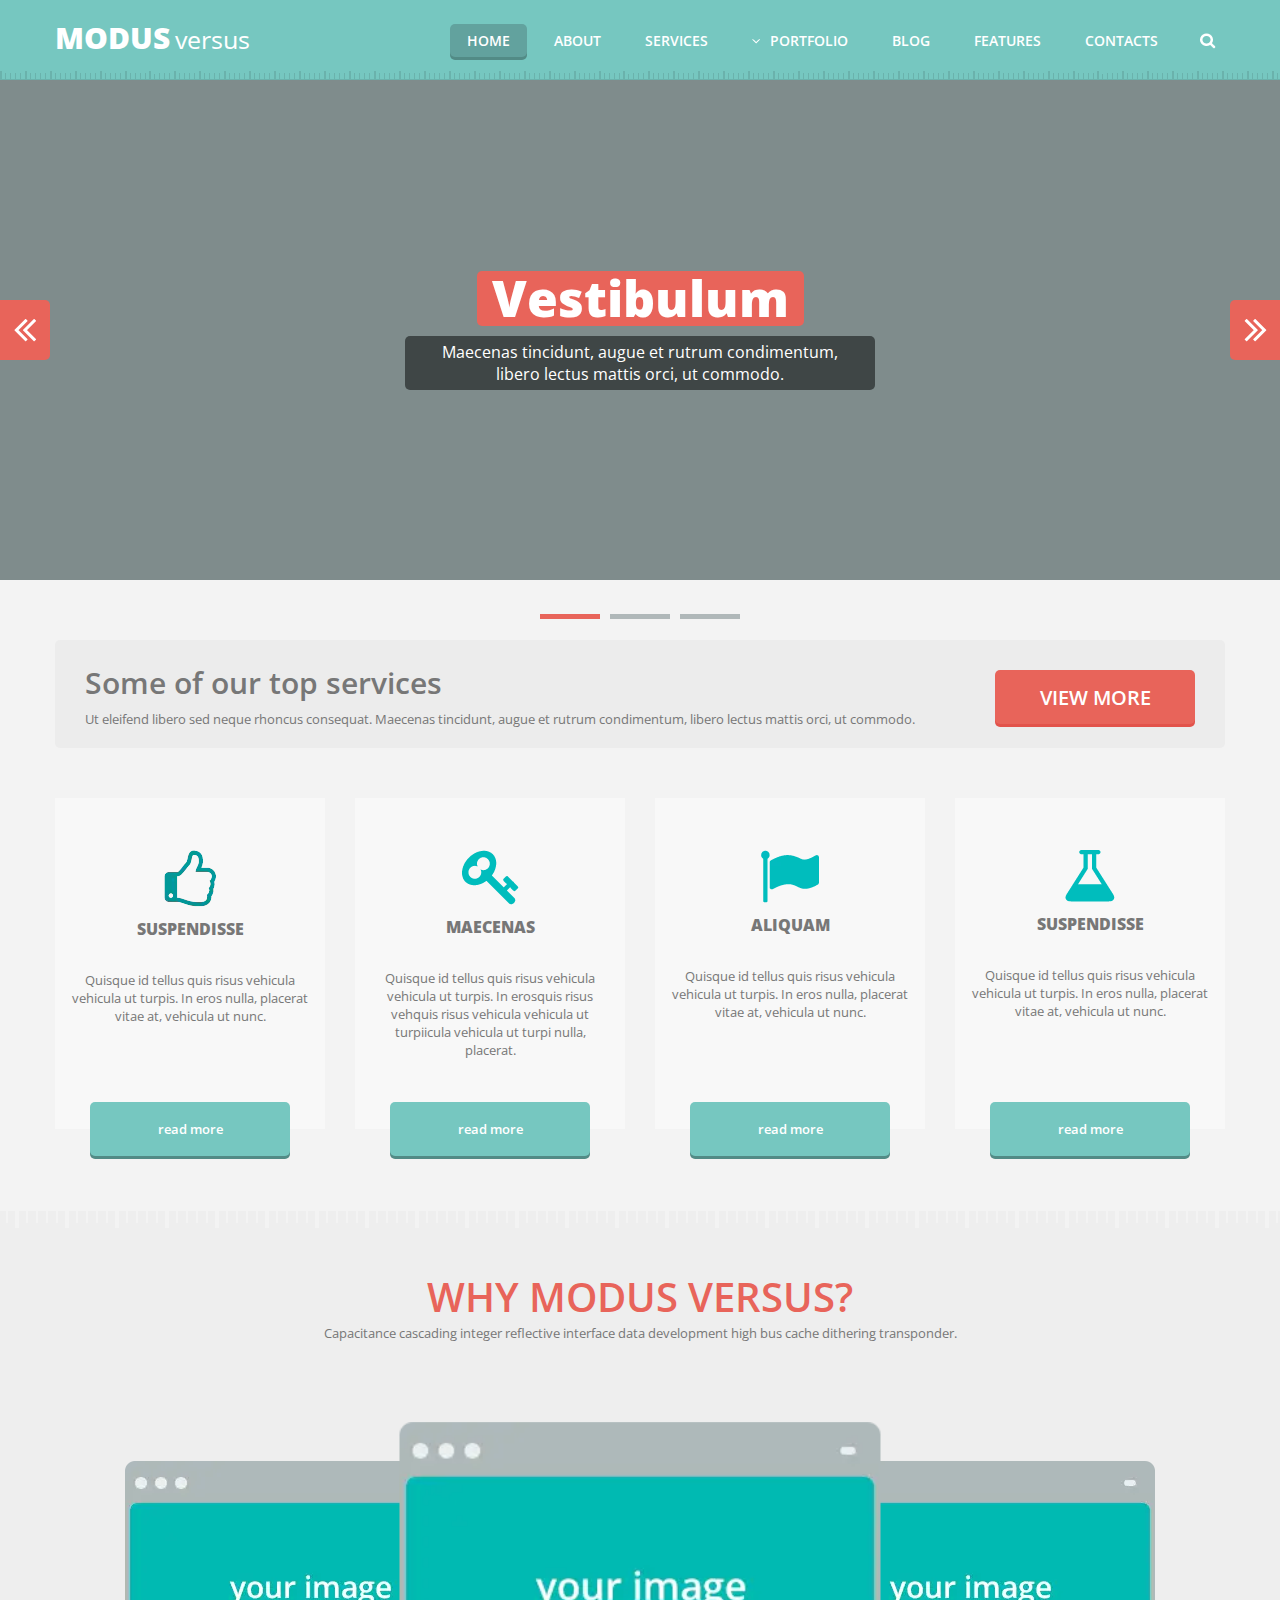
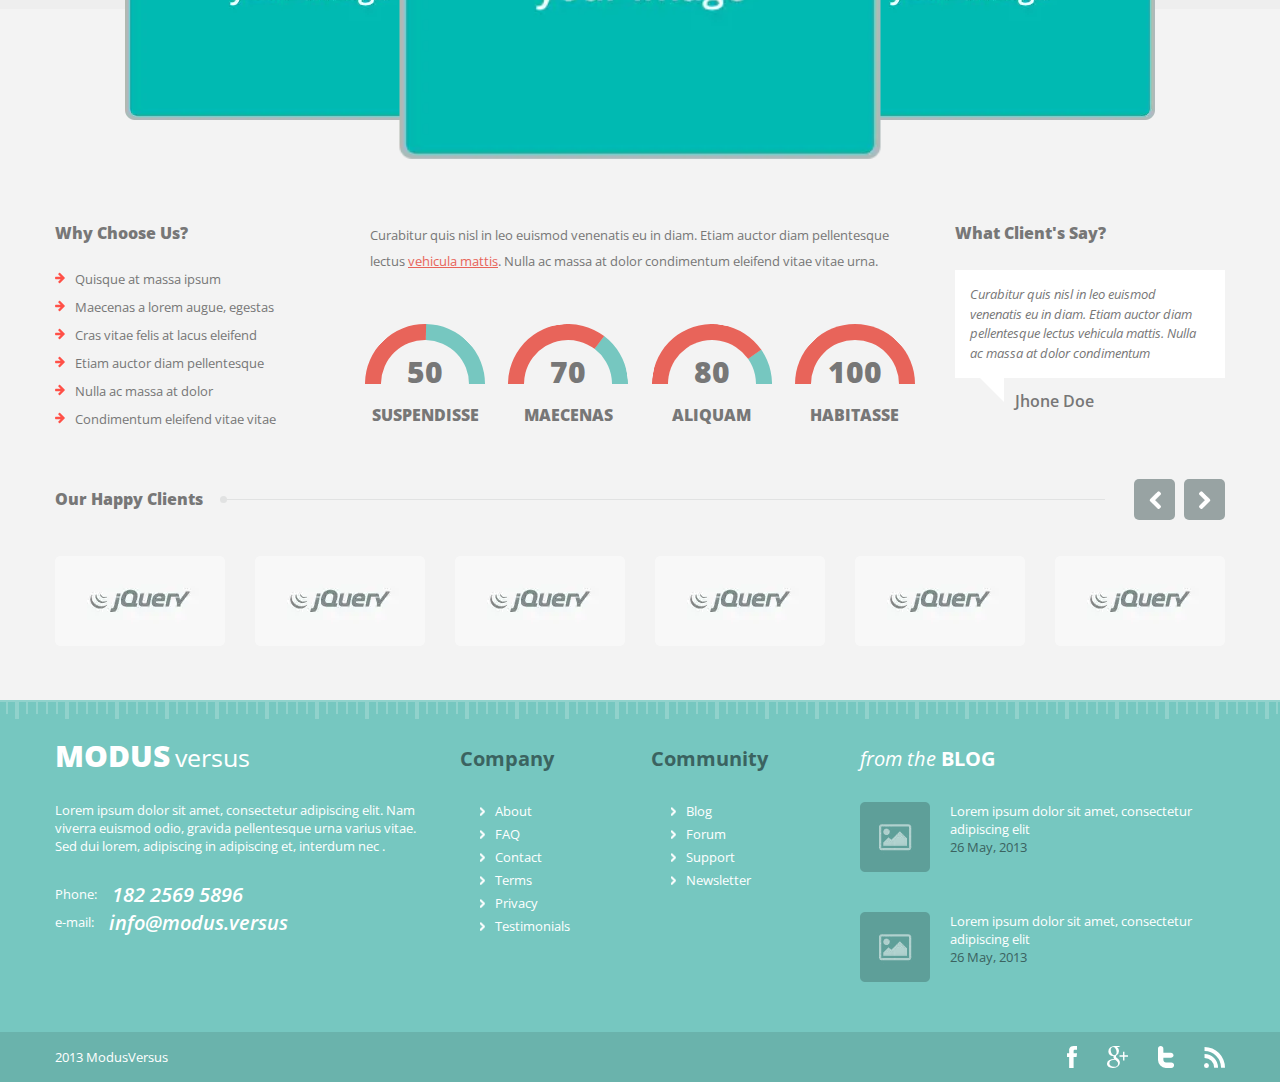
<file: index.html>
<!DOCTYPE html><html lang="en"><head>	<meta charset="UTF-8">	<meta http-equiv="X-UA-Compatible" content="IE=edge">	<meta name="viewport" content="width=device-width, initial-scale=1.0">	<link rel="stylesheet" href="css/main.min.css">	<title>Corporative WebSite</title></head><body>	<div class="wrapper">		<!-- Header -->		<header class="header">			<div class="header__container container">				<div class="header__logo-box logo-box">					<a class="header__logo logo" href="#">MODUS<span class="logo__last-piece">versus</span></a>				</div>				<nav class="header__menu menu">					<ul class="menu__list">						<li class="menu__list-item menu__page--active">							<a class="menu__list-link" href="#">Home</a>						</li>						<li class="menu__list-item">							<a class="menu__list-link" href="about.html">About</a>						</li>						<li class="menu__list-item">							<a class="menu__list-link" href="services.html">services</a>						</li>						<li class="menu__list-item menu__list-portfolio">							<a class="menu__list-link menu__link-portfolio" href="#">portfolio</a>							<div class="menu__submenu-box">								<ul class="menu__submenu">									<li class="menu__submenu-item">										<a class="menu__submenu-link" href="portfolio-1col.html">Portfolio 1 column page</a>									</li>									<li class="menu__submenu-item">										<a class="menu__submenu-link" href="portfolio-2col.html">Portfolio 2 column page</a>									</li>									<li class="menu__submenu-item">										<a class="menu__submenu-link" href="portfolio-3col.html">Portfolio 3 column page</a>									</li>									<li class="menu__submenu-item">										<a class="menu__submenu-link" href="portfolio-4col.html">Portfolio 4 column page</a>									</li>								</ul>							</div>						</li>						<li class="menu__list-item">							<a class="menu__list-link" href="blog.html">blog</a>						</li>						<li class="menu__list-item">							<a class="menu__list-link" href="features.html">features</a>						</li>						<li class="menu__list-item">							<a class="menu__list-link" href="contacts.html">contacts</a>						</li>					</ul>				</nav>				<form class="header__search-box">					<input class="header__search-input" type="search" placeholder="Search?">					<input class="header__search-btn" type="submit" value="">					<picture><source srcset="images/icons/search.svg" type="image/webp"><img class="header__search-img" src="images/icons/search.svg" alt="search"></picture>				</form>				<div class="menu-icon">					<span></span>					<span></span>					<span></span>				</div>			</div>		</header>		<!-- Main -->		<main class="main">			<!-- Slider -->			<section class="home-slider big-slider">				<div class="home-slider__items big-slider__items">					<div class="home-slider__item big-slider__item">						<div class="home-slider__box big-slider__box">							<h3 class="home-slider__title">								Vestibulum							</h3>							<p class="home-slider__text">								Maecenas tincidunt, augue et rutrum condimentum, libero lectus mattis orci, ut commodo.							</p>						</div>					</div>					<div class="home-slider__item big-slider__item">						<div class="home-slider__box big-slider__box">							<h3 class="home-slider__title">								Vestibulum							</h3>							<p class="home-slider__text">								Maecenas tincidunt, augue et rutrum condimentum, libero lectus mattis orci, ut commodo.							</p>						</div>					</div>					<div class="home-slider__item big-slider__item">						<div class="home-slider__box big-slider__box">							<h3 class="home-slider__title">								Vestibulum							</h3>							<p class="home-slider__text">								Maecenas tincidunt, augue et rutrum condimentum, libero lectus mattis orci, ut commodo.							</p>						</div>					</div>				</div>			</section>			<!-- Services -->			<section class="home-services">				<div class="home-sevices__container container">					<div class="home-services__more">						<div class="home-services__more-info">							<h3 class="home-services__more-title">Some of our top services</h3>							<p class="home-services__more-text">								Ut eleifend libero sed neque rhoncus consequat. Maecenas tincidunt, augue et rutrum condimentum, libero lectus mattis orci, ut commodo.							</p>						</div>						<div class="home-services__more-btn btn-more">							VIEW MORE						</div>					</div>					<div class="home-services__items home-services__items-more gallery__items">						<div class="home-services__item-box gallery__item-box">							<a class="home-services__item gallery__item" href="#">								<picture><source srcset="images/home/services-icons/big-finger-up.webp" type="image/webp"><img class="home-services__item-img gallery__item-img" src="images/home/services-icons/big-finger-up.png" alt="suspendisse"></picture>								<h4 class="home-services__item-title gallery__item-title">suspendisse</h4>								<p class="home-services__item-text gallery__item-text">									Quisque id tellus quis risus vehicula vehicula ut turpis. In eros nulla, placerat vitae at, vehicula ut nunc.								</p>							</a>							<a class="home-services__item-btn btn-more gallery__item-btn" href="#">read more</a>						</div>						<div class="home-services__item-box gallery__item-box">							<a class="home-services__item gallery__item" href="#">								<picture><source srcset="images/home/services-icons/big-finger-up.webp" type="image/webp"><img class="home-services__item-img gallery__item-img" src="images/home/services-icons/big-finger-up.png" alt="suspendisse"></picture>								<h4 class="home-services__item-title gallery__item-title">suspendisse</h4>								<p class="home-services__item-text gallery__item-text">									Quisque id tellus quis risus vehicula vehicula ut turpis. In eros nulla, placerat vitae at, vehicula ut nunc.								</p>							</a>							<a class="home-services__item-btn btn-more gallery__item-btn" href="#">read more</a>						</div>						<div class="home-services__item-box gallery__item-box">							<a class="home-services__item gallery__item" href="#">								<picture><source srcset="images/home/services-icons/big-finger-up.webp" type="image/webp"><img class="home-services__item-img gallery__item-img" src="images/home/services-icons/big-finger-up.png" alt="suspendisse"></picture>								<h4 class="home-services__item-title gallery__item-title">suspendisse</h4>								<p class="home-services__item-text gallery__item-text">									Quisque id tellus quis risus vehicula vehicula ut turpis. In eros nulla, placerat vitae at, vehicula ut nunc.								</p>							</a>							<a class="home-services__item-btn btn-more gallery__item-btn" href="#">read more</a>						</div>						<div class="home-services__item-box gallery__item-box">							<a class="home-services__item gallery__item" href="#">								<picture><source srcset="images/home/services-icons/big-finger-up.webp" type="image/webp"><img class="home-services__item-img gallery__item-img" src="images/home/services-icons/big-finger-up.png" alt="suspendisse"></picture>								<h4 class="home-services__item-title gallery__item-title">suspendisse</h4>								<p class="home-services__item-text gallery__item-text">									Quisque id tellus quis risus vehicula vehicula ut turpis. In eros nulla, placerat vitae at, vehicula ut nunc.								</p>							</a>							<a class="home-services__item-btn btn-more gallery__item-btn" href="#">read more</a>						</div>					</div>					<div class="home-services__items gallery__items">						<div class="home-services__item-box gallery__item-box">							<a class="home-services__item gallery__item" href="#">								<picture><source srcset="images/home/services-icons/big-finger-up.webp" type="image/webp"><img class="home-services__item-img gallery__item-img" src="images/home/services-icons/big-finger-up.png" alt="suspendisse"></picture>								<h4 class="home-services__item-title gallery__item-title">suspendisse</h4>								<p class="home-services__item-text gallery__item-text">									Quisque id tellus quis risus vehicula vehicula ut turpis. In eros nulla, placerat vitae at, vehicula ut nunc.								</p>							</a>							<a class="home-services__item-btn btn-more gallery__item-btn" href="#">read more</a>						</div>						<div class="home-services__item-box gallery__item-box">							<a class="home-services__item gallery__item" href="#">								<picture><source srcset="images/home/services-icons/key.webp" type="image/webp"><img class="home-services__item-img gallery__item-img" src="images/home/services-icons/key.png" alt="suspendisse"></picture>								<h4 class="home-services__item-title gallery__item-title">maecenas</h4>								<p class="home-services__item-text gallery__item-text">									Quisque id tellus quis risus vehicula vehicula ut turpis. In erosquis risus vehquis risus vehicula vehicula ut turpiicula vehicula ut turpi nulla, placerat.								</p>							</a>							<a class="home-services__item-btn btn-more gallery__item-btn" href="#">read more</a>						</div>						<div class="home-services__item-box gallery__item-box">							<a class="home-services__item gallery__item" href="#">								<picture><source srcset="images/home/services-icons/flag.webp" type="image/webp"><img class="home-services__item-img gallery__item-img" src="images/home/services-icons/flag.png" alt="suspendisse"></picture>								<h4 class="home-services__item-title gallery__item-title">aliquam</h4>								<p class="home-services__item-text gallery__item-text">									Quisque id tellus quis risus vehicula vehicula ut turpis. In eros nulla, placerat vitae at, vehicula ut nunc.								</p>							</a>							<a class="home-services__item-btn btn-more gallery__item-btn" href="#">read more</a>						</div>						<div class="home-services__item-box gallery__item-box">							<a class="home-services__item gallery__item" href="#">								<picture><source srcset="images/home/services-icons/flask.webp" type="image/webp"><img class="home-services__item-img gallery__item-img" src="images/home/services-icons/flask.png" alt="suspendisse"></picture>								<h4 class="home-services__item-title gallery__item-title">suspendisse</h4>								<p class="home-services__item-text gallery__item-text">									Quisque id tellus quis risus vehicula vehicula ut turpis. In eros nulla, placerat vitae at, vehicula ut nunc.								</p>							</a>							<a class="home-services__item-btn btn-more gallery__item-btn" href="#">read more</a>						</div>					</div>				</div>			</section>			<!-- Why -->			<section class="why-modus">				<div class="why-modus__container container">					<h4 class="why-modus__title">						why modus versus?					</h4>					<p class="why-modus__text">						Capacitance cascading integer reflective interface data development high bus cache dithering transponder.					</p>					<div class="slider-images__items">						<picture><source srcset="images/home/slides/your-image.webp" type="image/webp"><img class="slider-images__item-img" src="images/home/slides/your-image.png" alt="image"></picture>						<picture><source srcset="images/home/slides/your-image.webp" type="image/webp"><img class="slider-images__item-img" src="images/home/slides/your-image.png" alt="image"></picture>						<picture><source srcset="images/home/slides/your-image.webp" type="image/webp"><img class="slider-images__item-img" src="images/home/slides/your-image.png" alt="image"></picture>					</div>					<div class="why-modus__questions questions">						<div class="questions__choose questions-box">							<h4 class="why-modus__questions-title questions__title">								Why choose us?							</h4>							<ul class="questions__choose-list">								<li class="questions__choose-item">									<a class="questions__choose-link" href="#">Quisque at massa ipsum</a>								</li>								<li class="questions__choose-item">									<a class="questions__choose-link" href="#">Maecenas a lorem augue, egestas</a>								</li>								<li class="questions__choose-item">									<a class="questions__choose-link" href="#">Cras vitae felis at lacus eleifend</a>								</li>								<li class="questions__choose-item">									<a class="questions__choose-link" href="#">Etiam auctor diam pellentesque</a>								</li>								<li class="questions__choose-item">									<a class="questions__choose-link" href="#">Nulla ac massa at dolor</a>								</li>								<li class="questions__choose-item">									<a class="questions__choose-link" href="#">Condimentum eleifend vitae vitae</a>								</li>							</ul>						</div>						<div class="questions__info">							<p class="why-modus__questions-text questions__info-text">								Curabitur quis nisl in leo euismod venenatis eu in diam. Etiam auctor diam pellentesque lectus <a class="questions__info-text--link" href="#">vehicula mattis</a>. Nulla ac massa at dolor condimentum eleifend vitae vitae urna.							</p>							<div class="questions__info-charts">								<div class="questions__info-chart">									<div class="questions__chart-decor">										<span class="questions__chart-decor--inner questions__chart-decor--suspendisse"></span>									</div>									<div class="questions__chart-value">										50									</div>									<div class="questions__chart-title">										suspendisse									</div>								</div>								<div class="questions__info-chart">									<div class="questions__chart-decor">										<span class="questions__chart-decor--inner questions__chart-decor--maecenas"></span>									</div>									<div class="questions__chart-value">										70									</div>									<div class="questions__chart-title">										maecenas									</div>								</div>								<div class="questions__info-chart">									<div class="questions__chart-decor">										<span class="questions__chart-decor--inner questions__chart-decor--aliquam"></span>									</div>									<div class="questions__chart-value">										80									</div>									<div class="questions__chart-title">										aliquam									</div>								</div>								<div class="questions__info-chart">									<div class="questions__chart-decor">										<span class="questions__chart-decor--inner questions__chart-decor--habitasse"></span>									</div>									<div class="questions__chart-value">										100									</div>									<div class="questions__chart-title">										habitasse									</div>								</div>							</div>						</div>						<div class="questions__clients questions-box">							<h4 class="why-modus__questions-title questions__title">								what client's say?							</h4>							<blockquote class="questions__clients-blockquote">								<p class="questions__blockquote-text">									Curabitur quis nisl in leo euismod venenatis eu in diam. Etiam auctor diam pellentesque lectus vehicula mattis. Nulla ac massa at dolor condimentum								</p>								<p class="questions__blockquote-name">									Jhone Doe								</p>							</blockquote>						</div>					</div>				</div>			</section>			<!-- Clients -->			<section class="clients">				<div class="clients__container container">					<div class="clients__title-box questions__title">						<h4 class="clients__title">our happy clients</h4>						<span class="clients__title-decor clients__title-decor--circle"></span>						<span class="clients__title-decor clients__title-decor--line"></span>					</div>					<div class="clients__slider">						<div class="clients__item">							<picture><source srcset="images/home/slides/jquery.webp" type="image/webp"><img class="clients__item-img" src="images/home/slides/jquery.png" alt="image"></picture>						</div>						<div class="clients__item">							<picture><source srcset="images/home/slides/jquery.webp" type="image/webp"><img class="clients__item-img" src="images/home/slides/jquery.png" alt="image"></picture>						</div>						<div class="clients__item">							<picture><source srcset="images/home/slides/jquery.webp" type="image/webp"><img class="clients__item-img" src="images/home/slides/jquery.png" alt="image"></picture>						</div>						<div class="clients__item">							<picture><source srcset="images/home/slides/jquery.webp" type="image/webp"><img class="clients__item-img" src="images/home/slides/jquery.png" alt="image"></picture>						</div>						<div class="clients__item">							<picture><source srcset="images/home/slides/jquery.webp" type="image/webp"><img class="clients__item-img" src="images/home/slides/jquery.png" alt="image"></picture>						</div>						<div class="clients__item">							<picture><source srcset="images/home/slides/jquery.webp" type="image/webp"><img class="clients__item-img" src="images/home/slides/jquery.png" alt="image"></picture>						</div>						<div class="clients__item">							<picture><source srcset="images/home/slides/jquery.webp" type="image/webp"><img class="clients__item-img" src="images/home/slides/jquery.png" alt="image"></picture>						</div>					</div>				</div>			</section>		</main>		<!-- Footer -->		<footer class="footer">	<div class="footer__top">		<div class="footer__top-container container">			<div class="footer__info-box">				<div class="footer__logo-box logo-box footer__title">					<a class="footer__logo logo" href="#">MODUS<span class="logo__last-piece">versus</span></a>				</div>				<div class="footer__info-text">					Lorem ipsum dolor sit amet, consectetur adipiscing elit. Nam viverra euismod odio, gravida pellentesque urna varius vitae. Sed dui lorem, adipiscing in adipiscing et, interdum nec .				</div>				<div class="footer__info-phone">					Phone: <span class="footer__info-phone--num">182 2569 5896</span>				</div>				<div class="footer__info-email">					e-mail: <span class="footer__info-email--num">info@modus.versus</span>				</div>			</div>			<div class="footer__top-lists">				<div class="footer__com-box">					<h3 class="footer__com-title footer__company-title footer__title">						Company					</h3>					<ul class="footer__com-list footer__company-list">						<li class="footer__com-item">							<a class="footer__com-link" href="#">About</a>						</li>						<li class="footer__com-item">							<a class="footer__com-link" href="#">FAQ</a>						</li>						<li class="footer__com-item">							<a class="footer__com-link" href="#">Contact</a>						</li>						<li class="footer__com-item">							<a class="footer__com-link" href="#">Terms</a>						</li>						<li class="footer__com-item">							<a class="footer__com-link" href="#">Privacy</a>						</li>						<li class="footer__com-item">							<a class="footer__com-link" href="#">Testimonials</a>						</li>					</ul>				</div>				<div class="footer__com-box">					<h3 class="footer__com-title footer__community-title footer__title">						Community					</h3>					<ul class="footer__com-list footer__community-list">						<li class="footer__com-item">							<a class="footer__com-link" href="#">Blog</a>						</li>						<li class="footer__com-item">							<a class="footer__com-link" href="#">Forum</a>						</li>						<li class="footer__com-item">							<a class="footer__com-link" href="#">Support</a>						</li>						<li class="footer__com-item">							<a class="footer__com-link" href="#">Newsletter</a>						</li>					</ul>				</div>			</div>			<div class="footer__blog-box">				<h3 class="footer__blog-title footer__title">					from the <span class="footer__blog-title--last">BLOG</span>				</h3>				<div class="footer__blog-items">					<a class="footer__blog-item" href="#">						<div class="footer__blog-image">							<picture><source srcset="images/icons/small-empty-icon.webp" type="image/webp"><img class="footer__blog-img" src="images/icons/small-empty-icon.png" alt="image"></picture>						</div>						<div class="footer__blog-info">							<p class="footer__blog-text">								Lorem ipsum dolor sit amet, consectetur adipiscing elit							</p>							<p class="footer__blog-date">								26 May, 2013							</p>						</div>					</a>					<a class="footer__blog-item" href="#">						<div class="footer__blog-image">							<picture><source srcset="images/icons/small-empty-icon.webp" type="image/webp"><img class="footer__blog-img" src="images/icons/small-empty-icon.png" alt="image"></picture>						</div>						<div class="footer__blog-info">							<p class="footer__blog-text">								Lorem ipsum dolor sit amet, consectetur adipiscing elit							</p>							<p class="footer__blog-date">								26 May, 2013							</p>						</div>					</a>				</div>			</div>		</div>	</div>	<div class="footer__bottom">		<div class="footer__bottom-container container">			<div class="footer__bottom-text">				2013 ModusVersus			</div>			<div class="footer__bottom-socials">				<a class="footer__bottom-link" href="#">					<picture><source srcset="images/icons/social/facebook-footer.svg" type="image/webp"><img class="footer__link-img" src="images/icons/social/facebook-footer.svg" alt="facebook"></picture>				</a>				<a class="footer__bottom-link" href="#">					<picture><source srcset="images/icons/social/google-footer.svg" type="image/webp"><img class="footer__link-img" src="images/icons/social/google-footer.svg" alt="google"></picture>				</a>				<a class="footer__bottom-link" href="#">					<picture><source srcset="images/icons/social/twitter-footer.svg" type="image/webp"><img class="footer__link-img" src="images/icons/social/twitter-footer.svg" alt="twitter"></picture>				</a>				<a class="footer__bottom-link" href="#">					<picture><source srcset="images/icons/social/path-footer.svg" type="image/webp"><img class="footer__link-img" src="images/icons/social/path-footer.svg" alt="path"></picture>				</a>			</div>		</div>	</div></footer>	</div>	<script src="js/main.min.js"></script></body></html>
</file>
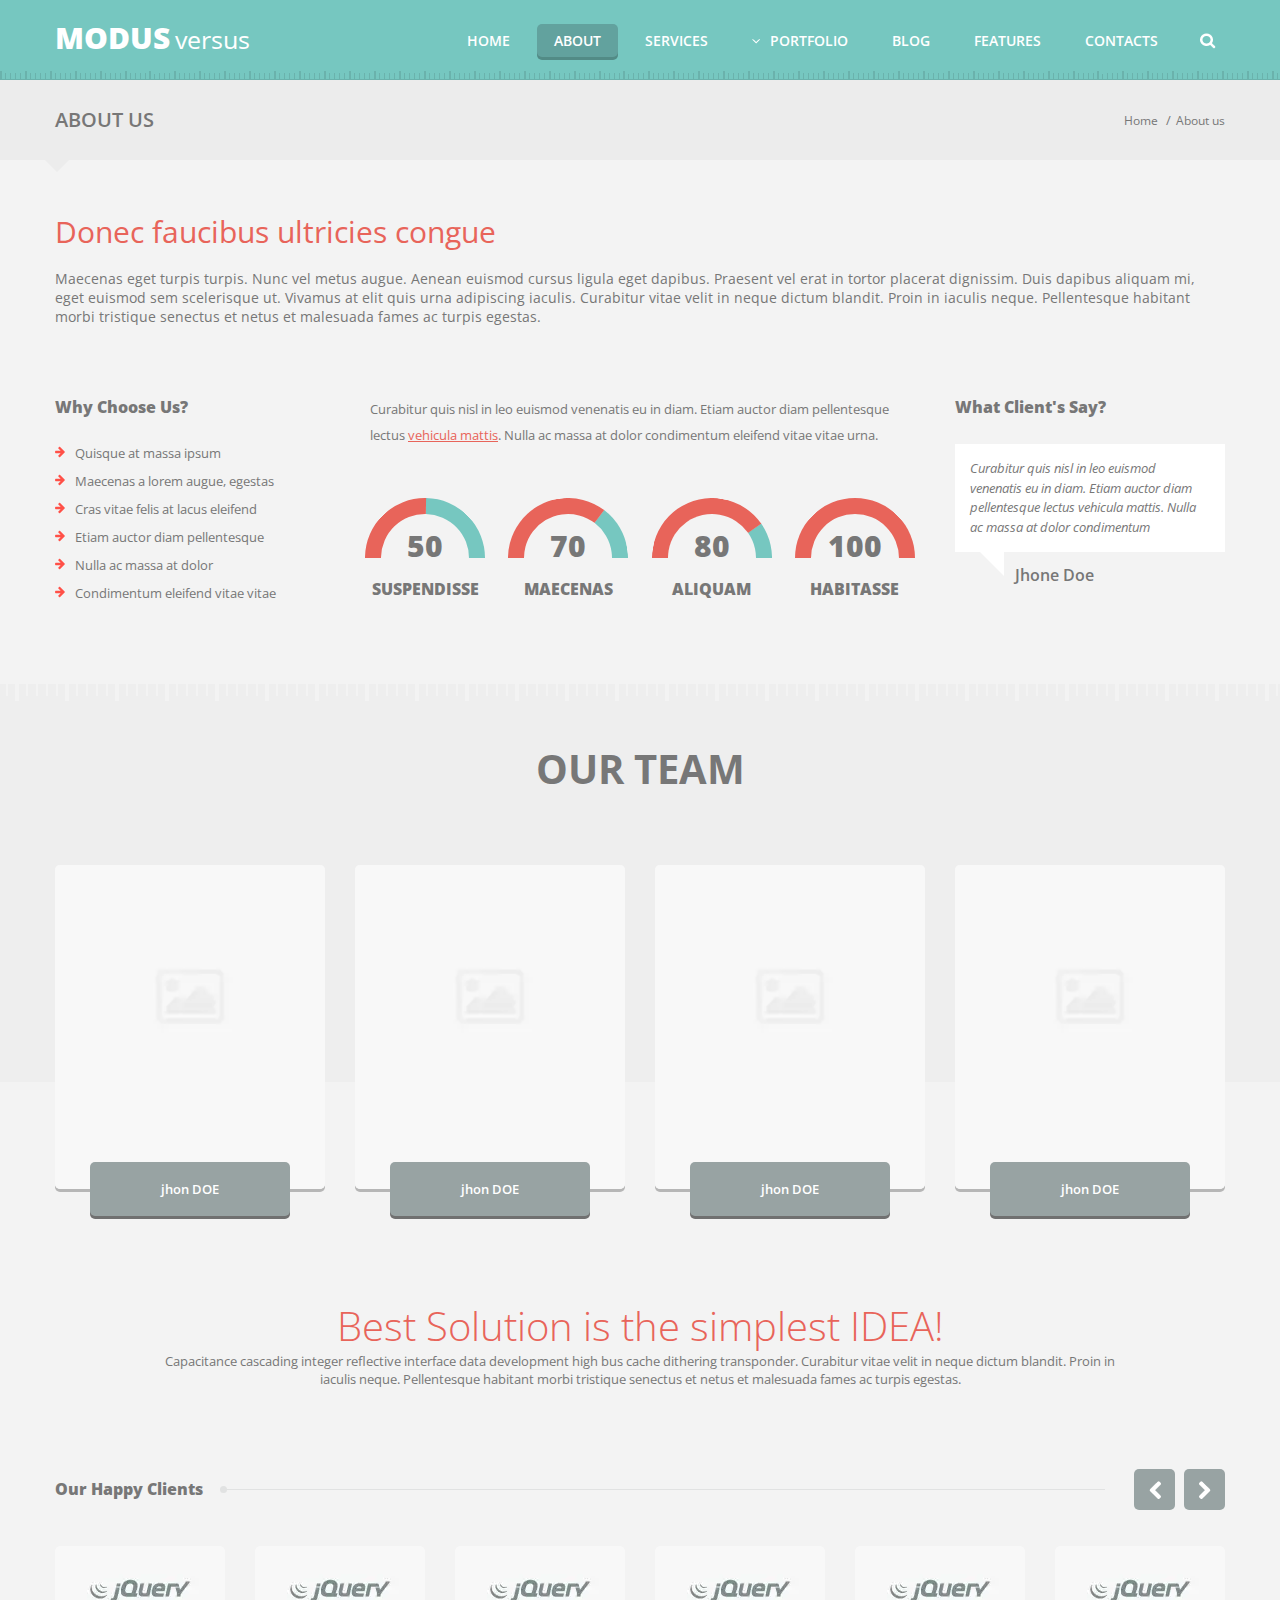
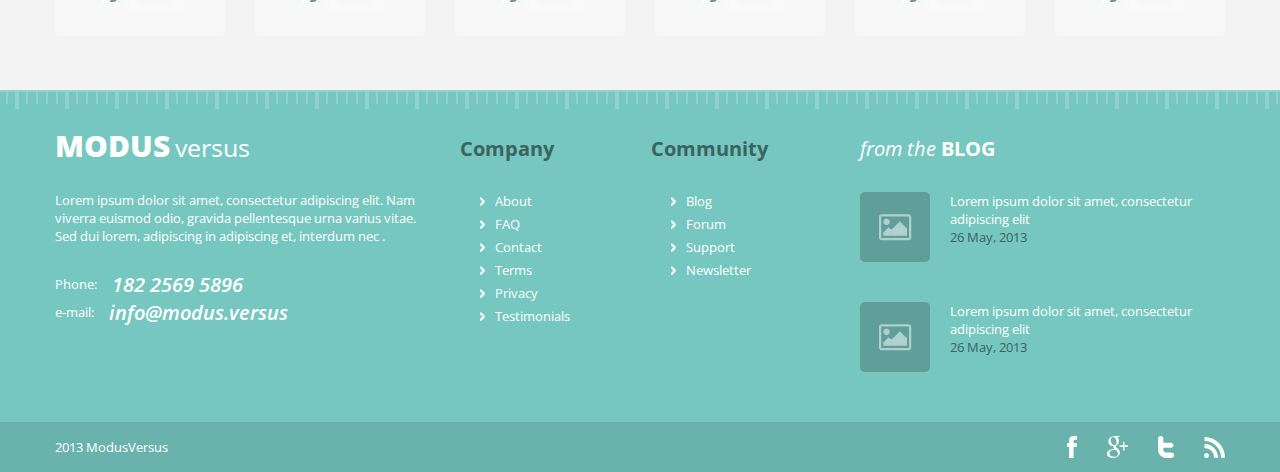
<file: about.html>
<!DOCTYPE html><html lang="en"><head>	<meta charset="UTF-8">	<meta http-equiv="X-UA-Compatible" content="IE=edge">	<meta name="viewport" content="width=device-width, initial-scale=1.0">	<link rel="stylesheet" href="css/main.min.css">	<title>Corporative WebSite</title></head><body>	<div class="wrapper">		<!-- Header -->		<header class="header">			<div class="header__container container">				<div class="header__logo-box logo-box">					<a class="header__logo logo" href="#">MODUS<span class="logo__last-piece">versus</span></a>				</div>				<nav class="header__menu menu">					<ul class="menu__list">						<li class="menu__list-item">							<a class="menu__list-link" href="index.html">Home</a>						</li>						<li class="menu__list-item menu__page--active">							<a class="menu__list-link" href="#">About</a>						</li>						<li class="menu__list-item">							<a class="menu__list-link" href="services.html">services</a>						</li>						<li class="menu__list-item menu__list-portfolio">							<a class="menu__list-link menu__link-portfolio" href="#">portfolio</a>							<div class="menu__submenu-box">								<ul class="menu__submenu">									<li class="menu__submenu-item">										<a class="menu__submenu-link" href="portfolio-1col.html">Portfolio 1 column page</a>									</li>									<li class="menu__submenu-item">										<a class="menu__submenu-link" href="portfolio-2col.html">Portfolio 2 column page</a>									</li>									<li class="menu__submenu-item">										<a class="menu__submenu-link" href="portfolio-3col.html">Portfolio 3 column page</a>									</li>									<li class="menu__submenu-item">										<a class="menu__submenu-link" href="portfolio-4col.html">Portfolio 4 column page</a>									</li>								</ul>							</div>						</li>						<li class="menu__list-item">							<a class="menu__list-link" href="blog.html">blog</a>						</li>						<li class="menu__list-item">							<a class="menu__list-link" href="features.html">features</a>						</li>						<li class="menu__list-item">							<a class="menu__list-link" href="contacts.html">contacts</a>						</li>					</ul>				</nav>				<form class="header__search-box">					<input class="header__search-input" type="search" placeholder="Search?">					<input class="header__search-btn" type="submit" value="">					<picture><source srcset="images/icons/search.svg" type="image/webp"><img class="header__search-img" src="images/icons/search.svg" alt="search"></picture>				</form>				<div class="menu-icon">					<span></span>					<span></span>					<span></span>				</div>			</div>		</header>		<!-- Main -->		<main class="main">			<section class="breadcrumbs">				<div class="breadcrumbs__container container">					<h3 class="breadcrumbs__title">						about us					</h3>					<ul class="breadcrumbs__list">						<li class="breadcrumbs__list-item">							<a class="breadcrumbs__list-link" href="#">Home</a>						</li>						<li class="breadcrumbs__list-item">							<a class="breadcrumbs__list-link" href="#">About us</a>						</li>					</ul>				</div>			</section>			<section class="about">				<div class="about__container container">					<div class="about__title-box">						<h3 class="about__title">							Donec faucibus ultricies congue						</h3>						<p class="about__text">							Maecenas eget turpis turpis. Nunc vel metus augue. Aenean euismod cursus ligula eget dapibus. Praesent vel erat in tortor placerat dignissim. Duis dapibus aliquam mi, eget euismod sem scelerisque ut. Vivamus at elit quis urna adipiscing iaculis. Curabitur vitae velit in neque dictum blandit. Proin in iaculis neque. Pellentesque habitant morbi tristique senectus et netus et malesuada fames ac turpis egestas.						</p>					</div>					<div class="about__questions questions">						<div class="questions__choose questions-box">							<h4 class="about__questions-title questions__title">								Why choose us?							</h4>							<ul class="questions__choose-list">								<li class="questions__choose-item">									<a class="questions__choose-link" href="#">Quisque at massa ipsum</a>								</li>								<li class="questions__choose-item">									<a class="questions__choose-link" href="#">Maecenas a lorem augue, egestas</a>								</li>								<li class="questions__choose-item">									<a class="questions__choose-link" href="#">Cras vitae felis at lacus eleifend</a>								</li>								<li class="questions__choose-item">									<a class="questions__choose-link" href="#">Etiam auctor diam pellentesque</a>								</li>								<li class="questions__choose-item">									<a class="questions__choose-link" href="#">Nulla ac massa at dolor</a>								</li>								<li class="questions__choose-item">									<a class="questions__choose-link" href="#">Condimentum eleifend vitae vitae</a>								</li>							</ul>						</div>						<div class="questions__info">							<p class="about__questions-text questions__info-text">								Curabitur quis nisl in leo euismod venenatis eu in diam. Etiam auctor diam pellentesque lectus <a class="questions__info-text--link" href="#">vehicula mattis</a>. Nulla ac massa at dolor condimentum eleifend vitae vitae urna.							</p>							<div class="questions__info-charts">								<div class="questions__info-chart">									<div class="questions__chart-decor">										<span class="questions__chart-decor--inner questions__chart-decor--suspendisse"></span>									</div>									<div class="questions__chart-value">										50									</div>									<div class="questions__chart-title">										suspendisse									</div>								</div>								<div class="questions__info-chart">									<div class="questions__chart-decor">										<span class="questions__chart-decor--inner questions__chart-decor--maecenas"></span>									</div>									<div class="questions__chart-value">										70									</div>									<div class="questions__chart-title">										maecenas									</div>								</div>								<div class="questions__info-chart">									<div class="questions__chart-decor">										<span class="questions__chart-decor--inner questions__chart-decor--aliquam"></span>									</div>									<div class="questions__chart-value">										80									</div>									<div class="questions__chart-title">										aliquam									</div>								</div>								<div class="questions__info-chart">									<div class="questions__chart-decor">										<span class="questions__chart-decor--inner questions__chart-decor--habitasse"></span>									</div>									<div class="questions__chart-value">										100									</div>									<div class="questions__chart-title">										habitasse									</div>								</div>							</div>						</div>						<div class="questions__clients questions-box">							<h4 class="about__questions-title questions__title">								what client's say?							</h4>							<blockquote class="questions__clients-blockquote">								<p class="questions__blockquote-text">									Curabitur quis nisl in leo euismod venenatis eu in diam. Etiam auctor diam pellentesque lectus vehicula mattis. Nulla ac massa at dolor condimentum								</p>								<p class="questions__blockquote-name">									Jhone Doe								</p>							</blockquote>						</div>					</div>				</div>			</section>			<!-- Our Team -->			<section class="team">				<div class="team__container container">					<h3 class="team__title">						our team					</h3>					<div class="team__items gallery__items">						<!-- John Doe -->						<div class="team__item-box gallery__item-box">							<div class="team__item gallery__item">								<a class="team__item-img-box" href="#">									<picture><source srcset="images/about/photo-team/empty-photo.webp" type="image/webp"><img class="team__item-img" src="images/about/photo-team/empty-photo.png" alt="photo"></picture>								</a>								<div class="team__box-info">									<p class="team__item-text">										<span class="team__item-text--italic">Curabitur quis nisl in leo euismod venenatis eu in diam. Etiam auctor diam pellentesque lectus vehicula mattis.</span> Nulla ac massa at dolor condimentum									</p>									<div class="team__socials">										<a class="team__social-link" href="#">											<picture><source srcset="images/icons/social/facebook.svg" type="image/webp"><img class="team__social-img" src="images/icons/social/facebook.svg" alt="facebook"></picture>										</a>										<a class="team__social-link" href="#">											<picture><source srcset="images/icons/social/twitter.svg" type="image/webp"><img class="team__social-img" src="images/icons/social/twitter.svg" alt="twitter"></picture>										</a>										<a class="team__social-link" href="#">											<picture><source srcset="images/icons/social/google.svg" type="image/webp"><img class="team__social-img" src="images/icons/social/google.svg" alt="google"></picture>										</a>										<a class="team__social-link" href="#">											<picture><source srcset="images/icons/social/linked-in.svg" type="image/webp"><img class="team__social-img" src="images/icons/social/linked-in.svg" alt="linked-in"></picture>										</a>									</div>								</div>							</div>							<a class="team__item-btn btn-more gallery__item-btn" href="#">jhon DOE</a>						</div>						<!-- John Doe -->						<div class="team__item-box gallery__item-box">							<div class="team__item gallery__item">								<a class="team__item-img-box" href="#">									<picture><source srcset="images/about/photo-team/empty-photo.webp" type="image/webp"><img class="team__item-img" src="images/about/photo-team/empty-photo.png" alt="photo"></picture>								</a>								<div class="team__box-info">									<p class="team__item-text">										<span class="team__item-text--italic">Curabitur quis nisl in leo euismod venenatis eu in diam. Etiam auctor diam pellentesque lectus vehicula mattis.</span> Nulla ac massa at dolor condimentum									</p>									<div class="team__socials">										<a class="team__social-link" href="#">											<picture><source srcset="images/icons/social/facebook.svg" type="image/webp"><img class="team__social-img" src="images/icons/social/facebook.svg" alt="facebook"></picture>										</a>										<a class="team__social-link" href="#">											<picture><source srcset="images/icons/social/twitter.svg" type="image/webp"><img class="team__social-img" src="images/icons/social/twitter.svg" alt="twitter"></picture>										</a>										<a class="team__social-link" href="#">											<picture><source srcset="images/icons/social/google.svg" type="image/webp"><img class="team__social-img" src="images/icons/social/google.svg" alt="google"></picture>										</a>										<a class="team__social-link" href="#">											<picture><source srcset="images/icons/social/linked-in.svg" type="image/webp"><img class="team__social-img" src="images/icons/social/linked-in.svg" alt="linked-in"></picture>										</a>									</div>								</div>							</div>							<a class="team__item-btn btn-more gallery__item-btn" href="#">jhon DOE</a>						</div>						<!-- John Doe -->						<div class="team__item-box gallery__item-box">							<div class="team__item gallery__item">								<a class="team__item-img-box" href="#">									<picture><source srcset="images/about/photo-team/empty-photo.webp" type="image/webp"><img class="team__item-img" src="images/about/photo-team/empty-photo.png" alt="photo"></picture>								</a>								<div class="team__box-info">									<p class="team__item-text">										<span class="team__item-text--italic">Curabitur quis nisl in leo euismod venenatis eu in diam. Etiam auctor diam pellentesque lectus vehicula mattis.</span> Nulla ac massa at dolor condimentum									</p>									<div class="team__socials">										<a class="team__social-link" href="#">											<picture><source srcset="images/icons/social/facebook.svg" type="image/webp"><img class="team__social-img" src="images/icons/social/facebook.svg" alt="facebook"></picture>										</a>										<a class="team__social-link" href="#">											<picture><source srcset="images/icons/social/twitter.svg" type="image/webp"><img class="team__social-img" src="images/icons/social/twitter.svg" alt="twitter"></picture>										</a>										<a class="team__social-link" href="#">											<picture><source srcset="images/icons/social/google.svg" type="image/webp"><img class="team__social-img" src="images/icons/social/google.svg" alt="google"></picture>										</a>										<a class="team__social-link" href="#">											<picture><source srcset="images/icons/social/linked-in.svg" type="image/webp"><img class="team__social-img" src="images/icons/social/linked-in.svg" alt="linked-in"></picture>										</a>									</div>								</div>							</div>							<a class="team__item-btn btn-more gallery__item-btn" href="#">jhon DOE</a>						</div>						<!-- John Doe -->						<div class="team__item-box gallery__item-box">							<div class="team__item gallery__item">								<a class="team__item-img-box" href="#">									<picture><source srcset="images/about/photo-team/empty-photo.webp" type="image/webp"><img class="team__item-img" src="images/about/photo-team/empty-photo.png" alt="photo"></picture>								</a>								<div class="team__box-info">									<p class="team__item-text">										<span class="team__item-text--italic">Curabitur quis nisl in leo euismod venenatis eu in diam. Etiam auctor diam pellentesque lectus vehicula mattis.</span> Nulla ac massa at dolor condimentum									</p>									<div class="team__socials">										<a class="team__social-link" href="#">											<picture><source srcset="images/icons/social/facebook.svg" type="image/webp"><img class="team__social-img" src="images/icons/social/facebook.svg" alt="facebook"></picture>										</a>										<a class="team__social-link" href="#">											<picture><source srcset="images/icons/social/twitter.svg" type="image/webp"><img class="team__social-img" src="images/icons/social/twitter.svg" alt="twitter"></picture>										</a>										<a class="team__social-link" href="#">											<picture><source srcset="images/icons/social/google.svg" type="image/webp"><img class="team__social-img" src="images/icons/social/google.svg" alt="google"></picture>										</a>										<a class="team__social-link" href="#">											<picture><source srcset="images/icons/social/linked-in.svg" type="image/webp"><img class="team__social-img" src="images/icons/social/linked-in.svg" alt="linked-in"></picture>										</a>									</div>								</div>							</div>							<a class="team__item-btn btn-more gallery__item-btn" href="#">jhon DOE</a>						</div>					</div>				</div>			</section>			<!-- Solution -->			<section class="solution">				<div class="solution__container container">					<h3 class="solution__title">						Best Solution is the simplest IDEA!					</h3>					<p class="solution__text">						Capacitance cascading integer reflective interface data development high bus cache dithering transponder. Curabitur vitae velit in neque dictum blandit. Proin in iaculis neque. Pellentesque habitant morbi tristique senectus et netus et malesuada fames ac turpis egestas.					</p>				</div>			</section>			<!-- Clients -->			<section class="clients">				<div class="clients__container container">					<div class="clients__title-box questions__title">						<h4 class="clients__title">our happy clients</h4>						<span class="clients__title-decor clients__title-decor--circle"></span>						<span class="clients__title-decor clients__title-decor--line"></span>					</div>					<div class="clients__slider">						<div class="clients__item">							<picture><source srcset="images/home/slides/jquery.webp" type="image/webp"><img class="clients__item-img" src="images/home/slides/jquery.png" alt="image"></picture>						</div>						<div class="clients__item">							<picture><source srcset="images/home/slides/jquery.webp" type="image/webp"><img class="clients__item-img" src="images/home/slides/jquery.png" alt="image"></picture>						</div>						<div class="clients__item">							<picture><source srcset="images/home/slides/jquery.webp" type="image/webp"><img class="clients__item-img" src="images/home/slides/jquery.png" alt="image"></picture>						</div>						<div class="clients__item">							<picture><source srcset="images/home/slides/jquery.webp" type="image/webp"><img class="clients__item-img" src="images/home/slides/jquery.png" alt="image"></picture>						</div>						<div class="clients__item">							<picture><source srcset="images/home/slides/jquery.webp" type="image/webp"><img class="clients__item-img" src="images/home/slides/jquery.png" alt="image"></picture>						</div>						<div class="clients__item">							<picture><source srcset="images/home/slides/jquery.webp" type="image/webp"><img class="clients__item-img" src="images/home/slides/jquery.png" alt="image"></picture>						</div>						<div class="clients__item">							<picture><source srcset="images/home/slides/jquery.webp" type="image/webp"><img class="clients__item-img" src="images/home/slides/jquery.png" alt="image"></picture>						</div>					</div>				</div>			</section>		</main>		<!-- Footer -->		<footer class="footer">	<div class="footer__top">		<div class="footer__top-container container">			<div class="footer__info-box">				<div class="footer__logo-box logo-box footer__title">					<a class="footer__logo logo" href="#">MODUS<span class="logo__last-piece">versus</span></a>				</div>				<div class="footer__info-text">					Lorem ipsum dolor sit amet, consectetur adipiscing elit. Nam viverra euismod odio, gravida pellentesque urna varius vitae. Sed dui lorem, adipiscing in adipiscing et, interdum nec .				</div>				<div class="footer__info-phone">					Phone: <span class="footer__info-phone--num">182 2569 5896</span>				</div>				<div class="footer__info-email">					e-mail: <span class="footer__info-email--num">info@modus.versus</span>				</div>			</div>			<div class="footer__top-lists">				<div class="footer__com-box">					<h3 class="footer__com-title footer__company-title footer__title">						Company					</h3>					<ul class="footer__com-list footer__company-list">						<li class="footer__com-item">							<a class="footer__com-link" href="#">About</a>						</li>						<li class="footer__com-item">							<a class="footer__com-link" href="#">FAQ</a>						</li>						<li class="footer__com-item">							<a class="footer__com-link" href="#">Contact</a>						</li>						<li class="footer__com-item">							<a class="footer__com-link" href="#">Terms</a>						</li>						<li class="footer__com-item">							<a class="footer__com-link" href="#">Privacy</a>						</li>						<li class="footer__com-item">							<a class="footer__com-link" href="#">Testimonials</a>						</li>					</ul>				</div>				<div class="footer__com-box">					<h3 class="footer__com-title footer__community-title footer__title">						Community					</h3>					<ul class="footer__com-list footer__community-list">						<li class="footer__com-item">							<a class="footer__com-link" href="#">Blog</a>						</li>						<li class="footer__com-item">							<a class="footer__com-link" href="#">Forum</a>						</li>						<li class="footer__com-item">							<a class="footer__com-link" href="#">Support</a>						</li>						<li class="footer__com-item">							<a class="footer__com-link" href="#">Newsletter</a>						</li>					</ul>				</div>			</div>			<div class="footer__blog-box">				<h3 class="footer__blog-title footer__title">					from the <span class="footer__blog-title--last">BLOG</span>				</h3>				<div class="footer__blog-items">					<a class="footer__blog-item" href="#">						<div class="footer__blog-image">							<picture><source srcset="images/icons/small-empty-icon.webp" type="image/webp"><img class="footer__blog-img" src="images/icons/small-empty-icon.png" alt="image"></picture>						</div>						<div class="footer__blog-info">							<p class="footer__blog-text">								Lorem ipsum dolor sit amet, consectetur adipiscing elit							</p>							<p class="footer__blog-date">								26 May, 2013							</p>						</div>					</a>					<a class="footer__blog-item" href="#">						<div class="footer__blog-image">							<picture><source srcset="images/icons/small-empty-icon.webp" type="image/webp"><img class="footer__blog-img" src="images/icons/small-empty-icon.png" alt="image"></picture>						</div>						<div class="footer__blog-info">							<p class="footer__blog-text">								Lorem ipsum dolor sit amet, consectetur adipiscing elit							</p>							<p class="footer__blog-date">								26 May, 2013							</p>						</div>					</a>				</div>			</div>		</div>	</div>	<div class="footer__bottom">		<div class="footer__bottom-container container">			<div class="footer__bottom-text">				2013 ModusVersus			</div>			<div class="footer__bottom-socials">				<a class="footer__bottom-link" href="#">					<picture><source srcset="images/icons/social/facebook-footer.svg" type="image/webp"><img class="footer__link-img" src="images/icons/social/facebook-footer.svg" alt="facebook"></picture>				</a>				<a class="footer__bottom-link" href="#">					<picture><source srcset="images/icons/social/google-footer.svg" type="image/webp"><img class="footer__link-img" src="images/icons/social/google-footer.svg" alt="google"></picture>				</a>				<a class="footer__bottom-link" href="#">					<picture><source srcset="images/icons/social/twitter-footer.svg" type="image/webp"><img class="footer__link-img" src="images/icons/social/twitter-footer.svg" alt="twitter"></picture>				</a>				<a class="footer__bottom-link" href="#">					<picture><source srcset="images/icons/social/path-footer.svg" type="image/webp"><img class="footer__link-img" src="images/icons/social/path-footer.svg" alt="path"></picture>				</a>			</div>		</div>	</div></footer>	</div>	<script src="js/main.min.js"></script></body></html>
</file>
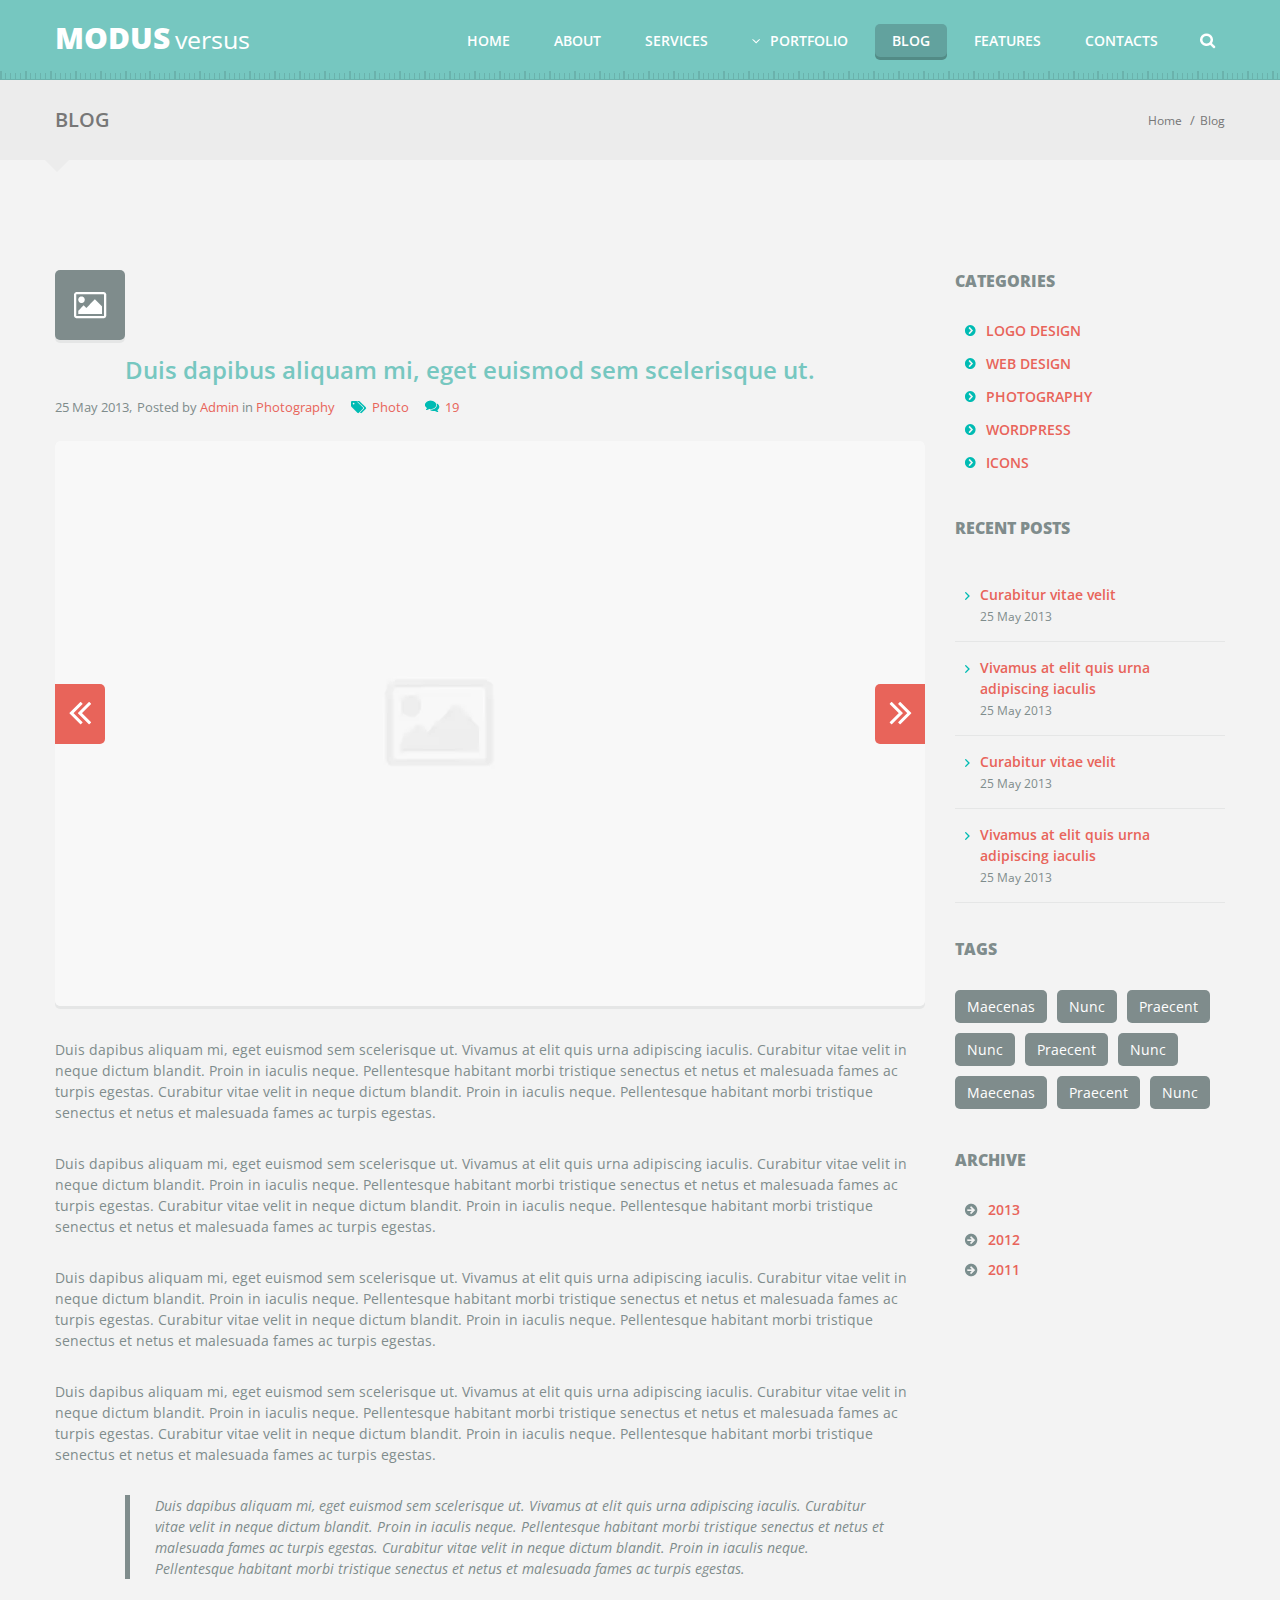
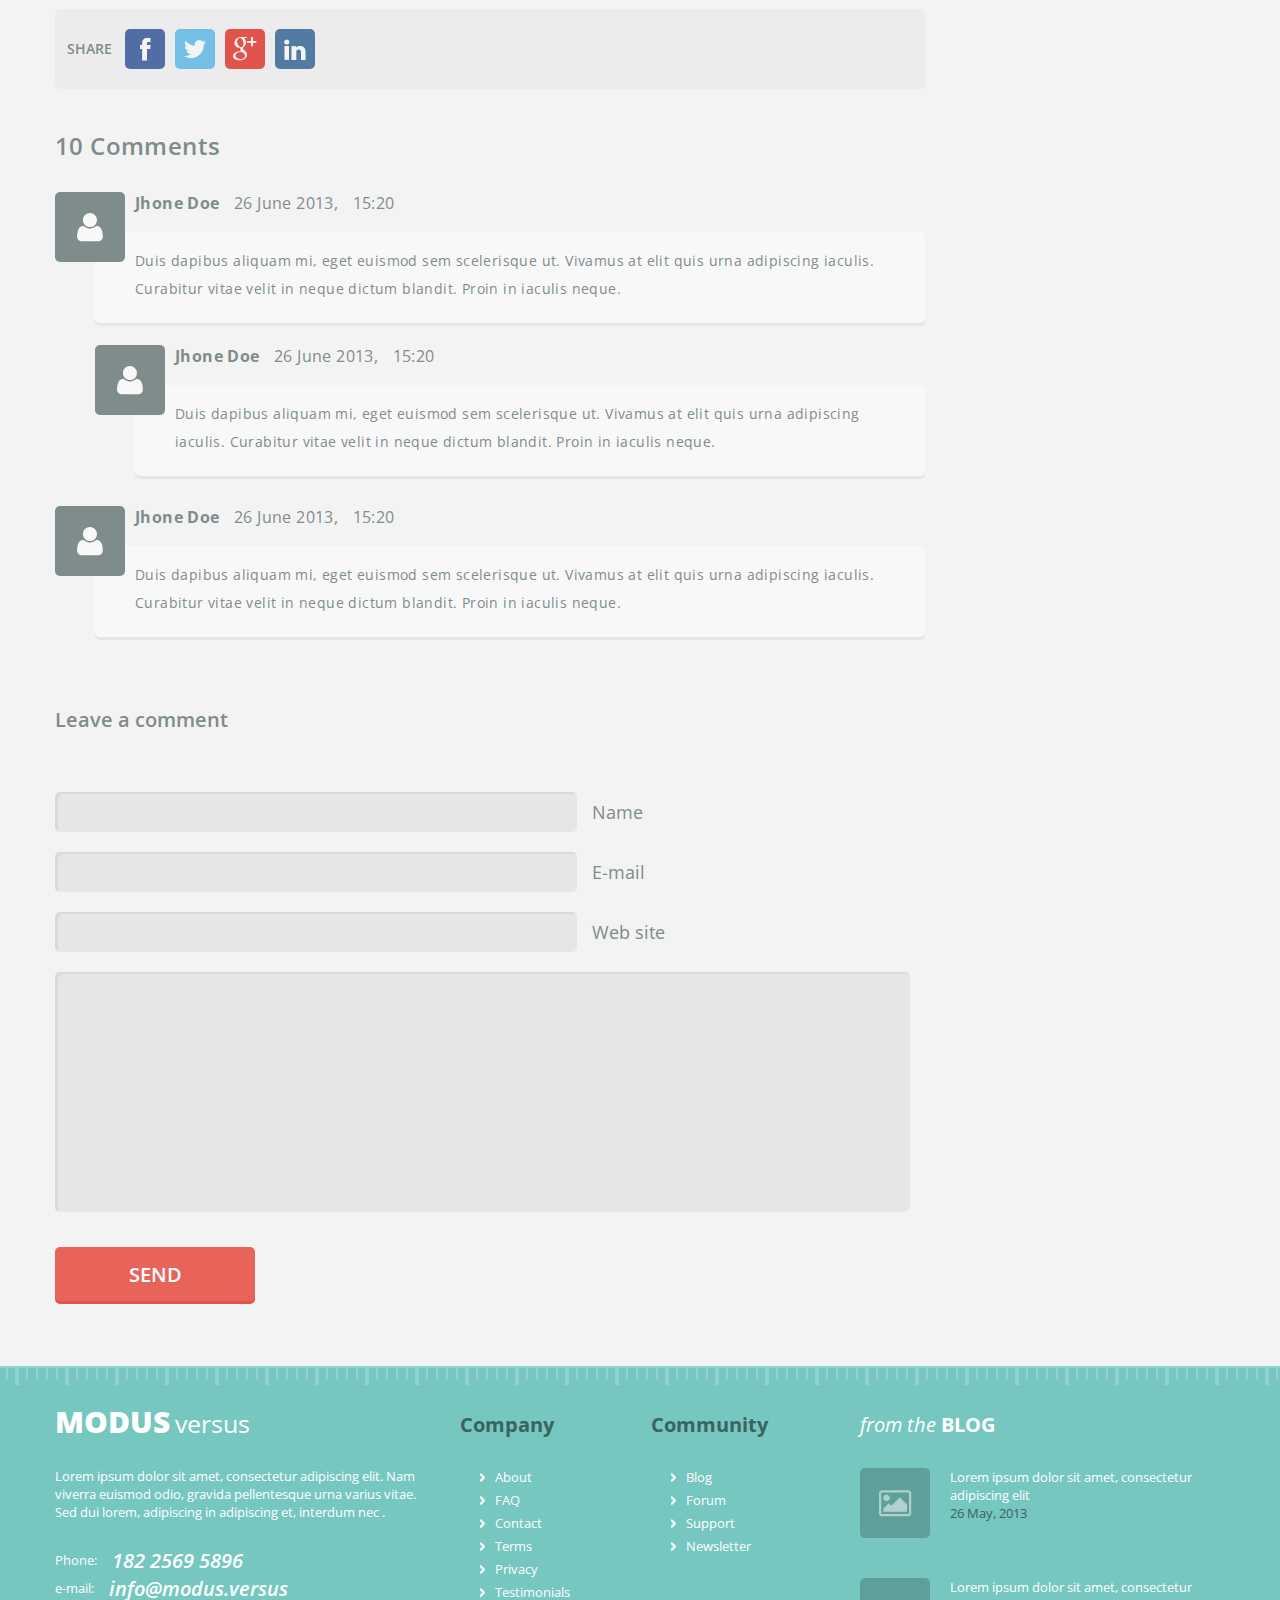
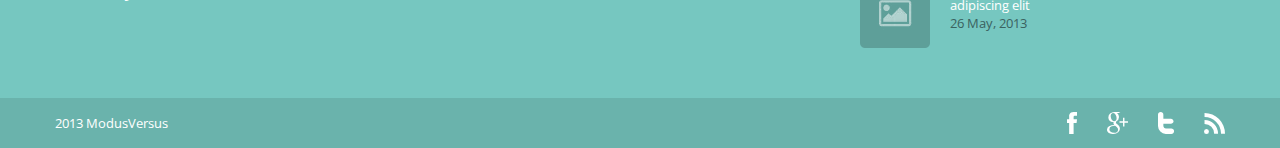
<file: blog-single.html>
<!DOCTYPE html><html lang="en"><head>	<meta charset="UTF-8">	<meta http-equiv="X-UA-Compatible" content="IE=edge">	<meta name="viewport" content="width=device-width, initial-scale=1.0">	<link rel="stylesheet" href="css/main.min.css">	<title>Corporative WebSite</title></head><body>	<div class="wrapper">		<!-- Header -->		<header class="header">			<div class="header__container container">				<div class="header__logo-box logo-box">					<a class="header__logo logo" href="#">MODUS<span class="logo__last-piece">versus</span></a>				</div>				<nav class="header__menu menu">					<ul class="menu__list">						<li class="menu__list-item">							<a class="menu__list-link" href="index.html">Home</a>						</li>						<li class="menu__list-item">							<a class="menu__list-link" href="about.html">About</a>						</li>						<li class="menu__list-item">							<a class="menu__list-link" href="services.html">services</a>						</li>						<li class="menu__list-item menu__list-portfolio">							<a class="menu__list-link menu__link-portfolio" href="#">portfolio</a>							<div class="menu__submenu-box">								<ul class="menu__submenu">									<li class="menu__submenu-item">										<a class="menu__submenu-link" href="portfolio-1col.html">Portfolio 1 column page</a>									</li>									<li class="menu__submenu-item">										<a class="menu__submenu-link" href="portfolio-2col.html">Portfolio 2 column page</a>									</li>									<li class="menu__submenu-item">										<a class="menu__submenu-link" href="portfolio-3col.html">Portfolio 3 column page</a>									</li>									<li class="menu__submenu-item">										<a class="menu__submenu-link" href="portfolio-4col.html">Portfolio 4 column page</a>									</li>								</ul>							</div>						</li>						<li class="menu__list-item menu__page--active">							<a class="menu__list-link" href="blog.html">blog</a>						</li>						<li class="menu__list-item">							<a class="menu__list-link" href="features.html">features</a>						</li>						<li class="menu__list-item">							<a class="menu__list-link" href="contacts.html">contacts</a>						</li>					</ul>				</nav>				<form class="header__search-box">					<input class="header__search-input" type="search" placeholder="Search?">					<input class="header__search-btn" type="submit" value="">					<picture><source srcset="images/icons/search.svg" type="image/webp"><img class="header__search-img" src="images/icons/search.svg" alt="search"></picture>				</form>				<div class="menu-icon">					<span></span>					<span></span>					<span></span>				</div>			</div>		</header>		<!-- Main -->		<main class="main">			<section class="breadcrumbs">				<div class="breadcrumbs__container container">					<h5 class="breadcrumbs__title">						BLOG					</h5>					<ul class="breadcrumbs__list">						<li class="breadcrumbs__list-item">							<a class="breadcrumbs__list-link" href="#">Home</a>						</li>						<li class="breadcrumbs__list-item">							<a class="breadcrumbs__list-link" href="#">Blog</a>						</li>					</ul>				</div>			</section>			<section class="blog-single blog">				<div class="blog__container container">					<div class="blog__items">						<div class="blog-single__item blog__item">							<div class="blog-single__box blog__box">								<div class="blog-single__box-inner blog__box-inner blog__box-link">									<a class="blog__item-link" href="#">										<picture><source srcset="images/icons/empty-blog-icon.svg" type="image/webp"><img class="blog__item-img" src="images/icons/empty-blog-icon.svg" alt="image"></picture>									</a>								</div>								<div class="blog__box-title">									<a class="blog-single__content-title blog__content-title" href="#">										Duis dapibus aliquam mi, eget euismod sem scelerisque ut.									</a>									<div class="blog-single__content-dscr blog__content-dscr">										<div class="blog-single__dscr-text blog__dscr-text"><span></span>											<span class="blog-single__dscr-date">25 May 2013,</span><span class="blog-single__dscr-posted">Posted by</span><a class="blog__dscr-link" href="#">Admin</a> in <a class="blog__dscr-link" href="#">Photography</a>										</div>										<div class="blog__dscr-text blog__dscr-iconlabels">											<a class="blog__dscr-link" href="#">Photo</a>										</div>										<div class="blog__dscr-text blog__dscr-iconclouds">											<a class="blog__dscr-link" href="#">19</a>										</div>									</div>								</div>							</div>							<div class="blog-single__content blog__content">								<div class="blog-single__slider blog__slider">									<div class="blog__slider-items big-slider__items">										<div class="blog__slider-item big-slider__item">											<picture><source srcset="images/features/blog-slides/empty.webp" type="image/webp"><img class="blog__slider-img" src="images/features/blog-slides/empty.png" alt="image"></picture>										</div>										<div class="blog__slider-item big-slider__item">											<picture><source srcset="images/features/blog-slides/empty.webp" type="image/webp"><img class="blog__slider-img" src="images/features/blog-slides/empty.png" alt="image"></picture>										</div>										<div class="big-slider__item">											<picture><source srcset="images/features/blog-slides/empty.webp" type="image/webp"><img class="blog__slider-img" src="images/features/blog-slides/empty.png" alt="image"></picture>										</div>									</div>								</div>								<div class="blog__content-text">									<p class="blog-single__content-text">										Duis dapibus aliquam mi, eget euismod sem scelerisque ut. Vivamus at elit quis urna adipiscing iaculis. Curabitur vitae velit in neque dictum blandit. Proin in iaculis neque. Pellentesque habitant morbi tristique senectus et netus et malesuada fames ac turpis egestas. Curabitur vitae velit in neque dictum blandit. Proin in iaculis neque. Pellentesque habitant morbi tristique senectus et netus et malesuada fames ac turpis egestas.									</p>									<p class="blog-single__content-text">										Duis dapibus aliquam mi, eget euismod sem scelerisque ut. Vivamus at elit quis urna adipiscing iaculis. Curabitur vitae velit in neque dictum blandit. Proin in iaculis neque. Pellentesque habitant morbi tristique senectus et netus et malesuada fames ac turpis egestas. Curabitur vitae velit in neque dictum blandit. Proin in iaculis neque. Pellentesque habitant morbi tristique senectus et netus et malesuada fames ac turpis egestas.									</p>									<p class="blog-single__content-text">										Duis dapibus aliquam mi, eget euismod sem scelerisque ut. Vivamus at elit quis urna adipiscing iaculis. Curabitur vitae velit in neque dictum blandit. Proin in iaculis neque. Pellentesque habitant morbi tristique senectus et netus et malesuada fames ac turpis egestas. Curabitur vitae velit in neque dictum blandit. Proin in iaculis neque. Pellentesque habitant morbi tristique senectus et netus et malesuada fames ac turpis egestas.									</p>									<p class="blog-single__content-text">										Duis dapibus aliquam mi, eget euismod sem scelerisque ut. Vivamus at elit quis urna adipiscing iaculis. Curabitur vitae velit in neque dictum blandit. Proin in iaculis neque. Pellentesque habitant morbi tristique senectus et netus et malesuada fames ac turpis egestas. Curabitur vitae velit in neque dictum blandit. Proin in iaculis neque. Pellentesque habitant morbi tristique senectus et netus et malesuada fames ac turpis egestas.									</p>								</div>								<blockquote class="blog-bloquote">									<p class="blog-bloquote__text">										Duis dapibus aliquam mi, eget euismod sem scelerisque ut. Vivamus at elit quis urna adipiscing iaculis. Curabitur vitae velit in neque dictum blandit. Proin in iaculis neque. Pellentesque habitant morbi tristique senectus et netus et malesuada fames ac turpis egestas. Curabitur vitae velit in neque dictum blandit. Proin in iaculis neque. Pellentesque habitant morbi tristique senectus et netus et malesuada fames ac turpis egestas.									</p>								</blockquote>								<div class="blog-single__social">									<h5 class="blog-single__social-title">share</h5>									<ul class="blog-single__social-list">										<li class="blog-single__social-item">											<a class="blog-single__social-link blog-single__social-facebook" href="#">												<picture><source srcset="images/icons/social/facebook.svg" type="image/webp"><img src="images/icons/social/facebook.svg" alt="facebook"></picture>											</a>										</li>										<li class="blog-single__social-item">											<a class="blog-single__social-link blog-single__social-twitter" href="#">												<picture><source srcset="images/icons/social/twitter.svg" type="image/webp"><img src="images/icons/social/twitter.svg" alt="twitter"></picture>											</a>										</li>										<li class="blog-single__social-item">											<a class="blog-single__social-link blog-single__social-google" href="#">												<picture><source srcset="images/icons/social/google.svg" type="image/webp"><img src="images/icons/social/google.svg" alt="google"></picture>											</a>										</li>										<li class="blog-single__social-item">											<a class="blog-single__social-link blog-single__social-linkedin" href="#">												<picture><source srcset="images/icons/social/linked-in.svg" type="image/webp"><img src="images/icons/social/linked-in.svg" alt="linked-in"></picture>											</a>										</li>									</ul>								</div>							</div>						</div>						<!-- Comments -->						<section class="comments">							<div class="comments__container">								<h2 class="comments__title">10 Comments</h2>								<div class="comments__box">									<div class="comments__comment-box">										<div class="comments__user-box">											<a class="comments__link-img" href="#">												<picture><source srcset="images/blog/avatars/avatar.webp" type="image/webp"><img class="comments__user-avatar" src="images/blog/avatars/avatar.png" alt="avatar"></picture>											</a>											<div class="comments__user-info">												<a class="comments__user-name" href="#">													Jhone Doe												</a>												<span class="comments__user-date">													26 June 2013,												</span>												<span class="comments__user-time">													15:20												</span>											</div>										</div>										<div class="comments__comment">											Duis dapibus aliquam mi, eget euismod sem scelerisque ut. Vivamus at elit quis urna adipiscing iaculis. Curabitur vitae velit in neque dictum blandit. Proin in iaculis neque.										</div>									</div>									<div class="comments__subcomment-box comments__comment-box">										<div class="comments__user-box">											<a class="comments__link-img" href="#">												<picture><source srcset="images/blog/avatars/avatar.webp" type="image/webp"><img class="comments__user-avatar" src="images/blog/avatars/avatar.png" alt="avatar"></picture>											</a>											<div class="comments__user-info">												<a class="comments__user-name" href="#">													Jhone Doe												</a>												<span class="comments__user-date">													26 June 2013,												</span>												<span class="comments__user-time">													15:20												</span>											</div>										</div>										<div class="comments__comment">											Duis dapibus aliquam mi, eget euismod sem scelerisque ut. Vivamus at elit quis urna adipiscing iaculis. Curabitur vitae velit in neque dictum blandit. Proin in iaculis neque.										</div>									</div>									<div class="comments__comment-box">										<div class="comments__user-box">											<a class="comments__link-img" href="#">												<picture><source srcset="images/blog/avatars/avatar.webp" type="image/webp"><img class="comments__user-avatar" src="images/blog/avatars/avatar.png" alt="avatar"></picture>											</a>											<div class="comments__user-info">												<a class="comments__user-name" href="#">													Jhone Doe												</a>												<span class="comments__user-date">													26 June 2013,												</span>												<span class="comments__user-time">													15:20												</span>											</div>										</div>										<div class="comments__comment">											Duis dapibus aliquam mi, eget euismod sem scelerisque ut. Vivamus at elit quis urna adipiscing iaculis. Curabitur vitae velit in neque dictum blandit. Proin in iaculis neque.										</div>									</div>								</div>							</div>						</section>						<!-- Contacts -->						<section class="blog-contact contacts">							<div class="contacts__container">								<div class="contacts__box">									<form class="blog-contact__form contacts__form">										<h3 class="blog-contact__form-title contacts__form-title">											Leave a comment										</h3>										<label class="contacts__form-label">											<input type="text" class="contacts__form-input">											Name										</label>										<label class="contacts__form-label">											<input type="email" class="contacts__form-input">											E-mail										</label>										<label class="contacts__form-label">											<input type="url" class="contacts__form-input">											Web site										</label>										<textarea class="contacts__form-textarea"></textarea>										<button class="contacts__form-btn btn-more">SEND</button>									</form>								</div>							</div>						</section>					</div>					<!-- Button Open Sidebar -->					<div class="blog__btn-open">						<span>Sidebar</span>					</div>					<!-- Blog Sidebar -->					<aside class="blog-sidebar">						<!-- Categories -->						<div class="blog-sidebar__categories">							<h4 class="blog-sidebar__title">categories</h4>							<ul class="blog-sidebar__categories-list blog-sidebar__list">								<li class="blog-sidebar__categories-item">									<a class="blog-sidebar__categories-link" href="#">logo design</a>								</li>								<li class="blog-sidebar__categories-item">									<a class="blog-sidebar__categories-link" href="#">web design</a>								</li>								<li class="blog-sidebar__categories-item">									<a class="blog-sidebar__categories-link" href="#">photography</a>								</li>								<li class="blog-sidebar__categories-item">									<a class="blog-sidebar__categories-link" href="#">wordpress</a>								</li>								<li class="blog-sidebar__categories-item">									<a class="blog-sidebar__categories-link" href="#">icons</a>								</li>							</ul>						</div>						<!-- Recent Posts -->						<div class="blog-sidebar__posts">							<h4 class="blog-sidebar__title">recent posts</h4>							<ul class="blog-sidebar__posts-list blog-sidebar__list">								<li class="blog-sidebar__posts-item">									<a class="blog-sidebar__posts-link" href="#">Curabitur vitae velit</a>									<span class="blog-sidebar__posts-date">25 May 2013</span>								</li>								<li class="blog-sidebar__posts-item">									<a class="blog-sidebar__posts-link" href="#">Vivamus at elit quis urna adipiscing iaculis</a>									<span class="blog-sidebar__posts-date">25 May 2013</span>								</li>								<li class="blog-sidebar__posts-item">									<a class="blog-sidebar__posts-link" href="#">Curabitur vitae velit</a>									<span class="blog-sidebar__posts-date">25 May 2013</span>								</li>								<li class="blog-sidebar__posts-item">									<a class="blog-sidebar__posts-link" href="#">Vivamus at elit quis urna adipiscing iaculis</a>									<span class="blog-sidebar__posts-date">25 May 2013</span>								</li>							</ul>						</div>						<!-- TAGS -->						<div class="blog-sidebar__tags">							<h4 class="blog-sidebar__title">tags</h4>							<ul class="blog-sidebar__tags-list">								<li class="blog-sidebar__tags-item">									<a class="blog-sidebar__tags-link" href="#">										Maecenas									</a>								</li>								<li class="blog-sidebar__tags-item">									<a class="blog-sidebar__tags-link" href="#">										Nunc									</a>								</li>								<li class="blog-sidebar__tags-item">									<a class="blog-sidebar__tags-link" href="#">										Praecent									</a>								</li>								<li class="blog-sidebar__tags-item">									<a class="blog-sidebar__tags-link" href="#">										Nunc									</a>								</li>								<li class="blog-sidebar__tags-item">									<a class="blog-sidebar__tags-link" href="#">										Praecent									</a>								</li>								<li class="blog-sidebar__tags-item">									<a class="blog-sidebar__tags-link" href="#">										Nunc									</a>								</li>								<li class="blog-sidebar__tags-item">									<a class="blog-sidebar__tags-link" href="#">										Maecenas									</a>								</li>								<li class="blog-sidebar__tags-item">									<a class="blog-sidebar__tags-link" href="#">										Praecent									</a>								</li>								<li class="blog-sidebar__tags-item">									<a class="blog-sidebar__tags-link" href="#">										Nunc									</a>								</li>							</ul>						</div>						<!-- Archive -->						<div class="blog-sidebar__archive">							<h4 class="blog-sidebar__title">archive</h4>							<ul class="blog-sidebar__archive-list blog-sidebar__list">								<li class="blog-sidebar__archive-item">									<a class="blog-sidebar__archive-link" href="#">2013</a>								</li>								<li class="blog-sidebar__archive-item">									<a class="blog-sidebar__archive-link" href="#">2012</a>								</li>								<li class="blog-sidebar__archive-item">									<a class="blog-sidebar__archive-link" href="#">2011</a>								</li>							</ul>						</div>					</aside>				</div>			</section>		</main>		<!-- Footer -->		<footer class="footer">	<div class="footer__top">		<div class="footer__top-container container">			<div class="footer__info-box">				<div class="footer__logo-box logo-box footer__title">					<a class="footer__logo logo" href="#">MODUS<span class="logo__last-piece">versus</span></a>				</div>				<div class="footer__info-text">					Lorem ipsum dolor sit amet, consectetur adipiscing elit. Nam viverra euismod odio, gravida pellentesque urna varius vitae. Sed dui lorem, adipiscing in adipiscing et, interdum nec .				</div>				<div class="footer__info-phone">					Phone: <span class="footer__info-phone--num">182 2569 5896</span>				</div>				<div class="footer__info-email">					e-mail: <span class="footer__info-email--num">info@modus.versus</span>				</div>			</div>			<div class="footer__top-lists">				<div class="footer__com-box">					<h3 class="footer__com-title footer__company-title footer__title">						Company					</h3>					<ul class="footer__com-list footer__company-list">						<li class="footer__com-item">							<a class="footer__com-link" href="#">About</a>						</li>						<li class="footer__com-item">							<a class="footer__com-link" href="#">FAQ</a>						</li>						<li class="footer__com-item">							<a class="footer__com-link" href="#">Contact</a>						</li>						<li class="footer__com-item">							<a class="footer__com-link" href="#">Terms</a>						</li>						<li class="footer__com-item">							<a class="footer__com-link" href="#">Privacy</a>						</li>						<li class="footer__com-item">							<a class="footer__com-link" href="#">Testimonials</a>						</li>					</ul>				</div>				<div class="footer__com-box">					<h3 class="footer__com-title footer__community-title footer__title">						Community					</h3>					<ul class="footer__com-list footer__community-list">						<li class="footer__com-item">							<a class="footer__com-link" href="#">Blog</a>						</li>						<li class="footer__com-item">							<a class="footer__com-link" href="#">Forum</a>						</li>						<li class="footer__com-item">							<a class="footer__com-link" href="#">Support</a>						</li>						<li class="footer__com-item">							<a class="footer__com-link" href="#">Newsletter</a>						</li>					</ul>				</div>			</div>			<div class="footer__blog-box">				<h3 class="footer__blog-title footer__title">					from the <span class="footer__blog-title--last">BLOG</span>				</h3>				<div class="footer__blog-items">					<a class="footer__blog-item" href="#">						<div class="footer__blog-image">							<picture><source srcset="images/icons/small-empty-icon.webp" type="image/webp"><img class="footer__blog-img" src="images/icons/small-empty-icon.png" alt="image"></picture>						</div>						<div class="footer__blog-info">							<p class="footer__blog-text">								Lorem ipsum dolor sit amet, consectetur adipiscing elit							</p>							<p class="footer__blog-date">								26 May, 2013							</p>						</div>					</a>					<a class="footer__blog-item" href="#">						<div class="footer__blog-image">							<picture><source srcset="images/icons/small-empty-icon.webp" type="image/webp"><img class="footer__blog-img" src="images/icons/small-empty-icon.png" alt="image"></picture>						</div>						<div class="footer__blog-info">							<p class="footer__blog-text">								Lorem ipsum dolor sit amet, consectetur adipiscing elit							</p>							<p class="footer__blog-date">								26 May, 2013							</p>						</div>					</a>				</div>			</div>		</div>	</div>	<div class="footer__bottom">		<div class="footer__bottom-container container">			<div class="footer__bottom-text">				2013 ModusVersus			</div>			<div class="footer__bottom-socials">				<a class="footer__bottom-link" href="#">					<picture><source srcset="images/icons/social/facebook-footer.svg" type="image/webp"><img class="footer__link-img" src="images/icons/social/facebook-footer.svg" alt="facebook"></picture>				</a>				<a class="footer__bottom-link" href="#">					<picture><source srcset="images/icons/social/google-footer.svg" type="image/webp"><img class="footer__link-img" src="images/icons/social/google-footer.svg" alt="google"></picture>				</a>				<a class="footer__bottom-link" href="#">					<picture><source srcset="images/icons/social/twitter-footer.svg" type="image/webp"><img class="footer__link-img" src="images/icons/social/twitter-footer.svg" alt="twitter"></picture>				</a>				<a class="footer__bottom-link" href="#">					<picture><source srcset="images/icons/social/path-footer.svg" type="image/webp"><img class="footer__link-img" src="images/icons/social/path-footer.svg" alt="path"></picture>				</a>			</div>		</div>	</div></footer>	</div>	<script src="js/main.min.js"></script></body></html>
</file>
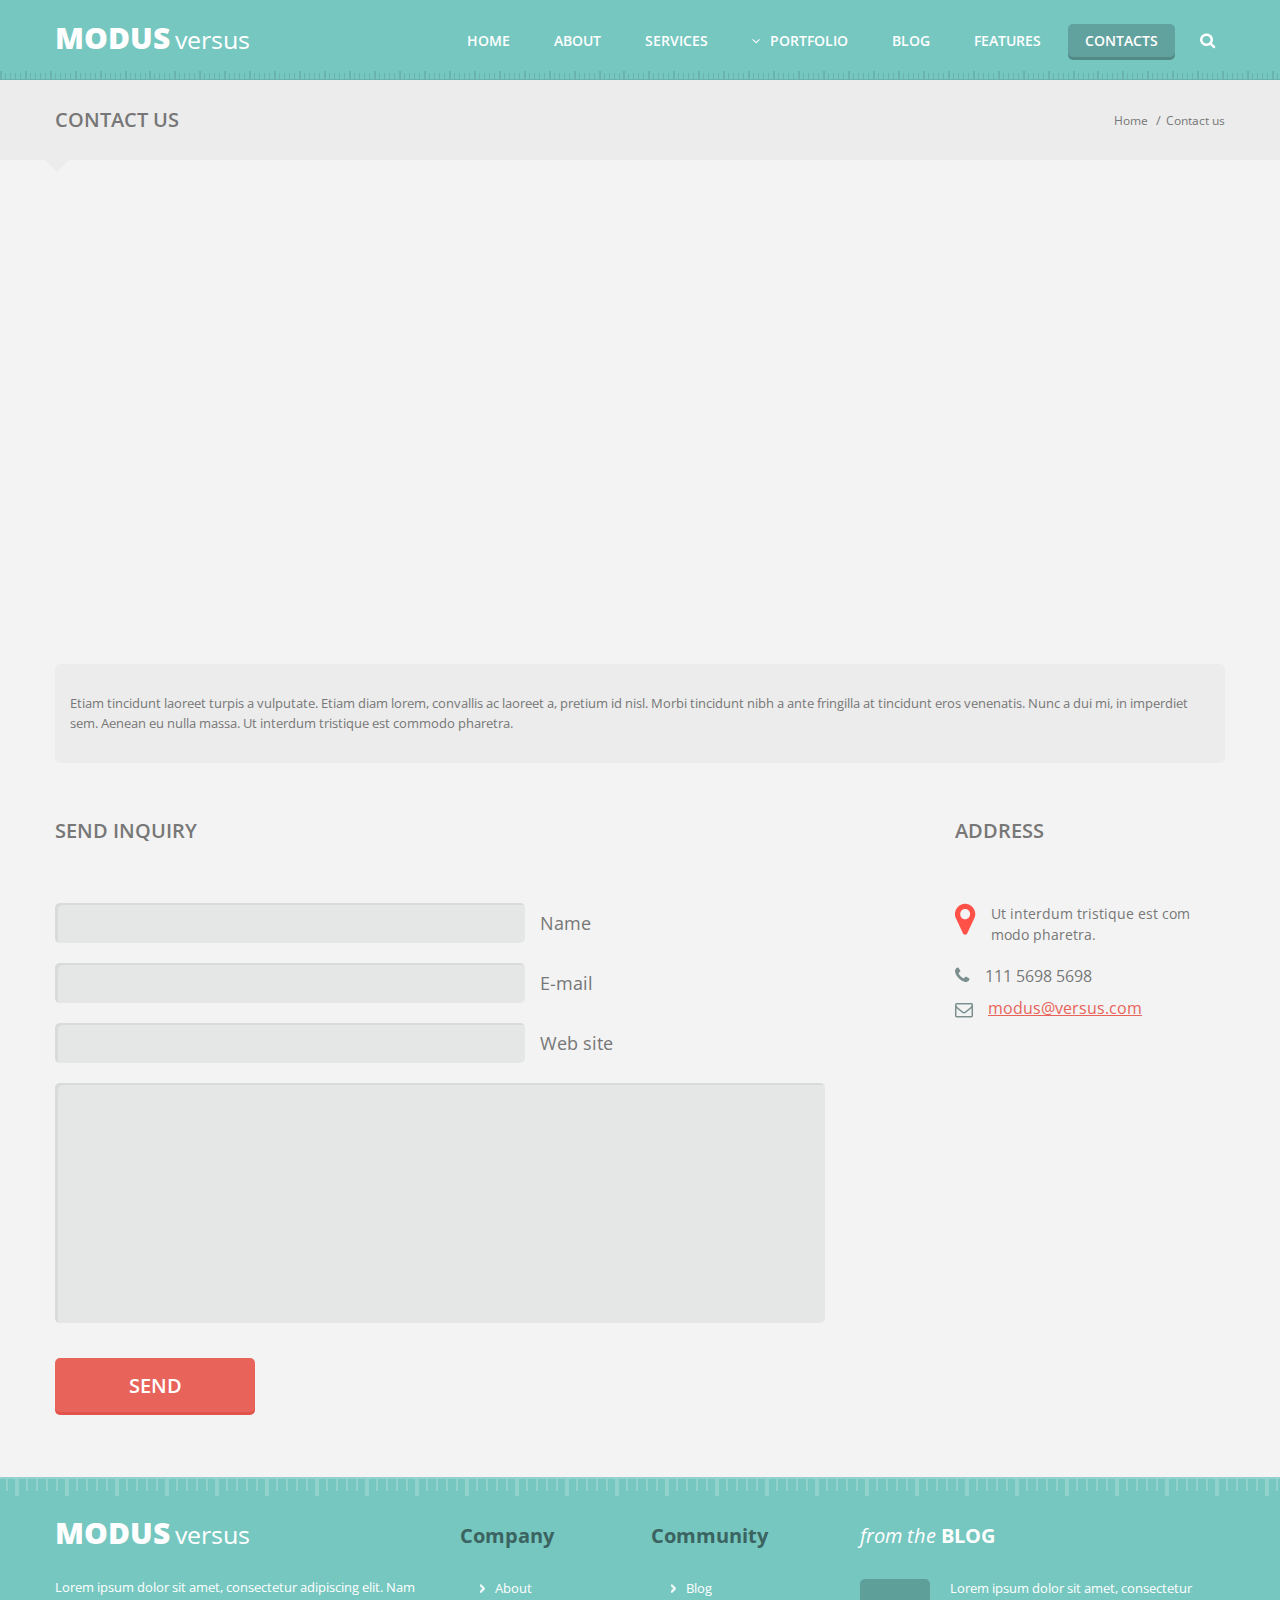
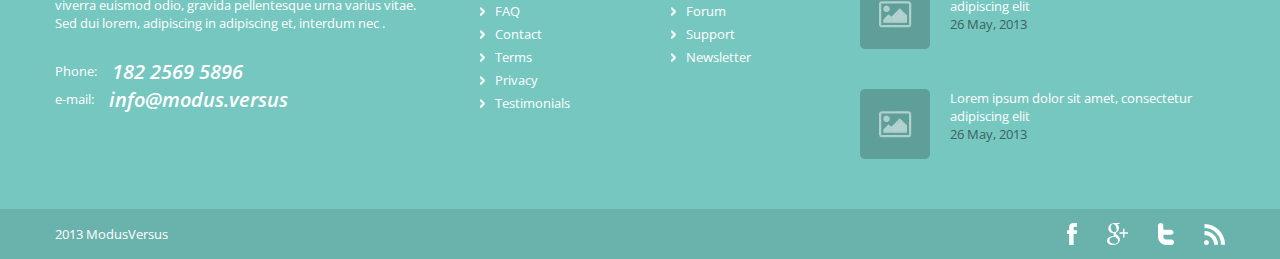
<file: contacts.html>
<!DOCTYPE html><html lang="en"><head>	<meta charset="UTF-8">	<meta http-equiv="X-UA-Compatible" content="IE=edge">	<meta name="viewport" content="width=device-width, initial-scale=1.0">	<link rel="stylesheet" href="css/main.min.css">	<title>Corporative WebSite</title></head><body>	<div class="wrapper">		<!-- Header -->		<header class="header">			<div class="header__container container">				<div class="header__logo-box logo-box">					<a class="header__logo logo" href="#">MODUS<span class="logo__last-piece">versus</span></a>				</div>				<nav class="header__menu menu">					<ul class="menu__list">						<li class="menu__list-item">							<a class="menu__list-link" href="index.html">Home</a>						</li>						<li class="menu__list-item">							<a class="menu__list-link" href="about.html">About</a>						</li>						<li class="menu__list-item">							<a class="menu__list-link" href="services.html">services</a>						</li>						<li class="menu__list-item menu__list-portfolio">							<a class="menu__list-link menu__link-portfolio" href="#">portfolio</a>							<div class="menu__submenu-box">								<ul class="menu__submenu">									<li class="menu__submenu-item">										<a class="menu__submenu-link" href="portfolio-1col.html">Portfolio 1 column page</a>									</li>									<li class="menu__submenu-item">										<a class="menu__submenu-link" href="portfolio-2col.html">Portfolio 2 column page</a>									</li>									<li class="menu__submenu-item">										<a class="menu__submenu-link" href="portfolio-3col.html">Portfolio 3 column page</a>									</li>									<li class="menu__submenu-item">										<a class="menu__submenu-link" href="portfolio-4col.html">Portfolio 4 column page</a>									</li>								</ul>							</div>						</li>						<li class="menu__list-item">							<a class="menu__list-link" href="blog.html">blog</a>						</li>						<li class="menu__list-item">							<a class="menu__list-link" href="features.html">features</a>						</li>						<li class="menu__list-item menu__page--active">							<a class="menu__list-link" href="#">contacts</a>						</li>					</ul>				</nav>				<form class="header__search-box">					<input class="header__search-input" type="search" placeholder="Search?">					<input class="header__search-btn" type="submit" value="">					<picture><source srcset="images/icons/search.svg" type="image/webp"><img class="header__search-img" src="images/icons/search.svg" alt="search"></picture>				</form>				<div class="menu-icon">					<span></span>					<span></span>					<span></span>				</div>			</div>		</header>		<!-- Main -->		<main class="main">			<section class="breadcrumbs">				<div class="breadcrumbs__container container">					<h3 class="breadcrumbs__title">						contact us					</h3>					<ul class="breadcrumbs__list">						<li class="breadcrumbs__list-item">							<a class="breadcrumbs__list-link" href="#">Home</a>						</li>						<li class="breadcrumbs__list-item">							<a class="breadcrumbs__list-link" href="#">Contact us</a>						</li>					</ul>				</div>			</section>			<!-- Map -->			<div class="map">				<div class="map__container container">					<div class="map__box">						<iframe src="https://www.google.com/maps/embed?pb=!1m18!1m12!1m3!1d40642.55604134312!2d-73.9842884686375!3d40.78893731740679!2m3!1f0!2f0!3f0!3m2!1i1024!2i768!4f13.1!3m3!1m2!1s0x89c2f6025490f93f%3A0xf65c31a47b5c19d4!2zRSAxMDZ0aCBTdCwgTmV3IFlvcmssIE5ZIDEwMDI5LCDQodCo0JA!5e0!3m2!1sru!2sby!4v1623062218994!5m2!1sru!2sby" style="border:0;" allowfullscreen="" loading="lazy"></iframe>					</div>					<div class="map__text">						Etiam tincidunt laoreet turpis a vulputate. Etiam diam lorem, convallis ac laoreet a, pretium id nisl. Morbi tincidunt nibh a ante fringilla at tincidunt eros venenatis. Nunc a dui mi, in imperdiet sem. Aenean eu nulla massa. Ut interdum tristique est commodo pharetra.					</div>				</div>			</div>			<!-- Contacts -->			<section class="contacts">				<div class="contacts__container container">					<div class="contacts__box">						<form class="contacts__form">							<h3 class="contacts__form-title">								send inquiry							</h3>							<label class="contacts__form-label">								<input type="text" class="contacts__form-input">								Name							</label>							<label class="contacts__form-label">								<input type="email" class="contacts__form-input">								E-mail							</label>							<label class="contacts__form-label">								<input type="url" class="contacts__form-input">								Web site							</label>							<textarea class="contacts__form-textarea"></textarea>							<button class="contacts__form-btn btn-more">SEND</button>						</form>						<div class="contacts__address">							<h3 class="contacts__address-title">address</h3>							<div class="contacts__address-info">								Ut interdum tristique est com modo pharetra.							</div>							<div class="contacts__address-phone">								<a class="contacts__phone-link" href="tel:+11156985698">111 5698 5698</a>							</div>							<div class="contacts__address-email">								<a class="contacts__email-link" href="mailto:modus@versus.com">modus@versus.com</a>							</div>						</div>					</div>				</div>			</section>		</main>		<!-- Footer -->		<footer class="footer">	<div class="footer__top">		<div class="footer__top-container container">			<div class="footer__info-box">				<div class="footer__logo-box logo-box footer__title">					<a class="footer__logo logo" href="#">MODUS<span class="logo__last-piece">versus</span></a>				</div>				<div class="footer__info-text">					Lorem ipsum dolor sit amet, consectetur adipiscing elit. Nam viverra euismod odio, gravida pellentesque urna varius vitae. Sed dui lorem, adipiscing in adipiscing et, interdum nec .				</div>				<div class="footer__info-phone">					Phone: <span class="footer__info-phone--num">182 2569 5896</span>				</div>				<div class="footer__info-email">					e-mail: <span class="footer__info-email--num">info@modus.versus</span>				</div>			</div>			<div class="footer__top-lists">				<div class="footer__com-box">					<h3 class="footer__com-title footer__company-title footer__title">						Company					</h3>					<ul class="footer__com-list footer__company-list">						<li class="footer__com-item">							<a class="footer__com-link" href="#">About</a>						</li>						<li class="footer__com-item">							<a class="footer__com-link" href="#">FAQ</a>						</li>						<li class="footer__com-item">							<a class="footer__com-link" href="#">Contact</a>						</li>						<li class="footer__com-item">							<a class="footer__com-link" href="#">Terms</a>						</li>						<li class="footer__com-item">							<a class="footer__com-link" href="#">Privacy</a>						</li>						<li class="footer__com-item">							<a class="footer__com-link" href="#">Testimonials</a>						</li>					</ul>				</div>				<div class="footer__com-box">					<h3 class="footer__com-title footer__community-title footer__title">						Community					</h3>					<ul class="footer__com-list footer__community-list">						<li class="footer__com-item">							<a class="footer__com-link" href="#">Blog</a>						</li>						<li class="footer__com-item">							<a class="footer__com-link" href="#">Forum</a>						</li>						<li class="footer__com-item">							<a class="footer__com-link" href="#">Support</a>						</li>						<li class="footer__com-item">							<a class="footer__com-link" href="#">Newsletter</a>						</li>					</ul>				</div>			</div>			<div class="footer__blog-box">				<h3 class="footer__blog-title footer__title">					from the <span class="footer__blog-title--last">BLOG</span>				</h3>				<div class="footer__blog-items">					<a class="footer__blog-item" href="#">						<div class="footer__blog-image">							<picture><source srcset="images/icons/small-empty-icon.webp" type="image/webp"><img class="footer__blog-img" src="images/icons/small-empty-icon.png" alt="image"></picture>						</div>						<div class="footer__blog-info">							<p class="footer__blog-text">								Lorem ipsum dolor sit amet, consectetur adipiscing elit							</p>							<p class="footer__blog-date">								26 May, 2013							</p>						</div>					</a>					<a class="footer__blog-item" href="#">						<div class="footer__blog-image">							<picture><source srcset="images/icons/small-empty-icon.webp" type="image/webp"><img class="footer__blog-img" src="images/icons/small-empty-icon.png" alt="image"></picture>						</div>						<div class="footer__blog-info">							<p class="footer__blog-text">								Lorem ipsum dolor sit amet, consectetur adipiscing elit							</p>							<p class="footer__blog-date">								26 May, 2013							</p>						</div>					</a>				</div>			</div>		</div>	</div>	<div class="footer__bottom">		<div class="footer__bottom-container container">			<div class="footer__bottom-text">				2013 ModusVersus			</div>			<div class="footer__bottom-socials">				<a class="footer__bottom-link" href="#">					<picture><source srcset="images/icons/social/facebook-footer.svg" type="image/webp"><img class="footer__link-img" src="images/icons/social/facebook-footer.svg" alt="facebook"></picture>				</a>				<a class="footer__bottom-link" href="#">					<picture><source srcset="images/icons/social/google-footer.svg" type="image/webp"><img class="footer__link-img" src="images/icons/social/google-footer.svg" alt="google"></picture>				</a>				<a class="footer__bottom-link" href="#">					<picture><source srcset="images/icons/social/twitter-footer.svg" type="image/webp"><img class="footer__link-img" src="images/icons/social/twitter-footer.svg" alt="twitter"></picture>				</a>				<a class="footer__bottom-link" href="#">					<picture><source srcset="images/icons/social/path-footer.svg" type="image/webp"><img class="footer__link-img" src="images/icons/social/path-footer.svg" alt="path"></picture>				</a>			</div>		</div>	</div></footer>	</div>	<script src="js/main.min.js"></script></body></html>
</file>
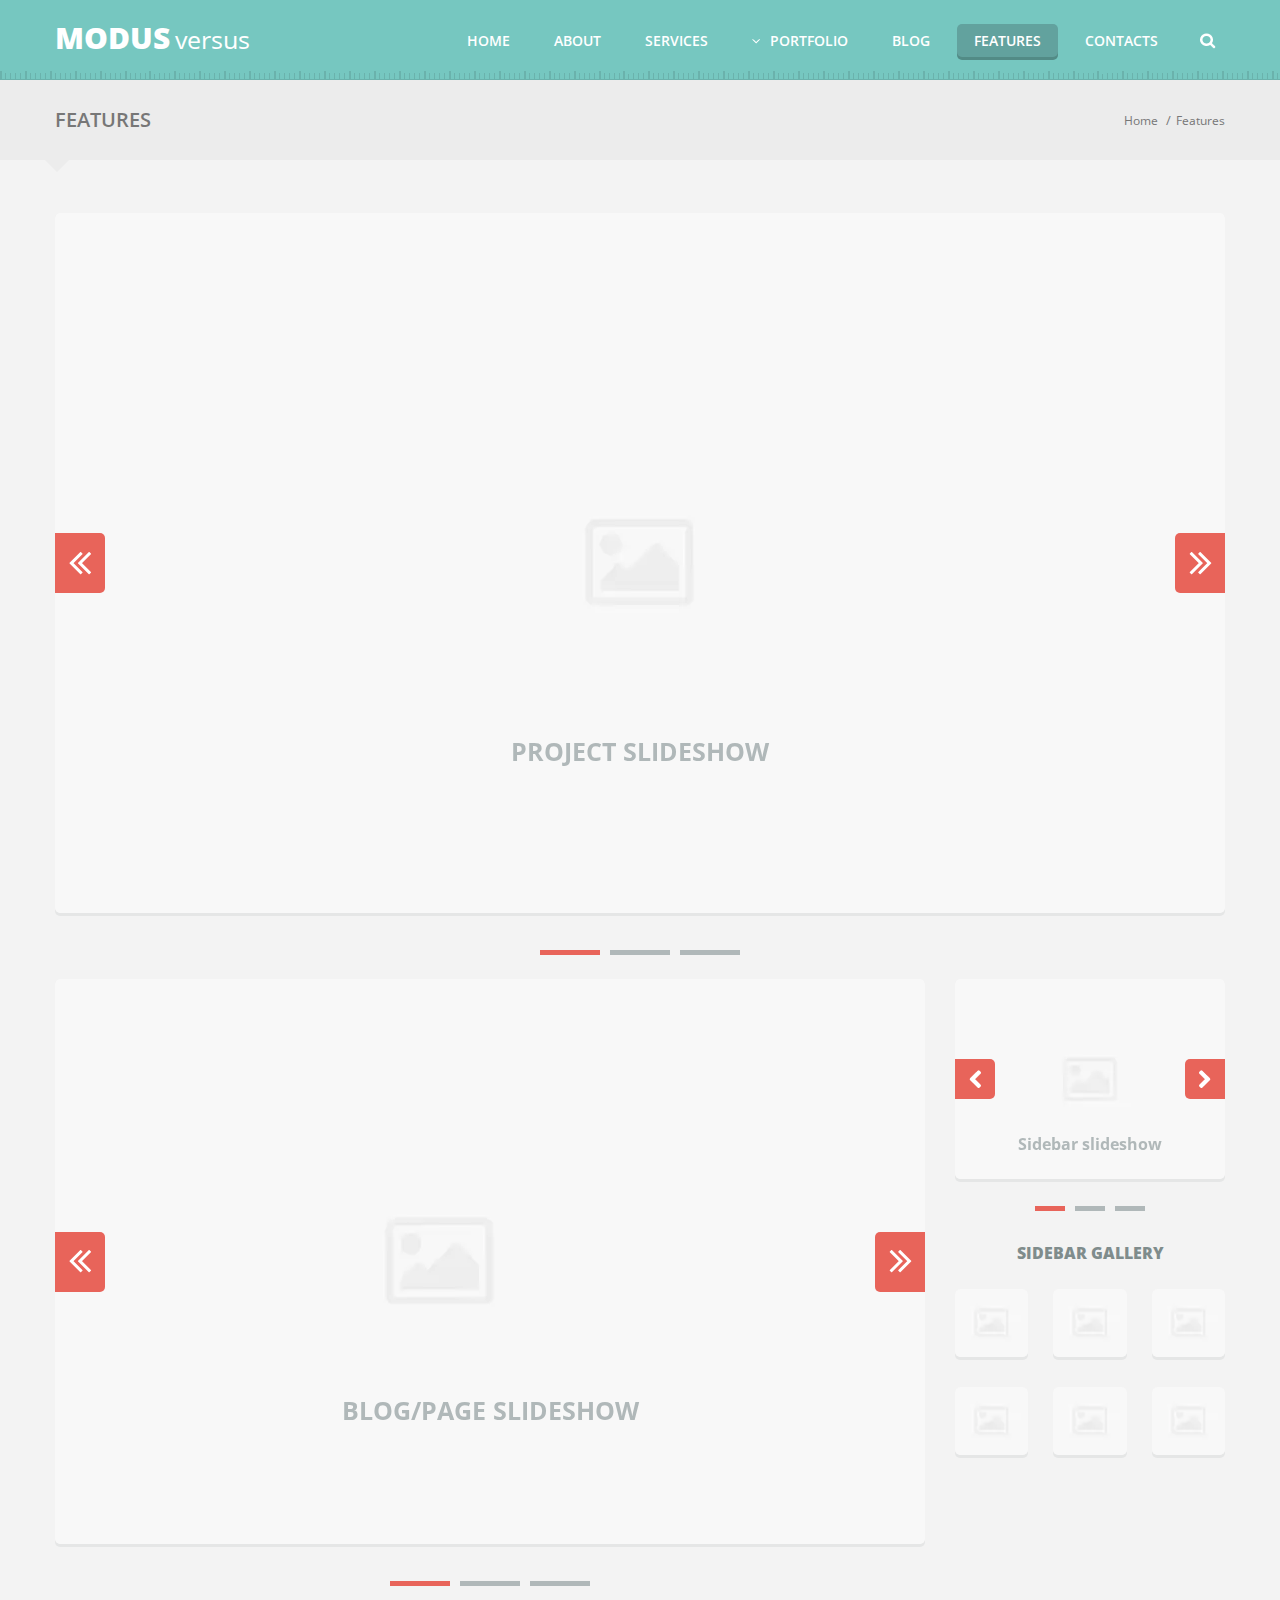
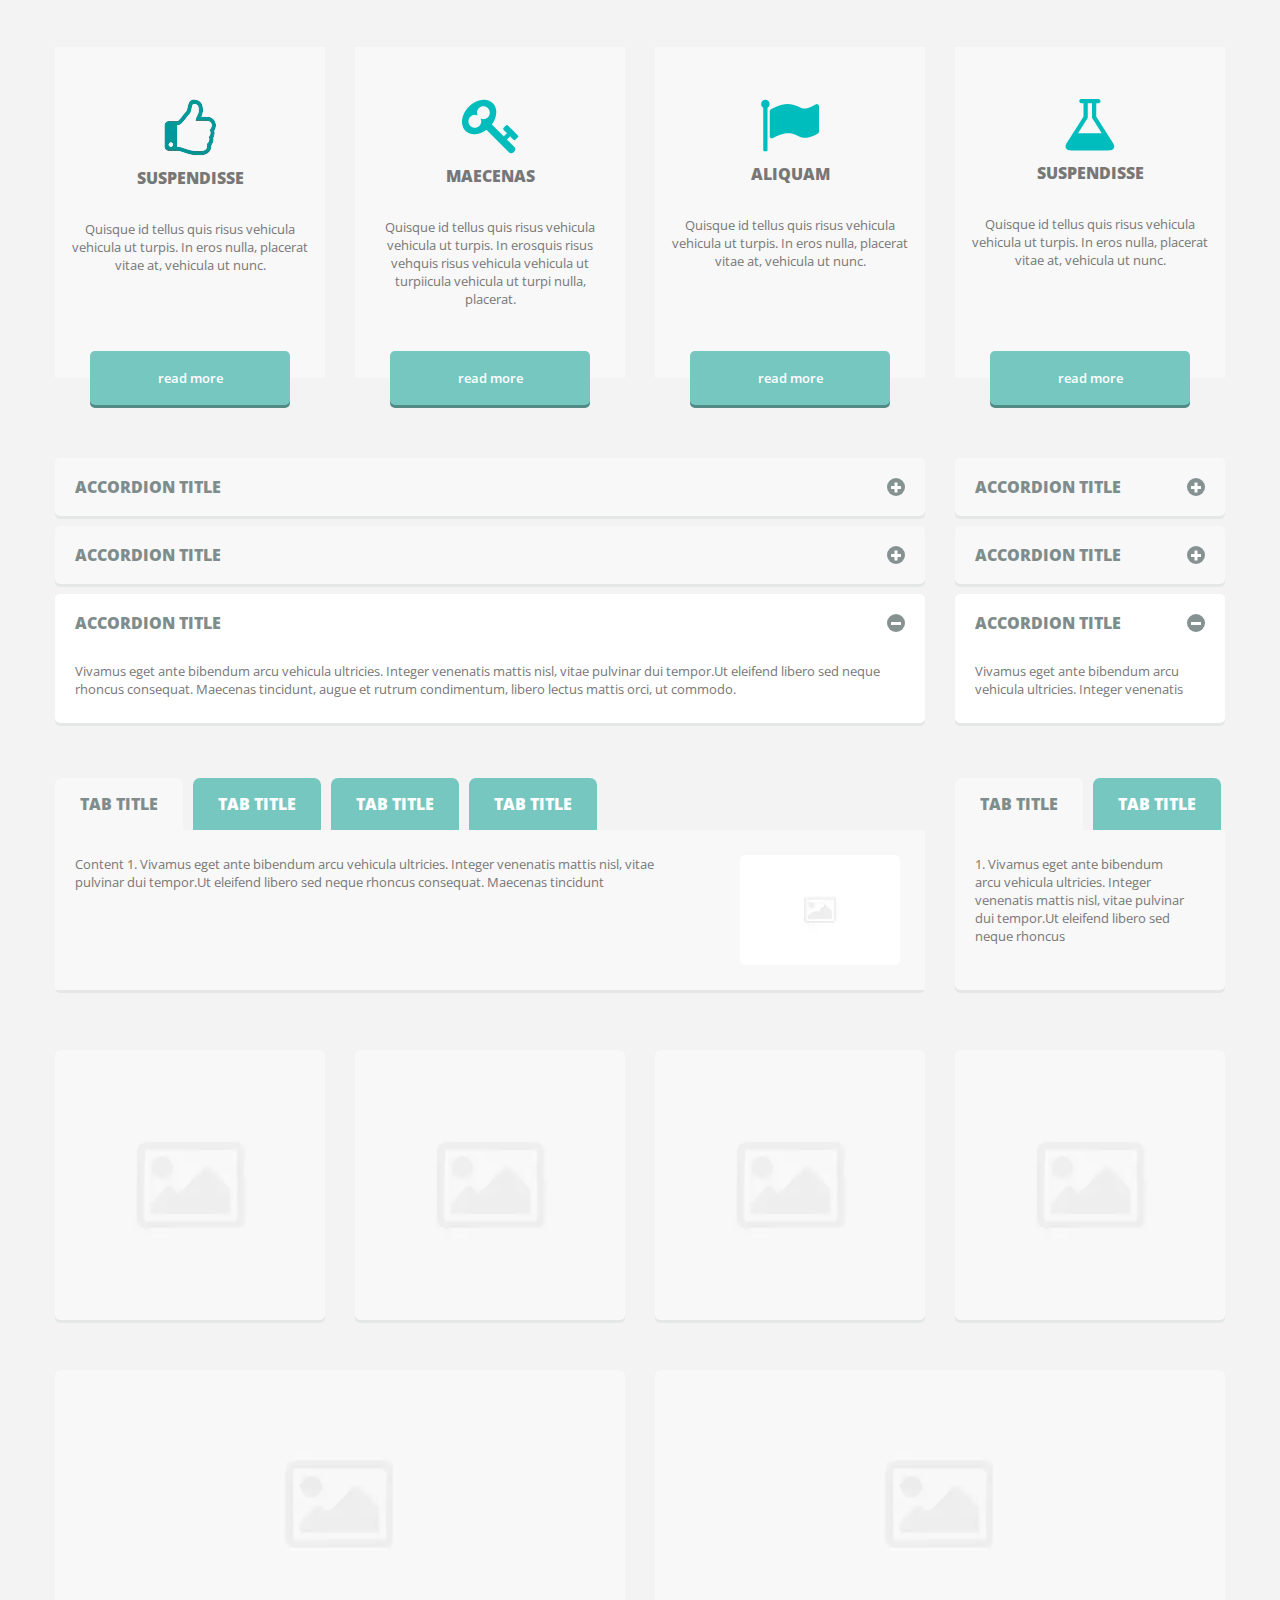
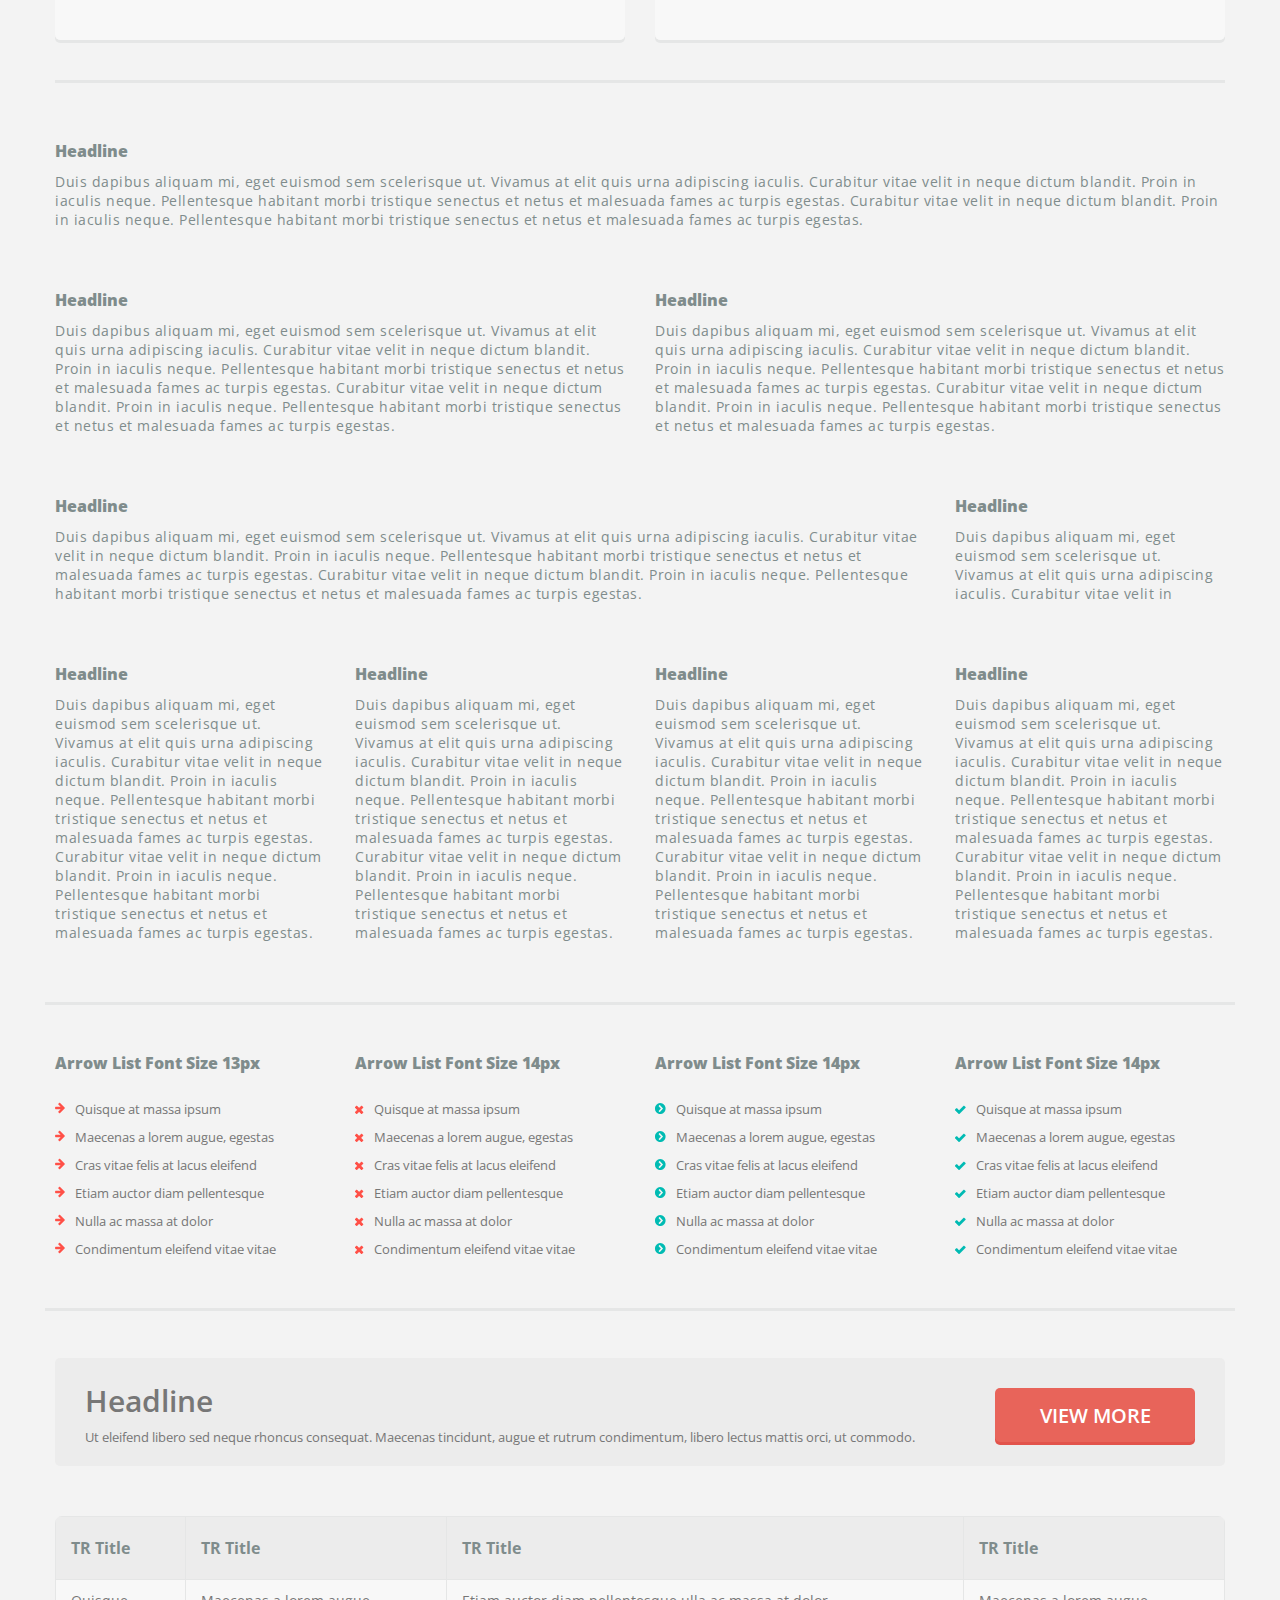
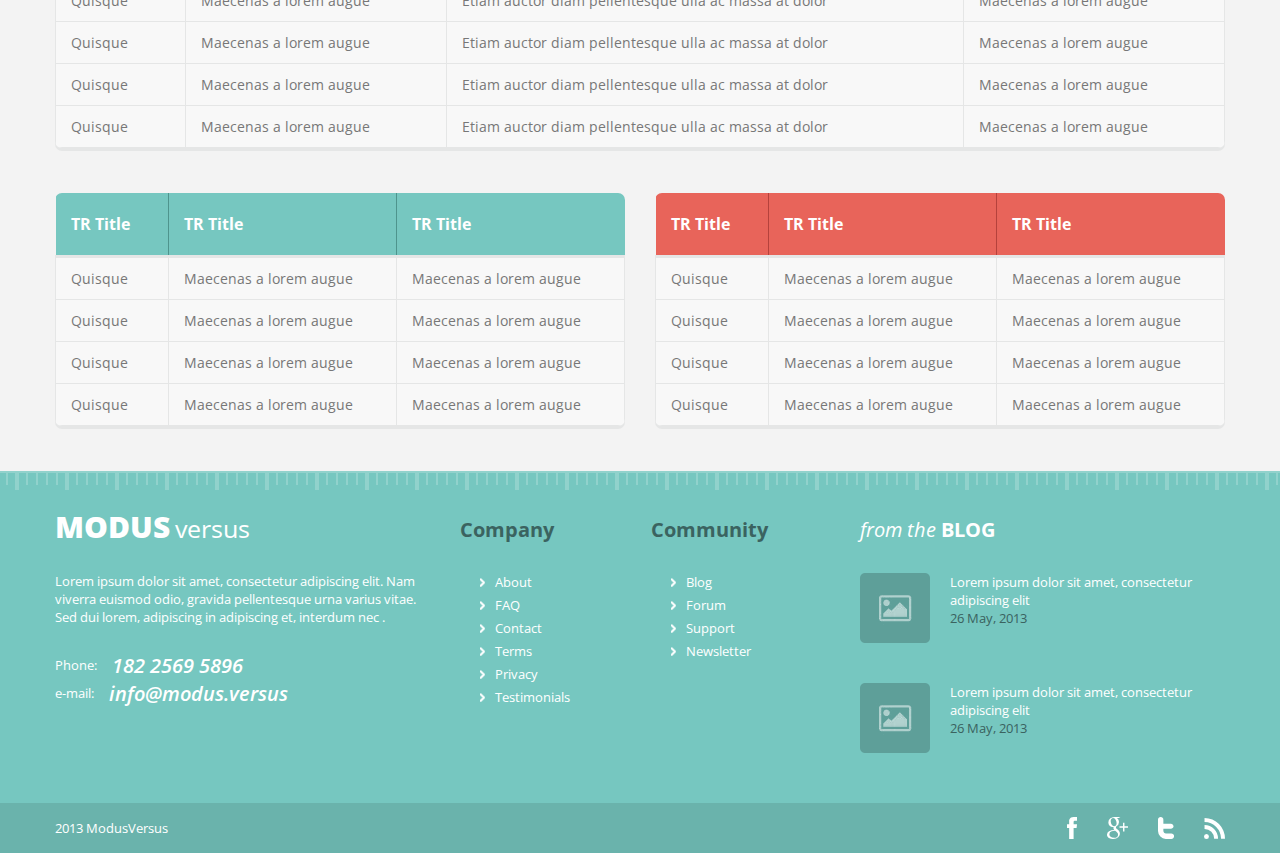
<file: features.html>
<!DOCTYPE html><html lang="en"><head>	<meta charset="UTF-8">	<meta http-equiv="X-UA-Compatible" content="IE=edge">	<meta name="viewport" content="width=device-width, initial-scale=1.0">	<link rel="stylesheet" href="css/main.min.css">	<title>Corporative WebSite</title></head><body>	<div class="wrapper">		<!-- Header -->		<header class="header">			<div class="header__container container">				<div class="header__logo-box logo-box">					<a class="header__logo logo" href="#">MODUS<span class="logo__last-piece">versus</span></a>				</div>				<nav class="header__menu menu">					<ul class="menu__list">						<li class="menu__list-item">							<a class="menu__list-link" href="index.html">Home</a>						</li>						<li class="menu__list-item">							<a class="menu__list-link" href="about.html">About</a>						</li>						<li class="menu__list-item">							<a class="menu__list-link" href="services.html">services</a>						</li>						<li class="menu__list-item menu__list-portfolio">							<a class="menu__list-link menu__link-portfolio" href="#">portfolio</a>							<div class="menu__submenu-box">								<ul class="menu__submenu">									<li class="menu__submenu-item">										<a class="menu__submenu-link" href="portfolio-1col.html">Portfolio 1 column page</a>									</li>									<li class="menu__submenu-item">										<a class="menu__submenu-link" href="portfolio-2col.html">Portfolio 2 column page</a>									</li>									<li class="menu__submenu-item">										<a class="menu__submenu-link" href="portfolio-3col.html">Portfolio 3 column page</a>									</li>									<li class="menu__submenu-item">										<a class="menu__submenu-link" href="portfolio-4col.html">Portfolio 4 column page</a>									</li>								</ul>							</div>						</li>						<li class="menu__list-item">							<a class="menu__list-link" href="blog.html">blog</a>						</li>						<li class="menu__list-item menu__page--active">							<a class="menu__list-link" href="#">features</a>						</li>						<li class="menu__list-item">							<a class="menu__list-link" href="contacts.html">contacts</a>						</li>					</ul>				</nav>				<form class="header__search-box">					<input class="header__search-input" type="search" placeholder="Search?">					<input class="header__search-btn" type="submit" value="">					<picture><source srcset="images/icons/search.svg" type="image/webp"><img class="header__search-img" src="images/icons/search.svg" alt="search"></picture>				</form>				<div class="menu-icon">					<span></span>					<span></span>					<span></span>				</div>			</div>		</header>		<!-- Main -->		<main class="main">			<section class="breadcrumbs">				<div class="breadcrumbs__container container">					<h3 class="breadcrumbs__title">						features					</h3>					<ul class="breadcrumbs__list">						<li class="breadcrumbs__list-item">							<a class="breadcrumbs__list-link" href="#">Home</a>						</li>						<li class="breadcrumbs__list-item">							<a class="breadcrumbs__list-link" href="#">Features</a>						</li>					</ul>				</div>			</section>			<!-- Project Slideshow -->			<section class="features-slider big-slider">				<div class="features-slider__container container">					<div class="features-slider__items big-slider__items">						<div class="features-slider__item big-slider__item">							<picture><source srcset="images/features/project-slides/empty.webp" type="image/webp"><img class="features-slider__img" src="images/features/project-slides/empty.png" alt="image"></picture>							<h3 class="features-slider__title">								project slideshow							</h3>						</div>						<div class="features-slider__item big-slider__item">							<picture><source srcset="images/features/project-slides/empty.webp" type="image/webp"><img class="features-slider__img" src="images/features/project-slides/empty.png" alt="image"></picture>							<h3 class="features-slider__title">								project slideshow							</h3>						</div>						<div class="features-slider__item big-slider__item">							<picture><source srcset="images/features/project-slides/empty.webp" type="image/webp"><img class="features-slider__img" src="images/features/project-slides/empty.png" alt="image"></picture>							<h3 class="features-slider__title">								project slideshow							</h3>						</div>					</div>				</div>			</section>			<!-- Blog/Page Slideshow & Sidebar-->			<section class="features-sliders">				<div class="features-sliders__container container">					<!-- BLOG/PAGE Slideshow -->					<div class="features-sliders__blog-slider">						<div class="features-slider__items big-slider__items">							<div class="features-slider__item big-slider__item">								<picture><source srcset="images/features/blog-slides/empty.webp" type="image/webp"><img class="features-slider__img" src="images/features/blog-slides/empty.png" alt="image"></picture>								<h3 class="features-slider__title">									BLOG/PAGE slideshow								</h3>							</div>							<div class="features-slider__item big-slider__item">								<picture><source srcset="images/features/blog-slides/empty.webp" type="image/webp"><img class="features-slider__img" src="images/features/blog-slides/empty.png" alt="image"></picture>								<h3 class="features-slider__title">									BLOG/PAGE slideshow								</h3>							</div>							<div class="features-slider__item big-slider__item">								<picture><source srcset="images/features/blog-slides/empty.webp" type="image/webp"><img class="features-slider__img" src="images/features/blog-slides/empty.png" alt="image"></picture>								<h3 class="features-slider__title">									BLOG/PAGE slideshow								</h3>							</div>						</div>					</div>					<!-- Sidebar -->						<!-- Slider -->					<div class="features-sliders__sidebar">						<div class="sidebar-slider__box">							<div class="sidebar-slider big-slider__items">								<div class="sidebar-slider__item big-slider__item">									<picture><source srcset="images/features/sidebar-slides/empty.webp" type="image/webp"><img class="sidebar-slider__item-img" src="images/features/sidebar-slides/empty.png" alt="image"></picture>									<h3 class="sidebar-slider__item-title features-slider__title">										Sidebar slideshow									</h3>								</div>								<div class="sidebar-slider__item big-slider__item">									<picture><source srcset="images/features/sidebar-slides/empty.webp" type="image/webp"><img class="sidebar-slider__item-img" src="images/features/sidebar-slides/empty.png" alt="image"></picture>									<h3 class="sidebar-slider__item-title features-slider__title">										Sidebar slideshow									</h3>								</div>								<div class="sidebar-slider__item big-slider__item">									<picture><source srcset="images/features/sidebar-slides/empty.webp" type="image/webp"><img class="sidebar-slider__item-img" src="images/features/sidebar-slides/empty.png" alt="image"></picture>									<h3 class="sidebar-slider__item-title features-slider__title">										Sidebar slideshow									</h3>								</div>							</div>						</div>						<!-- Gallery -->						<div class="sidebar-gallery">							<h6 class="sidebar-gallery__title">Sidebar gallery</h6>							<div class="sidebar-gallery__items">								<div class="sidebar-gallery__item">									<picture><source srcset="images/features/sidebar-gallery/empty.webp" type="image/webp"><img class="sidebar-gallery__item-img" src="images/features/sidebar-gallery/empty.png" alt="image"></picture>								</div>								<div class="sidebar-gallery__item">									<picture><source srcset="images/features/sidebar-gallery/empty.webp" type="image/webp"><img class="sidebar-gallery__item-img" src="images/features/sidebar-gallery/empty.png" alt="image"></picture>								</div>								<div class="sidebar-gallery__item">									<picture><source srcset="images/features/sidebar-gallery/empty.webp" type="image/webp"><img class="sidebar-gallery__item-img" src="images/features/sidebar-gallery/empty.png" alt="image"></picture>								</div>								<div class="sidebar-gallery__item">									<picture><source srcset="images/features/sidebar-gallery/empty.webp" type="image/webp"><img class="sidebar-gallery__item-img" src="images/features/sidebar-gallery/empty.png" alt="image"></picture>								</div>								<div class="sidebar-gallery__item">									<picture><source srcset="images/features/sidebar-gallery/empty.webp" type="image/webp"><img class="sidebar-gallery__item-img" src="images/features/sidebar-gallery/empty.png" alt="image"></picture>								</div>								<div class="sidebar-gallery__item">									<picture><source srcset="images/features/sidebar-gallery/empty.webp" type="image/webp"><img class="sidebar-gallery__item-img" src="images/features/sidebar-gallery/empty.png" alt="image"></picture>								</div>							</div>						</div>					</div>				</div>			</section>			<!-- Services -->			<section class="features-services">				<div class="features-services__container container">					<div class="home-services__items gallery__items">						<div class="home-services__item-box gallery__item-box">							<a class="home-services__item gallery__item" href="#">								<picture><source srcset="images/home/services-icons/big-finger-up.webp" type="image/webp"><img class="home-services__item-img gallery__item-img" src="images/home/services-icons/big-finger-up.png" alt="suspendisse"></picture>								<h4 class="home-services__item-title gallery__item-title">suspendisse</h4>								<p class="home-services__item-text gallery__item-text">									Quisque id tellus quis risus vehicula vehicula ut turpis. In eros nulla, placerat vitae at, vehicula ut nunc.								</p>							</a>							<a class="home-services__item-btn btn-more gallery__item-btn" href="#">read more</a>						</div>						<div class="home-services__item-box gallery__item-box">							<a class="home-services__item gallery__item" href="#">								<picture><source srcset="images/home/services-icons/key.webp" type="image/webp"><img class="home-services__item-img gallery__item-img" src="images/home/services-icons/key.png" alt="suspendisse"></picture>								<h4 class="home-services__item-title gallery__item-title">maecenas</h4>								<p class="home-services__item-text gallery__item-text">									Quisque id tellus quis risus vehicula vehicula ut turpis. In erosquis risus vehquis risus vehicula vehicula ut turpiicula vehicula ut turpi nulla, placerat.								</p>							</a>							<a class="home-services__item-btn btn-more gallery__item-btn" href="#">read more</a>						</div>						<div class="home-services__item-box gallery__item-box">							<a class="home-services__item gallery__item" href="#">								<picture><source srcset="images/home/services-icons/flag.webp" type="image/webp"><img class="home-services__item-img gallery__item-img" src="images/home/services-icons/flag.png" alt="suspendisse"></picture>								<h4 class="home-services__item-title gallery__item-title">aliquam</h4>								<p class="home-services__item-text gallery__item-text">									Quisque id tellus quis risus vehicula vehicula ut turpis. In eros nulla, placerat vitae at, vehicula ut nunc.								</p>							</a>							<a class="home-services__item-btn btn-more gallery__item-btn" href="#">read more</a>						</div>						<div class="home-services__item-box gallery__item-box">							<a class="home-services__item gallery__item" href="#">								<picture><source srcset="images/home/services-icons/flask.webp" type="image/webp"><img class="home-services__item-img gallery__item-img" src="images/home/services-icons/flask.png" alt="suspendisse"></picture>								<h4 class="home-services__item-title gallery__item-title">suspendisse</h4>								<p class="home-services__item-text gallery__item-text">									Quisque id tellus quis risus vehicula vehicula ut turpis. In eros nulla, placerat vitae at, vehicula ut nunc.								</p>							</a>							<a class="home-services__item-btn btn-more gallery__item-btn" href="#">read more</a>						</div>					</div>				</div>			</section>			<!-- Accordion -->			<section class="accordion">				<div class="accordion__container container">					<!-- Accordion Left -->					<div class="accordion__left">						<div class="accordion__item accordion__item-left">							<div class="accordion__item-header accordion__header-left">								<h3 class="accordion__item-title">									accordion title								</h3>								<div class="accordion__item-plus">									<span class="accordion__plus-line accordion__plus-line--vertical"></span>									<span class="accordion__plus-line"></span>								</div>							</div>							<div class="accordion__item-content accordion__content-left">								<p class="accordion__item-text">									Vivamus eget ante bibendum arcu vehicula ultricies. Integer venenatis mattis nisl, vitae pulvinar dui tempor.Ut eleifend libero sed neque rhoncus consequat. Maecenas tincidunt, augue et rutrum condimentum, libero lectus mattis orci, ut commodo.								</p>							</div>						</div>						<div class="accordion__item accordion__item-left">							<div class="accordion__item-header accordion__header-left">								<h3 class="accordion__item-title">									accordion title								</h3>								<div class="accordion__item-plus">									<span class="accordion__plus-line accordion__plus-line--vertical"></span>									<span class="accordion__plus-line"></span>								</div>							</div>							<div class="accordion__item-content accordion__content-left">								<p class="accordion__item-text">									Vivamus eget ante bibendum arcu vehicula ultricies. Integer venenatis mattis nisl, vitae pulvinar dui tempor.Ut eleifend libero sed neque rhoncus consequat. Maecenas tincidunt, augue et rutrum condimentum, libero lectus mattis orci, ut commodo.								</p>							</div>						</div>						<div class="accordion__item accordion__item-left accordion__item-left--active">							<div class="accordion__item-header accordion__header-left">								<h3 class="accordion__item-title">									accordion title								</h3>								<div class="accordion__item-plus">									<span class="accordion__plus-line accordion__plus-line--vertical"></span>									<span class="accordion__plus-line"></span>								</div>							</div>							<div class="accordion__item-content accordion__content-left">								<p class="accordion__item-text">									Vivamus eget ante bibendum arcu vehicula ultricies. Integer venenatis mattis nisl, vitae pulvinar dui tempor.Ut eleifend libero sed neque rhoncus consequat. Maecenas tincidunt, augue et rutrum condimentum, libero lectus mattis orci, ut commodo.								</p>							</div>						</div>					</div>					<!-- Accordion Right -->					<aside class="accordion__right">						<div class="accordion__item accordion__item-right">							<div class="accordion__item-header accordion__header-right">								<h3 class="accordion__item-title">									accordion title								</h3>								<div class="accordion__item-plus">									<span class="accordion__plus-line accordion__plus-line--vertical"></span>									<span class="accordion__plus-line"></span>								</div>							</div>							<div class="accordion__item-content accordion__content-right">								<p class="accordion__item-text">									Vivamus eget ante bibendum arcu vehicula ultricies. Integer venenatis								</p>							</div>						</div>						<div class="accordion__item accordion__item-right">							<div class="accordion__item-header accordion__header-right">								<h3 class="accordion__item-title">									accordion title								</h3>								<div class="accordion__item-plus">									<span class="accordion__plus-line accordion__plus-line--vertical"></span>									<span class="accordion__plus-line"></span>								</div>							</div>							<div class="accordion__item-content accordion__content-right">								<p class="accordion__item-text">									Vivamus eget ante bibendum arcu vehicula ultricies. Integer venenatis								</p>							</div>						</div>						<div class="accordion__item accordion__item-right accordion__item-right--active">							<div class="accordion__item-header accordion__header-right">								<h3 class="accordion__item-title">									accordion title								</h3>								<div class="accordion__item-plus">									<span class="accordion__plus-line accordion__plus-line--vertical"></span>									<span class="accordion__plus-line"></span>								</div>							</div>							<div class="accordion__item-content accordion__content-right">								<p class="accordion__item-text">									Vivamus eget ante bibendum arcu vehicula ultricies. Integer venenatis								</p>							</div>						</div>					</aside>				</div>			</section>			<!-- Tabs -->			<div class="features-tabs">				<div class="features-tabs__container container">					<div class="features-tabs__tabs tabs">						<div class="features-tabs__item tabs__item tabs__item-left">							<nav class="features-tabs__nav tabs__nav">								<a class="tabs__link tabs__link-left tabs__link--white" href="#left-tab-1">TAB TITLE</a>								<a class="tabs__link tabs__link-left" href="#left-tab-2">TAB TITLE</a>								<a class="tabs__link tabs__link-left" href="#left-tab-3">TAB TITLE</a>								<a class="tabs__link tabs__link-left" href="#left-tab-4">TAB TITLE</a>							</nav>							<div class="tabs__contentbox">								<div class="tabs__content tabs__content-left tabs__content--active" id="left-tab-1">									<p class="tabs__content-text">										Content 1. Vivamus eget ante bibendum arcu vehicula ultricies. Integer venenatis mattis nisl, vitae pulvinar dui tempor.Ut eleifend libero sed neque rhoncus consequat. Maecenas tincidunt									</p>									<div class="tabs__img-box">										<picture><source srcset="images/features/tabs-images/empty.webp" type="image/webp"><img class="tabs__content-img" src="images/features/tabs-images/empty.png" alt="image"></picture>									</div>								</div>								<div class="tabs__content tabs__content-left" id="left-tab-2">									<p class="tabs__content-text">										Content 2. Vivamus eget ante bibendum arcu vehicula ultricies. Integer venenatis mattis nisl, vitae pulvinar dui tempor.Ut eleifend libero sed neque rhoncus consequat. Maecenas tincidunt, augue et rutrum condimentum, libero lectus mattis orci, ut commodo. Vivamus eget ante bibendum arcu vehicula ultricies. Integer venenatis mattis nisl, vitae pulvinar dui tempor.Ut eleifend libero sed neque rhoncus consequat.									</p>									<div class="tabs__img-box">										<picture><source srcset="images/features/tabs-images/empty.webp" type="image/webp"><img class="tabs__content-img" src="images/features/tabs-images/empty.png" alt="image"></picture>									</div>								</div>								<div class="tabs__content tabs__content-left" id="left-tab-3">									<p class="tabs__content-text">										Content 3. Vivamus eget ante bibendum arcu vehicula ultricies. Integer venenatis mattis nisl, vitae pulvinar dui tempor.Ut eleifend libero sed neque rhoncus consequat. Maecenas tincidunt, augue et rutrum condimentum, libero lectus mattis orci, ut commodo. Vivamus eget ante									</p>									<div class="tabs__img-box">										<picture><source srcset="images/features/tabs-images/empty.webp" type="image/webp"><img class="tabs__content-img" src="images/features/tabs-images/empty.png" alt="image"></picture>									</div>								</div>								<div class="tabs__content tabs__content-left" id="left-tab-4">									<p class="tabs__content-text">										Content 4. Vivamus eget ante bibendum arcu vehicula ultricies. Integer venenatis mattis nisl, vitae pulvinar dui tempor.Ut eleifend libero sed neque rhoncus consequat.									</p>									<div class="tabs__img-box">										<picture><source srcset="images/features/tabs-images/empty.webp" type="image/webp"><img class="tabs__content-img" src="images/features/tabs-images/empty.png" alt="image"></picture>									</div>								</div>							</div>						</div>						<div class="features-tabs__item tabs__item tabs__item-right">							<nav class="features-tabs__nav tabs__nav">								<a class="tabs__link tabs__link-right tabs__link--white" href="#right-tab-1">TAB TITLE</a>								<a class="tabs__link tabs__link-right" href="#right-tab-2">TAB TITLE</a>							</nav>							<div class="tabs__contentbox">								<div class="tabs__content tabs__content-right tabs__content--active" id="right-tab-1">									<p class="tabs__content-text">										1. Vivamus eget ante bibendum arcu vehicula ultricies. Integer venenatis mattis nisl, vitae pulvinar dui tempor.Ut eleifend libero sed neque rhoncus									</p>								</div>								<div class="tabs__content tabs__content-right" id="right-tab-2">									<p class="tabs__content-text">										2. Vivamus eget ante bibendum arcu vehicula ultricies. Integer venenatis mattis nisl, vitae pulvinar dui tempor.Ut eleifend libero sed neque rhoncus									</p>								</div>							</div>						</div>					</div>				</div>			</div>			<!-- Galleries -->			<section class="galleries">				<div class="galleries__container container">					<!-- Top Gallery -->					<div class="galleries__items">						<div class="galleries__top-item galleries__item">							<picture><source srcset="images/features/gallery/empty-2.webp" type="image/webp"><img class="galleries__item-img" src="images/features/gallery/empty-2.png" alt="image"></picture>							<div class="galleries__item-box">								<div class="galleries__item-links">									<a class="galleries__item-link" href="#">										<picture><source srcset="images/icons/eye.svg" type="image/webp"><img class="galleries__link-img" src="images/icons/eye.svg" alt="image"></picture>									</a>									<a class="galleries__item-link" href="#">										<picture><source srcset="images/icons/chain.svg" type="image/webp"><img class="galleries__link-img" src="images/icons/chain.svg" alt="image"></picture>									</a>								</div>								<h4 class="galleries__item-title">Lorem ipsum</h4>							</div>						</div>						<div class="galleries__top-item galleries__item">							<picture><source srcset="images/features/gallery/empty-2.webp" type="image/webp"><img class="galleries__item-img" src="images/features/gallery/empty-2.png" alt="image"></picture>							<div class="galleries__item-box">								<div class="galleries__item-links">									<a class="galleries__item-link" href="#">										<picture><source srcset="images/icons/eye.svg" type="image/webp"><img class="galleries__link-img" src="images/icons/eye.svg" alt="image"></picture>									</a>									<a class="galleries__item-link" href="#">										<picture><source srcset="images/icons/chain.svg" type="image/webp"><img class="galleries__link-img" src="images/icons/chain.svg" alt="image"></picture>									</a>								</div>								<h4 class="galleries__item-title">Lorem ipsum</h4>							</div>						</div>						<div class="galleries__top-item galleries__item">							<picture><source srcset="images/features/gallery/empty-2.webp" type="image/webp"><img class="galleries__item-img" src="images/features/gallery/empty-2.png" alt="image"></picture>							<div class="galleries__item-box">								<div class="galleries__item-links">									<a class="galleries__item-link" href="#">										<picture><source srcset="images/icons/eye.svg" type="image/webp"><img class="galleries__link-img" src="images/icons/eye.svg" alt="image"></picture>									</a>									<a class="galleries__item-link" href="#">										<picture><source srcset="images/icons/chain.svg" type="image/webp"><img class="galleries__link-img" src="images/icons/chain.svg" alt="image"></picture>									</a>								</div>								<h4 class="galleries__item-title">Lorem ipsum</h4>							</div>						</div>						<div class="galleries__top-item galleries__item">							<picture><source srcset="images/features/gallery/empty-2.webp" type="image/webp"><img class="galleries__item-img" src="images/features/gallery/empty-2.png" alt="image"></picture>							<div class="galleries__item-box">								<div class="galleries__item-links">									<a class="galleries__item-link" href="#">										<picture><source srcset="images/icons/eye.svg" type="image/webp"><img class="galleries__link-img" src="images/icons/eye.svg" alt="image"></picture>									</a>									<a class="galleries__item-link" href="#">										<picture><source srcset="images/icons/chain.svg" type="image/webp"><img class="galleries__link-img" src="images/icons/chain.svg" alt="image"></picture>									</a>								</div>								<h4 class="galleries__item-title">Lorem ipsum</h4>							</div>						</div>					</div>					<!-- Bottom Gallery -->					<div class="galleries__items galleries__bottom-items">						<div class="galleries__bottom-item galleries__item">							<picture><source srcset="images/features/gallery/empty-3.webp" type="image/webp"><img class="galleries__item-img" src="images/features/gallery/empty-3.png" alt="image"></picture>							<div class="galleries__item-box">								<div class="galleries__item-links">									<a class="galleries__item-link" href="#">										<picture><source srcset="images/icons/eye.svg" type="image/webp"><img class="galleries__link-img" src="images/icons/eye.svg" alt="image"></picture>									</a>									<a class="galleries__item-link" href="#">										<picture><source srcset="images/icons/chain.svg" type="image/webp"><img class="galleries__link-img" src="images/icons/chain.svg" alt="image"></picture>									</a>								</div>								<h4 class="galleries__item-title">Lorem ipsum</h4>							</div>						</div>						<div class="galleries__bottom-item galleries__item">							<picture><source srcset="images/features/gallery/empty-3.webp" type="image/webp"><img class="galleries__item-img" src="images/features/gallery/empty-3.png" alt="image"></picture>							<div class="galleries__item-box">								<div class="galleries__item-links">									<a class="galleries__item-link" href="#">										<picture><source srcset="images/icons/eye.svg" type="image/webp"><img class="galleries__link-img" src="images/icons/eye.svg" alt="image"></picture>									</a>									<a class="galleries__item-link" href="#">										<picture><source srcset="images/icons/chain.svg" type="image/webp"><img class="galleries__link-img" src="images/icons/chain.svg" alt="image"></picture>									</a>								</div>								<h4 class="galleries__item-title">Lorem ipsum</h4>							</div>						</div>					</div>				</div>			</section>			<!-- Headlines -->			<section class="headlines">				<div class="headlines__container container">					<div class="headlines__item headlines__item-1">						<div class="headlines__box headlines__box-11">							<h6 class="headlines__box-title">Headline</h6>							<p class="headlines__box-text">								Duis dapibus aliquam mi, eget euismod sem scelerisque ut. Vivamus at elit quis urna adipiscing iaculis. Curabitur vitae velit in neque dictum blandit. Proin in iaculis neque. Pellentesque habitant morbi tristique senectus et netus et malesuada fames ac turpis egestas. Curabitur vitae velit in neque dictum blandit. Proin in iaculis neque. Pellentesque habitant morbi tristique senectus et netus et malesuada fames ac turpis egestas.							</p>						</div>					</div>					<div class="headlines__item headlines__item-2">						<div class="headlines__box headlines__box-21">							<h6 class="headlines__box-title">Headline</h6>							<p class="headlines__box-text">								Duis dapibus aliquam mi, eget euismod sem scelerisque ut. Vivamus at elit quis urna adipiscing iaculis. Curabitur vitae velit in neque dictum blandit. Proin in iaculis neque. Pellentesque habitant morbi tristique senectus et netus et malesuada fames ac turpis egestas. Curabitur vitae velit in neque dictum blandit. Proin in iaculis neque. Pellentesque habitant morbi tristique senectus et netus et malesuada fames ac turpis egestas.							</p>						</div>						<div class="headlines__box headlines__box-22">							<h6 class="headlines__box-title">Headline</h6>							<p class="headlines__box-text">								Duis dapibus aliquam mi, eget euismod sem scelerisque ut. Vivamus at elit quis urna adipiscing iaculis. Curabitur vitae velit in neque dictum blandit. Proin in iaculis neque. Pellentesque habitant morbi tristique senectus et netus et malesuada fames ac turpis egestas. Curabitur vitae velit in neque dictum blandit. Proin in iaculis neque. Pellentesque habitant morbi tristique senectus et netus et malesuada fames ac turpis egestas.							</p>						</div>					</div>					<div class="headlines__item headlines__item-3">						<div class="headlines__box headlines__box-31">							<h6 class="headlines__box-title">Headline</h6>							<p class="headlines__box-text">								Duis dapibus aliquam mi, eget euismod sem scelerisque ut. Vivamus at elit quis urna adipiscing iaculis. Curabitur vitae velit in neque dictum blandit. Proin in iaculis neque. Pellentesque habitant morbi tristique senectus et netus et malesuada fames ac turpis egestas. Curabitur vitae velit in neque dictum blandit. Proin in iaculis neque. Pellentesque habitant morbi tristique senectus et netus et malesuada fames ac turpis egestas.							</p>						</div>						<div class="headlines__box headlines__box-32">							<h6 class="headlines__box-title">Headline</h6>							<p class="headlines__box-text">								Duis dapibus aliquam mi, eget euismod sem scelerisque ut. Vivamus at elit quis urna adipiscing iaculis. Curabitur vitae velit in							</p>						</div>					</div>					<div class="headlines__item headlines__item-4">						<div class="headlines__box headlines__box-41">							<h6 class="headlines__box-title">Headline</h6>							<p class="headlines__box-text">								Duis dapibus aliquam mi, eget euismod sem scelerisque ut. Vivamus at elit quis urna adipiscing iaculis. Curabitur vitae velit in neque dictum blandit. Proin in iaculis neque. Pellentesque habitant morbi tristique senectus et netus et malesuada fames ac turpis egestas. Curabitur vitae velit in neque dictum blandit. Proin in iaculis neque. Pellentesque habitant morbi tristique senectus et netus et malesuada fames ac turpis egestas.							</p>						</div>						<div class="headlines__box headlines__box-42">							<h6 class="headlines__box-title">Headline</h6>							<p class="headlines__box-text">								Duis dapibus aliquam mi, eget euismod sem scelerisque ut. Vivamus at elit quis urna adipiscing iaculis. Curabitur vitae velit in neque dictum blandit. Proin in iaculis neque. Pellentesque habitant morbi tristique senectus et netus et malesuada fames ac turpis egestas. Curabitur vitae velit in neque dictum blandit. Proin in iaculis neque. Pellentesque habitant morbi tristique senectus et netus et malesuada fames ac turpis egestas.							</p>						</div>						<div class="headlines__box headlines__box-43">							<h6 class="headlines__box-title">Headline</h6>							<p class="headlines__box-text">								Duis dapibus aliquam mi, eget euismod sem scelerisque ut. Vivamus at elit quis urna adipiscing iaculis. Curabitur vitae velit in neque dictum blandit. Proin in iaculis neque. Pellentesque habitant morbi tristique senectus et netus et malesuada fames ac turpis egestas. Curabitur vitae velit in neque dictum blandit. Proin in iaculis neque. Pellentesque habitant morbi tristique senectus et netus et malesuada fames ac turpis egestas.							</p>						</div>						<div class="headlines__box headlines__box-44">							<h6 class="headlines__box-title">Headline</h6>							<p class="headlines__box-text">								Duis dapibus aliquam mi, eget euismod sem scelerisque ut. Vivamus at elit quis urna adipiscing iaculis. Curabitur vitae velit in neque dictum blandit. Proin in iaculis neque. Pellentesque habitant morbi tristique senectus et netus et malesuada fames ac turpis egestas. Curabitur vitae velit in neque dictum blandit. Proin in iaculis neque. Pellentesque habitant morbi tristique senectus et netus et malesuada fames ac turpis egestas.							</p>						</div>					</div>				</div>			</section>			<!-- Lists -->			<section class="lists">				<div class="lists__container container">					<div class="questions__choose questions-box">						<h4 class="lists__title questions__title">							Arrow list font size 13px						</h4>						<ul class="questions__choose-list">							<li class="questions__choose-item">								<a class="questions__choose-link" href="#">Quisque at massa ipsum</a>							</li>							<li class="questions__choose-item">								<a class="questions__choose-link" href="#">Maecenas a lorem augue, egestas</a>							</li>							<li class="questions__choose-item">								<a class="questions__choose-link" href="#">Cras vitae felis at lacus eleifend</a>							</li>							<li class="questions__choose-item">								<a class="questions__choose-link" href="#">Etiam auctor diam pellentesque</a>							</li>							<li class="questions__choose-item">								<a class="questions__choose-link" href="#">Nulla ac massa at dolor</a>							</li>							<li class="questions__choose-item">								<a class="questions__choose-link" href="#">Condimentum eleifend vitae vitae</a>							</li>						</ul>					</div>					<div class="questions__choose questions-box">						<h4 class="lists__title questions__title">							Arrow list font size 14px						</h4>						<ul class="questions__choose-list">							<li class="questions__choose-item">								<a class="lists__link-cross questions__cross-link" href="#">Quisque at massa ipsum</a>							</li>							<li class="questions__choose-item">								<a class="lists__link-cross questions__cross-link" href="#">Maecenas a lorem augue, egestas</a>							</li>							<li class="questions__choose-item">								<a class="lists__link-cross questions__cross-link" href="#">Cras vitae felis at lacus eleifend</a>							</li>							<li class="questions__choose-item">								<a class="lists__link-cross questions__cross-link" href="#">Etiam auctor diam pellentesque</a>							</li>							<li class="questions__choose-item">								<a class="lists__link-cross questions__cross-link" href="#">Nulla ac massa at dolor</a>							</li>							<li class="questions__choose-item">								<a class="lists__link-cross questions__cross-link" href="#">Condimentum eleifend vitae vitae</a>							</li>						</ul>					</div>					<div class="questions__choose questions-box">						<h4 class="lists__title questions__title">							Arrow list font size 14px						</h4>						<ul class="questions__choose-list">							<li class="questions__choose-item">								<a class="lists__link-arrowblue questions__arrowblue-link" href="#">Quisque at massa ipsum</a>							</li>							<li class="questions__choose-item">								<a class="lists__link-arrowblue questions__arrowblue-link" href="#">Maecenas a lorem augue, egestas</a>							</li>							<li class="questions__choose-item">								<a class="lists__link-arrowblue questions__arrowblue-link" href="#">Cras vitae felis at lacus eleifend</a>							</li>							<li class="questions__choose-item">								<a class="lists__link-arrowblue questions__arrowblue-link" href="#">Etiam auctor diam pellentesque</a>							</li>							<li class="questions__choose-item">								<a class="lists__link-arrowblue questions__arrowblue-link" href="#">Nulla ac massa at dolor</a>							</li>							<li class="questions__choose-item">								<a class="lists__link-arrowblue questions__arrowblue-link" href="#">Condimentum eleifend vitae vitae</a>							</li>						</ul>					</div>					<div class="questions__choose questions-box">						<h4 class="lists__title questions__title">							Arrow list font size 14px						</h4>						<ul class="questions__choose-list">							<li class="questions__choose-item">								<a class="lists__link-check questions__check-link" href="#">Quisque at massa ipsum</a>							</li>							<li class="questions__choose-item">								<a class="lists__link-check questions__check-link" href="#">Maecenas a lorem augue, egestas</a>							</li>							<li class="questions__choose-item">								<a class="lists__link-check questions__check-link" href="#">Cras vitae felis at lacus eleifend</a>							</li>							<li class="questions__choose-item">								<a class="lists__link-check questions__check-link" href="#">Etiam auctor diam pellentesque</a>							</li>							<li class="questions__choose-item">								<a class="lists__link-check questions__check-link" href="#">Nulla ac massa at dolor</a>							</li>							<li class="questions__choose-item">								<a class="lists__link-check questions__check-link" href="#">Condimentum eleifend vitae vitae</a>							</li>						</ul>					</div>				</div>			</section>			<!-- Headline More -->			<section class="headline-more">				<div class="headline-more__container container">					<div class="headline-more__services home-services__more">						<div class="home-services__more-info">							<h3 class="home-services__more-title">Headline</h3>							<p class="home-services__more-text">								Ut eleifend libero sed neque rhoncus consequat. Maecenas tincidunt, augue et rutrum condimentum, libero lectus mattis orci, ut commodo.							</p>						</div>						<div class="home-services__more-btn btn-more">							VIEW MORE						</div>					</div>					<div class="home-services__items home-services__items-more gallery__items">						<div class="headlines__item headlines__item-4">							<div class="headlines__box headlines__box-41">								<h6 class="headlines__box-title">Headline</h6>								<p class="headlines__box-text">									Duis dapibus aliquam mi, eget euismod sem scelerisque ut. Vivamus at elit quis urna adipiscing iaculis. Curabitur vitae velit in neque dictum blandit. Proin in iaculis neque. Pellentesque habitant morbi tristique senectus et netus et malesuada fames ac turpis egestas. Curabitur vitae velit in neque dictum blandit. Proin in iaculis neque. Pellentesque habitant morbi tristique senectus et netus et malesuada fames ac turpis egestas.								</p>							</div>							<div class="headlines__box headlines__box-42">								<h6 class="headlines__box-title">Headline</h6>								<p class="headlines__box-text">									Duis dapibus aliquam mi, eget euismod sem scelerisque ut. Vivamus at elit quis urna adipiscing iaculis. Curabitur vitae velit in neque dictum blandit. Proin in iaculis neque. Pellentesque habitant morbi tristique senectus et netus et malesuada fames ac turpis egestas. Curabitur vitae velit in neque dictum blandit. Proin in iaculis neque. Pellentesque habitant morbi tristique senectus et netus et malesuada fames ac turpis egestas.								</p>							</div>							<div class="headlines__box headlines__box-43">								<h6 class="headlines__box-title">Headline</h6>								<p class="headlines__box-text">									Duis dapibus aliquam mi, eget euismod sem scelerisque ut. Vivamus at elit quis urna adipiscing iaculis. Curabitur vitae velit in neque dictum blandit. Proin in iaculis neque. Pellentesque habitant morbi tristique senectus et netus et malesuada fames ac turpis egestas. Curabitur vitae velit in neque dictum blandit. Proin in iaculis neque. Pellentesque habitant morbi tristique senectus et netus et malesuada fames ac turpis egestas.								</p>							</div>							<div class="headlines__box headlines__box-44">								<h6 class="headlines__box-title">Headline</h6>								<p class="headlines__box-text">									Duis dapibus aliquam mi, eget euismod sem scelerisque ut. Vivamus at elit quis urna adipiscing iaculis. Curabitur vitae velit in neque dictum blandit. Proin in iaculis neque. Pellentesque habitant morbi tristique senectus et netus et malesuada fames ac turpis egestas. Curabitur vitae velit in neque dictum blandit. Proin in iaculis neque. Pellentesque habitant morbi tristique senectus et netus et malesuada fames ac turpis egestas.								</p>							</div>						</div>					</div>				</div>			</section>			<!-- Tables -->			<!-- Top Tables -->			<div class="features-tables">				<div class="features-tables__container container">					<div class="features-tables__table-container features-tables__top-container">						<div class="features-tables__table features-tables__table-top--fixed">							<table class="table">								<tr class="table__header table__header-top">									<th class="table__header-title">TR Title</th>									<th class="table__header-title">TR Title</th>									<th class="table__header-title">TR Title</th>									<th class="table__header-title">TR Title</th>								</tr>								<tr class="table__row">									<td class="table__row-text">Quisque </td>									<td class="table__row-text">Maecenas a lorem augue</td>									<td class="table__row-text">Etiam auctor diam pellentesque ulla ac massa at dolor</td>									<td class="table__row-text">Maecenas a lorem augue</td>								</tr>								<tr class="table__row">									<td class="table__row-text">Quisque </td>									<td class="table__row-text">Maecenas a lorem augue</td>									<td class="table__row-text">Etiam auctor diam pellentesque ulla ac massa at dolor</td>									<td class="table__row-text">Maecenas a lorem augue</td>								</tr>								<tr class="table__row">									<td class="table__row-text">Quisque </td>									<td class="table__row-text">Maecenas a lorem augue</td>									<td class="table__row-text">Etiam auctor diam pellentesque ulla ac massa at dolor</td>									<td class="table__row-text">Maecenas a lorem augue</td>								</tr>								<tr class="table__row">									<td class="table__row-text">Quisque </td>									<td class="table__row-text">Maecenas a lorem augue</td>									<td class="table__row-text">Etiam auctor diam pellentesque ulla ac massa at dolor</td>									<td class="table__row-text">Maecenas a lorem augue</td>								</tr>							</table>						</div>					</div>					<!-- Bottom Tables -->					<div class="features-tables__bottom">						<div class="features-tables__table-container features-tables__bottom-container  features-tables__table-container--left">							<div class="features-tables__table features-tables__table-bottom--fixed">								<table class="table">									<tr class="table__header table__header-bottom table__header-bottom--left">										<th class="table__header-title table__header-title--blue">TR Title</th>										<th class="table__header-title table__header-title--blue">TR Title</th>										<th class="table__header-title table__header-title--blue">TR Title</th>									</tr>									<tr class="table__row">										<td class="table__row-text">Quisque </td>										<td class="table__row-text">Maecenas a lorem augue</td>										<td class="table__row-text">Maecenas a lorem augue</td>									</tr>									<tr class="table__row">										<td class="table__row-text">Quisque </td>										<td class="table__row-text">Maecenas a lorem augue</td>										<td class="table__row-text">Maecenas a lorem augue</td>									</tr>									<tr class="table__row">										<td class="table__row-text">Quisque </td>										<td class="table__row-text">Maecenas a lorem augue</td>										<td class="table__row-text">Maecenas a lorem augue</td>									</tr>									<tr class="table__row">										<td class="table__row-text">Quisque </td>										<td class="table__row-text">Maecenas a lorem augue</td>										<td class="table__row-text">Maecenas a lorem augue</td>									</tr>								</table>							</div>						</div>						<div class="features-tables__table-container features-tables__bottom-container">							<div class="features-tables__table features-tables__table-bottom--fixed">								<table class="table">									<tr class="table__header table__header-bottom table__header-bottom--right">										<th class="table__header-title table__header-title--red">TR Title</th>										<th class="table__header-title table__header-title--red">TR Title</th>										<th class="table__header-title table__header-title--red">TR Title</th>									</tr>									<tr class="table__row">										<td class="table__row-text">Quisque </td>										<td class="table__row-text">Maecenas a lorem augue</td>										<td class="table__row-text">Maecenas a lorem augue</td>									</tr>									<tr class="table__row">										<td class="table__row-text">Quisque </td>										<td class="table__row-text">Maecenas a lorem augue</td>										<td class="table__row-text">Maecenas a lorem augue</td>									</tr>									<tr class="table__row">										<td class="table__row-text">Quisque </td>										<td class="table__row-text">Maecenas a lorem augue</td>										<td class="table__row-text">Maecenas a lorem augue</td>									</tr>									<tr class="table__row">										<td class="table__row-text">Quisque </td>										<td class="table__row-text">Maecenas a lorem augue</td>										<td class="table__row-text">Maecenas a lorem augue</td>									</tr>								</table>							</div>						</div>					</div>				</div>			</div>		</main>		<!-- Footer -->		<footer class="footer">	<div class="footer__top">		<div class="footer__top-container container">			<div class="footer__info-box">				<div class="footer__logo-box logo-box footer__title">					<a class="footer__logo logo" href="#">MODUS<span class="logo__last-piece">versus</span></a>				</div>				<div class="footer__info-text">					Lorem ipsum dolor sit amet, consectetur adipiscing elit. Nam viverra euismod odio, gravida pellentesque urna varius vitae. Sed dui lorem, adipiscing in adipiscing et, interdum nec .				</div>				<div class="footer__info-phone">					Phone: <span class="footer__info-phone--num">182 2569 5896</span>				</div>				<div class="footer__info-email">					e-mail: <span class="footer__info-email--num">info@modus.versus</span>				</div>			</div>			<div class="footer__top-lists">				<div class="footer__com-box">					<h3 class="footer__com-title footer__company-title footer__title">						Company					</h3>					<ul class="footer__com-list footer__company-list">						<li class="footer__com-item">							<a class="footer__com-link" href="#">About</a>						</li>						<li class="footer__com-item">							<a class="footer__com-link" href="#">FAQ</a>						</li>						<li class="footer__com-item">							<a class="footer__com-link" href="#">Contact</a>						</li>						<li class="footer__com-item">							<a class="footer__com-link" href="#">Terms</a>						</li>						<li class="footer__com-item">							<a class="footer__com-link" href="#">Privacy</a>						</li>						<li class="footer__com-item">							<a class="footer__com-link" href="#">Testimonials</a>						</li>					</ul>				</div>				<div class="footer__com-box">					<h3 class="footer__com-title footer__community-title footer__title">						Community					</h3>					<ul class="footer__com-list footer__community-list">						<li class="footer__com-item">							<a class="footer__com-link" href="#">Blog</a>						</li>						<li class="footer__com-item">							<a class="footer__com-link" href="#">Forum</a>						</li>						<li class="footer__com-item">							<a class="footer__com-link" href="#">Support</a>						</li>						<li class="footer__com-item">							<a class="footer__com-link" href="#">Newsletter</a>						</li>					</ul>				</div>			</div>			<div class="footer__blog-box">				<h3 class="footer__blog-title footer__title">					from the <span class="footer__blog-title--last">BLOG</span>				</h3>				<div class="footer__blog-items">					<a class="footer__blog-item" href="#">						<div class="footer__blog-image">							<picture><source srcset="images/icons/small-empty-icon.webp" type="image/webp"><img class="footer__blog-img" src="images/icons/small-empty-icon.png" alt="image"></picture>						</div>						<div class="footer__blog-info">							<p class="footer__blog-text">								Lorem ipsum dolor sit amet, consectetur adipiscing elit							</p>							<p class="footer__blog-date">								26 May, 2013							</p>						</div>					</a>					<a class="footer__blog-item" href="#">						<div class="footer__blog-image">							<picture><source srcset="images/icons/small-empty-icon.webp" type="image/webp"><img class="footer__blog-img" src="images/icons/small-empty-icon.png" alt="image"></picture>						</div>						<div class="footer__blog-info">							<p class="footer__blog-text">								Lorem ipsum dolor sit amet, consectetur adipiscing elit							</p>							<p class="footer__blog-date">								26 May, 2013							</p>						</div>					</a>				</div>			</div>		</div>	</div>	<div class="footer__bottom">		<div class="footer__bottom-container container">			<div class="footer__bottom-text">				2013 ModusVersus			</div>			<div class="footer__bottom-socials">				<a class="footer__bottom-link" href="#">					<picture><source srcset="images/icons/social/facebook-footer.svg" type="image/webp"><img class="footer__link-img" src="images/icons/social/facebook-footer.svg" alt="facebook"></picture>				</a>				<a class="footer__bottom-link" href="#">					<picture><source srcset="images/icons/social/google-footer.svg" type="image/webp"><img class="footer__link-img" src="images/icons/social/google-footer.svg" alt="google"></picture>				</a>				<a class="footer__bottom-link" href="#">					<picture><source srcset="images/icons/social/twitter-footer.svg" type="image/webp"><img class="footer__link-img" src="images/icons/social/twitter-footer.svg" alt="twitter"></picture>				</a>				<a class="footer__bottom-link" href="#">					<picture><source srcset="images/icons/social/path-footer.svg" type="image/webp"><img class="footer__link-img" src="images/icons/social/path-footer.svg" alt="path"></picture>				</a>			</div>		</div>	</div></footer>	</div>	<script src="js/main.min.js"></script></body></html>
</file>
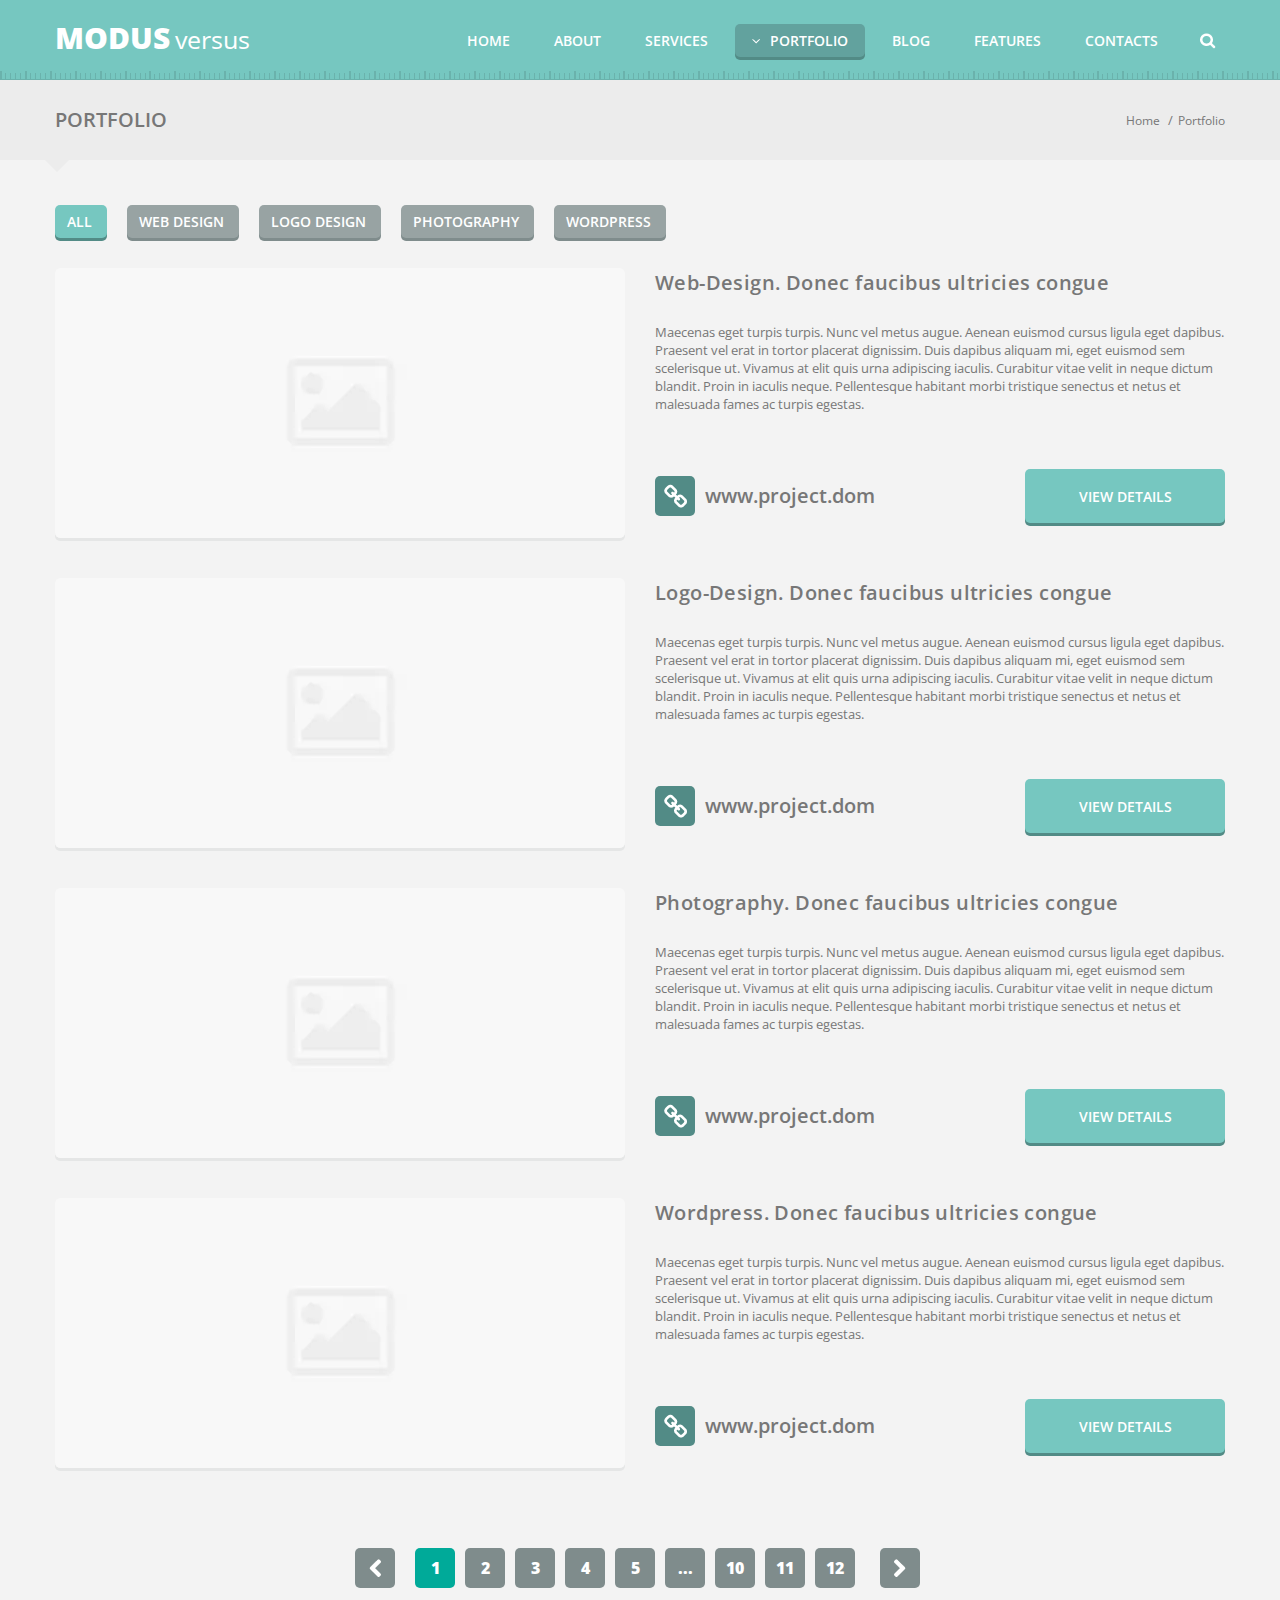
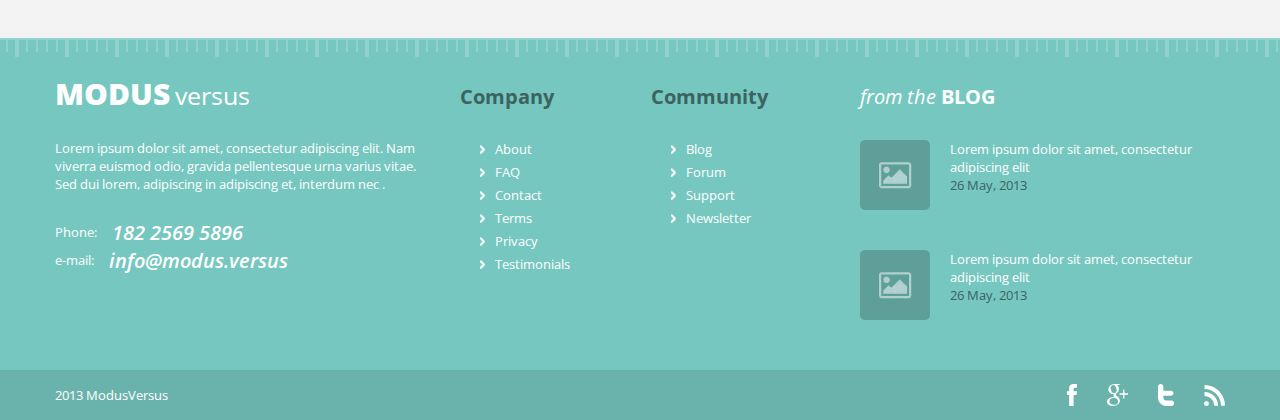
<file: portfolio-1col.html>
<!DOCTYPE html><html lang="en"><head>	<meta charset="UTF-8">	<meta http-equiv="X-UA-Compatible" content="IE=edge">	<meta name="viewport" content="width=device-width, initial-scale=1.0">	<link rel="stylesheet" href="css/main.min.css">	<title>Corporative WebSite</title></head><body>	<div class="wrapper">		<!-- Header -->		<header class="header">			<div class="header__container container">				<div class="header__logo-box logo-box">					<a class="header__logo logo" href="#">MODUS<span class="logo__last-piece">versus</span></a>				</div>				<nav class="header__menu menu">					<ul class="menu__list">						<li class="menu__list-item">							<a class="menu__list-link" href="index.html">Home</a>						</li>						<li class="menu__list-item">							<a class="menu__list-link" href="about.html">About</a>						</li>						<li class="menu__list-item">							<a class="menu__list-link" href="services.html">services</a>						</li>						<li class="menu__list-item menu__list-portfolio menu__page--active">							<a class="menu__list-link menu__link-portfolio" href="#">portfolio</a>							<div class="menu__submenu-box">								<ul class="menu__submenu">									<li class="menu__submenu-item">										<a class="menu__submenu-link" href="#">Portfolio 1 column page</a>									</li>									<li class="menu__submenu-item">										<a class="menu__submenu-link" href="portfolio-2col.html">Portfolio 2 column page</a>									</li>									<li class="menu__submenu-item">										<a class="menu__submenu-link" href="portfolio-3col.html">Portfolio 3 column page</a>									</li>									<li class="menu__submenu-item">										<a class="menu__submenu-link" href="portfolio-4col.html">Portfolio 4 column page</a>									</li>								</ul>							</div>						</li>						<li class="menu__list-item">							<a class="menu__list-link" href="blog.html">blog</a>						</li>						<li class="menu__list-item">							<a class="menu__list-link" href="features.html">features</a>						</li>						<li class="menu__list-item">							<a class="menu__list-link" href="contacts.html">contacts</a>						</li>					</ul>				</nav>				<form class="header__search-box">					<input class="header__search-input" type="search" placeholder="Search?">					<input class="header__search-btn" type="submit" value="">					<picture><source srcset="images/icons/search.svg" type="image/webp"><img class="header__search-img" src="images/icons/search.svg" alt="search"></picture>				</form>				<div class="menu-icon">					<span></span>					<span></span>					<span></span>				</div>			</div>		</header>		<!-- Main -->		<main class="main">			<section class="breadcrumbs">				<div class="breadcrumbs__container container">					<h5 class="breadcrumbs__title">						Portfolio					</h5>					<ul class="breadcrumbs__list">						<li class="breadcrumbs__list-item">							<a class="breadcrumbs__list-link" href="#">Home</a>						</li>						<li class="breadcrumbs__list-item">							<a class="breadcrumbs__list-link" href="#">Portfolio</a>						</li>					</ul>				</div>			</section>			<section class="portfolio-1col portfolio">				<div class="portfolio-1col__container portfolio__container container">					<div class="portfolio__nav-items">						<button class="portfolio__nav-item" data-filter="all">all</button>						<button class="portfolio__nav-item" data-filter=".portfolio__web-design">web design</button>						<button class="portfolio__nav-item" data-filter=".portfolio__logo-design">logo design</button>						<button class="portfolio__nav-item" data-filter=".portfolio__photography">photography</button>						<button class="portfolio__nav-item" data-filter=".portfolio__wordpress">wordpress</button>					</div>					<div class="portfolio-1col__items portfolio__items portfolio__items">						<div class="portfolio-1col__item mix portfolio__web-design">							<a class="portfolio-1col__item-link" href="#">								<picture><source srcset="images/portfolio/1col/empty.webp" type="image/webp"><img class="portfolio-1col__item-img" src="images/portfolio/1col/empty.png" alt="image"></picture>							</a>							<div class="portfolio-1col__item-content">								<a class="portfolio-1col__title-link" href="#">									<h4 class="portfolio-1col__title">Web-Design. Donec faucibus ultricies congue</h4>								</a>								<p class="portfolio-1col__item-text">Maecenas eget turpis turpis. Nunc vel metus augue. Aenean euismod cursus ligula eget dapibus. Praesent vel erat in tortor placerat dignissim. Duis dapibus aliquam mi, eget euismod sem scelerisque ut. Vivamus at elit quis urna adipiscing iaculis. Curabitur vitae velit in neque dictum blandit. Proin in iaculis neque. Pellentesque habitant morbi tristique senectus et netus et malesuada fames ac turpis egestas.</p>								<div class="portfolio-1col__item-links">									<div class="portfolio-1col__links-box">										<a class="portfolio-1col__icon-link" href="#">											<picture><source srcset="images/icons/chain.svg" type="image/webp"><img class="portfolio-1col__icon-img" src="images/icons/chain.svg" alt="icon"></picture>										</a>										<a class="portfolio-1col__mail-link" href="mailto:www.project.dom">www.project.dom</a>									</div>									<a class="portfolio-1col__btn-link btn-more">view details</a>								</div>							</div>						</div>						<div class="portfolio-1col__item mix portfolio__logo-design">							<a class="portfolio-1col__item-link" href="#">								<picture><source srcset="images/portfolio/1col/empty.webp" type="image/webp"><img class="portfolio-1col__item-img" src="images/portfolio/1col/empty.png" alt="image"></picture>							</a>							<div class="portfolio-1col__item-content">								<a class="portfolio-1col__title-link" href="#">									<h4 class="portfolio-1col__title">Logo-Design. Donec faucibus ultricies congue</h4>								</a>								<p class="portfolio-1col__item-text">Maecenas eget turpis turpis. Nunc vel metus augue. Aenean euismod cursus ligula eget dapibus. Praesent vel erat in tortor placerat dignissim. Duis dapibus aliquam mi, eget euismod sem scelerisque ut. Vivamus at elit quis urna adipiscing iaculis. Curabitur vitae velit in neque dictum blandit. Proin in iaculis neque. Pellentesque habitant morbi tristique senectus et netus et malesuada fames ac turpis egestas.</p>								<div class="portfolio-1col__item-links">									<div class="portfolio-1col__links-box">										<a class="portfolio-1col__icon-link" href="#">											<picture><source srcset="images/icons/chain.svg" type="image/webp"><img class="portfolio-1col__icon-img" src="images/icons/chain.svg" alt="icon"></picture>										</a>										<a class="portfolio-1col__mail-link" href="mailto:www.project.dom">www.project.dom</a>									</div>									<a class="portfolio-1col__btn-link btn-more">view details</a>								</div>							</div>						</div>						<div class="portfolio-1col__item mix portfolio__photography">							<a class="portfolio-1col__item-link" href="#">								<picture><source srcset="images/portfolio/1col/empty.webp" type="image/webp"><img class="portfolio-1col__item-img" src="images/portfolio/1col/empty.png" alt="image"></picture>							</a>							<div class="portfolio-1col__item-content">								<a class="portfolio-1col__title-link" href="#">									<h4 class="portfolio-1col__title">Photography. Donec faucibus ultricies congue</h4>								</a>								<p class="portfolio-1col__item-text">Maecenas eget turpis turpis. Nunc vel metus augue. Aenean euismod cursus ligula eget dapibus. Praesent vel erat in tortor placerat dignissim. Duis dapibus aliquam mi, eget euismod sem scelerisque ut. Vivamus at elit quis urna adipiscing iaculis. Curabitur vitae velit in neque dictum blandit. Proin in iaculis neque. Pellentesque habitant morbi tristique senectus et netus et malesuada fames ac turpis egestas.</p>								<div class="portfolio-1col__item-links">									<div class="portfolio-1col__links-box">										<a class="portfolio-1col__icon-link" href="#">											<picture><source srcset="images/icons/chain.svg" type="image/webp"><img class="portfolio-1col__icon-img" src="images/icons/chain.svg" alt="icon"></picture>										</a>										<a class="portfolio-1col__mail-link" href="mailto:www.project.dom">www.project.dom</a>									</div>									<a class="portfolio-1col__btn-link btn-more">view details</a>								</div>							</div>						</div>						<div class="portfolio-1col__item mix portfolio__wordpress">							<a class="portfolio-1col__item-link" href="#">								<picture><source srcset="images/portfolio/1col/empty.webp" type="image/webp"><img class="portfolio-1col__item-img" src="images/portfolio/1col/empty.png" alt="image"></picture>							</a>							<div class="portfolio-1col__item-content">								<a class="portfolio-1col__title-link" href="#">									<h4 class="portfolio-1col__title">Wordpress. Donec faucibus ultricies congue</h4>								</a>								<p class="portfolio-1col__item-text">Maecenas eget turpis turpis. Nunc vel metus augue. Aenean euismod cursus ligula eget dapibus. Praesent vel erat in tortor placerat dignissim. Duis dapibus aliquam mi, eget euismod sem scelerisque ut. Vivamus at elit quis urna adipiscing iaculis. Curabitur vitae velit in neque dictum blandit. Proin in iaculis neque. Pellentesque habitant morbi tristique senectus et netus et malesuada fames ac turpis egestas.</p>								<div class="portfolio-1col__item-links">									<div class="portfolio-1col__links-box">										<a class="portfolio-1col__icon-link" href="#">											<picture><source srcset="images/icons/chain.svg" type="image/webp"><img class="portfolio-1col__icon-img" src="images/icons/chain.svg" alt="icon"></picture>										</a>										<a class="portfolio-1col__mail-link" href="mailto:www.project.dom">www.project.dom</a>									</div>									<a class="portfolio-1col__btn-link btn-more">view details</a>								</div>							</div>						</div>					</div>				</div>			</section>			<!-- Pagination -->			<div class="portfolio-pagination container">				<div class="portfolio-pagination__container pagination">					<a class="pagination__arrow-link pagination__arrow-link--left pagination__box-link" href="#">						<picture><source srcset="images/icons/left-arrow-white.svg" type="image/webp"><img class="pagination__arrow-img" src="images/icons/left-arrow-white.svg" alt="arrow"></picture>					</a>					<ul class="pagination__list">						<li class="pagination__list-item">							<a class="pagination__list-link pagination__list-link--active pagination__box-link" href="#">1</a>						</li>						<li class="pagination__list-item">							<a class="pagination__list-link pagination__box-link" href="#">2</a>						</li>						<li class="pagination__list-item">							<a class="pagination__list-link pagination__box-link" href="#">3</a>						</li>						<li class="pagination__list-item">							<a class="pagination__list-link pagination__box-link" href="#">4</a>						</li>						<li class="pagination__list-item">							<a class="pagination__list-link pagination__box-link" href="#">5</a>						</li>						<li class="pagination__list-item"><span class="pagination__box-link">...</span></li>						<li class="pagination__list-item">							<a class="pagination__list-link pagination__box-link" href="#">10</a>						</li>						<li class="pagination__list-item">							<a class="pagination__list-link pagination__box-link" href="#">11</a>						</li>						<li class="pagination__list-item">							<a class="pagination__list-link pagination__box-link" href="#">12</a>						</li>					</ul>					<a class="pagination__arrow-link pagination__arrow-link--right pagination__box-link" href="#">						<picture><source srcset="images/icons/right-arrow-white.svg" type="image/webp"><img class="pagination__arrow-img" src="images/icons/right-arrow-white.svg" alt="arrow"></picture>					</a>				</div>			</div>		</main>		<!-- Footer -->		<footer class="footer">	<div class="footer__top">		<div class="footer__top-container container">			<div class="footer__info-box">				<div class="footer__logo-box logo-box footer__title">					<a class="footer__logo logo" href="#">MODUS<span class="logo__last-piece">versus</span></a>				</div>				<div class="footer__info-text">					Lorem ipsum dolor sit amet, consectetur adipiscing elit. Nam viverra euismod odio, gravida pellentesque urna varius vitae. Sed dui lorem, adipiscing in adipiscing et, interdum nec .				</div>				<div class="footer__info-phone">					Phone: <span class="footer__info-phone--num">182 2569 5896</span>				</div>				<div class="footer__info-email">					e-mail: <span class="footer__info-email--num">info@modus.versus</span>				</div>			</div>			<div class="footer__top-lists">				<div class="footer__com-box">					<h3 class="footer__com-title footer__company-title footer__title">						Company					</h3>					<ul class="footer__com-list footer__company-list">						<li class="footer__com-item">							<a class="footer__com-link" href="#">About</a>						</li>						<li class="footer__com-item">							<a class="footer__com-link" href="#">FAQ</a>						</li>						<li class="footer__com-item">							<a class="footer__com-link" href="#">Contact</a>						</li>						<li class="footer__com-item">							<a class="footer__com-link" href="#">Terms</a>						</li>						<li class="footer__com-item">							<a class="footer__com-link" href="#">Privacy</a>						</li>						<li class="footer__com-item">							<a class="footer__com-link" href="#">Testimonials</a>						</li>					</ul>				</div>				<div class="footer__com-box">					<h3 class="footer__com-title footer__community-title footer__title">						Community					</h3>					<ul class="footer__com-list footer__community-list">						<li class="footer__com-item">							<a class="footer__com-link" href="#">Blog</a>						</li>						<li class="footer__com-item">							<a class="footer__com-link" href="#">Forum</a>						</li>						<li class="footer__com-item">							<a class="footer__com-link" href="#">Support</a>						</li>						<li class="footer__com-item">							<a class="footer__com-link" href="#">Newsletter</a>						</li>					</ul>				</div>			</div>			<div class="footer__blog-box">				<h3 class="footer__blog-title footer__title">					from the <span class="footer__blog-title--last">BLOG</span>				</h3>				<div class="footer__blog-items">					<a class="footer__blog-item" href="#">						<div class="footer__blog-image">							<picture><source srcset="images/icons/small-empty-icon.webp" type="image/webp"><img class="footer__blog-img" src="images/icons/small-empty-icon.png" alt="image"></picture>						</div>						<div class="footer__blog-info">							<p class="footer__blog-text">								Lorem ipsum dolor sit amet, consectetur adipiscing elit							</p>							<p class="footer__blog-date">								26 May, 2013							</p>						</div>					</a>					<a class="footer__blog-item" href="#">						<div class="footer__blog-image">							<picture><source srcset="images/icons/small-empty-icon.webp" type="image/webp"><img class="footer__blog-img" src="images/icons/small-empty-icon.png" alt="image"></picture>						</div>						<div class="footer__blog-info">							<p class="footer__blog-text">								Lorem ipsum dolor sit amet, consectetur adipiscing elit							</p>							<p class="footer__blog-date">								26 May, 2013							</p>						</div>					</a>				</div>			</div>		</div>	</div>	<div class="footer__bottom">		<div class="footer__bottom-container container">			<div class="footer__bottom-text">				2013 ModusVersus			</div>			<div class="footer__bottom-socials">				<a class="footer__bottom-link" href="#">					<picture><source srcset="images/icons/social/facebook-footer.svg" type="image/webp"><img class="footer__link-img" src="images/icons/social/facebook-footer.svg" alt="facebook"></picture>				</a>				<a class="footer__bottom-link" href="#">					<picture><source srcset="images/icons/social/google-footer.svg" type="image/webp"><img class="footer__link-img" src="images/icons/social/google-footer.svg" alt="google"></picture>				</a>				<a class="footer__bottom-link" href="#">					<picture><source srcset="images/icons/social/twitter-footer.svg" type="image/webp"><img class="footer__link-img" src="images/icons/social/twitter-footer.svg" alt="twitter"></picture>				</a>				<a class="footer__bottom-link" href="#">					<picture><source srcset="images/icons/social/path-footer.svg" type="image/webp"><img class="footer__link-img" src="images/icons/social/path-footer.svg" alt="path"></picture>				</a>			</div>		</div>	</div></footer>	</div>	<script src="js/main.min.js"></script></body></html>
</file>
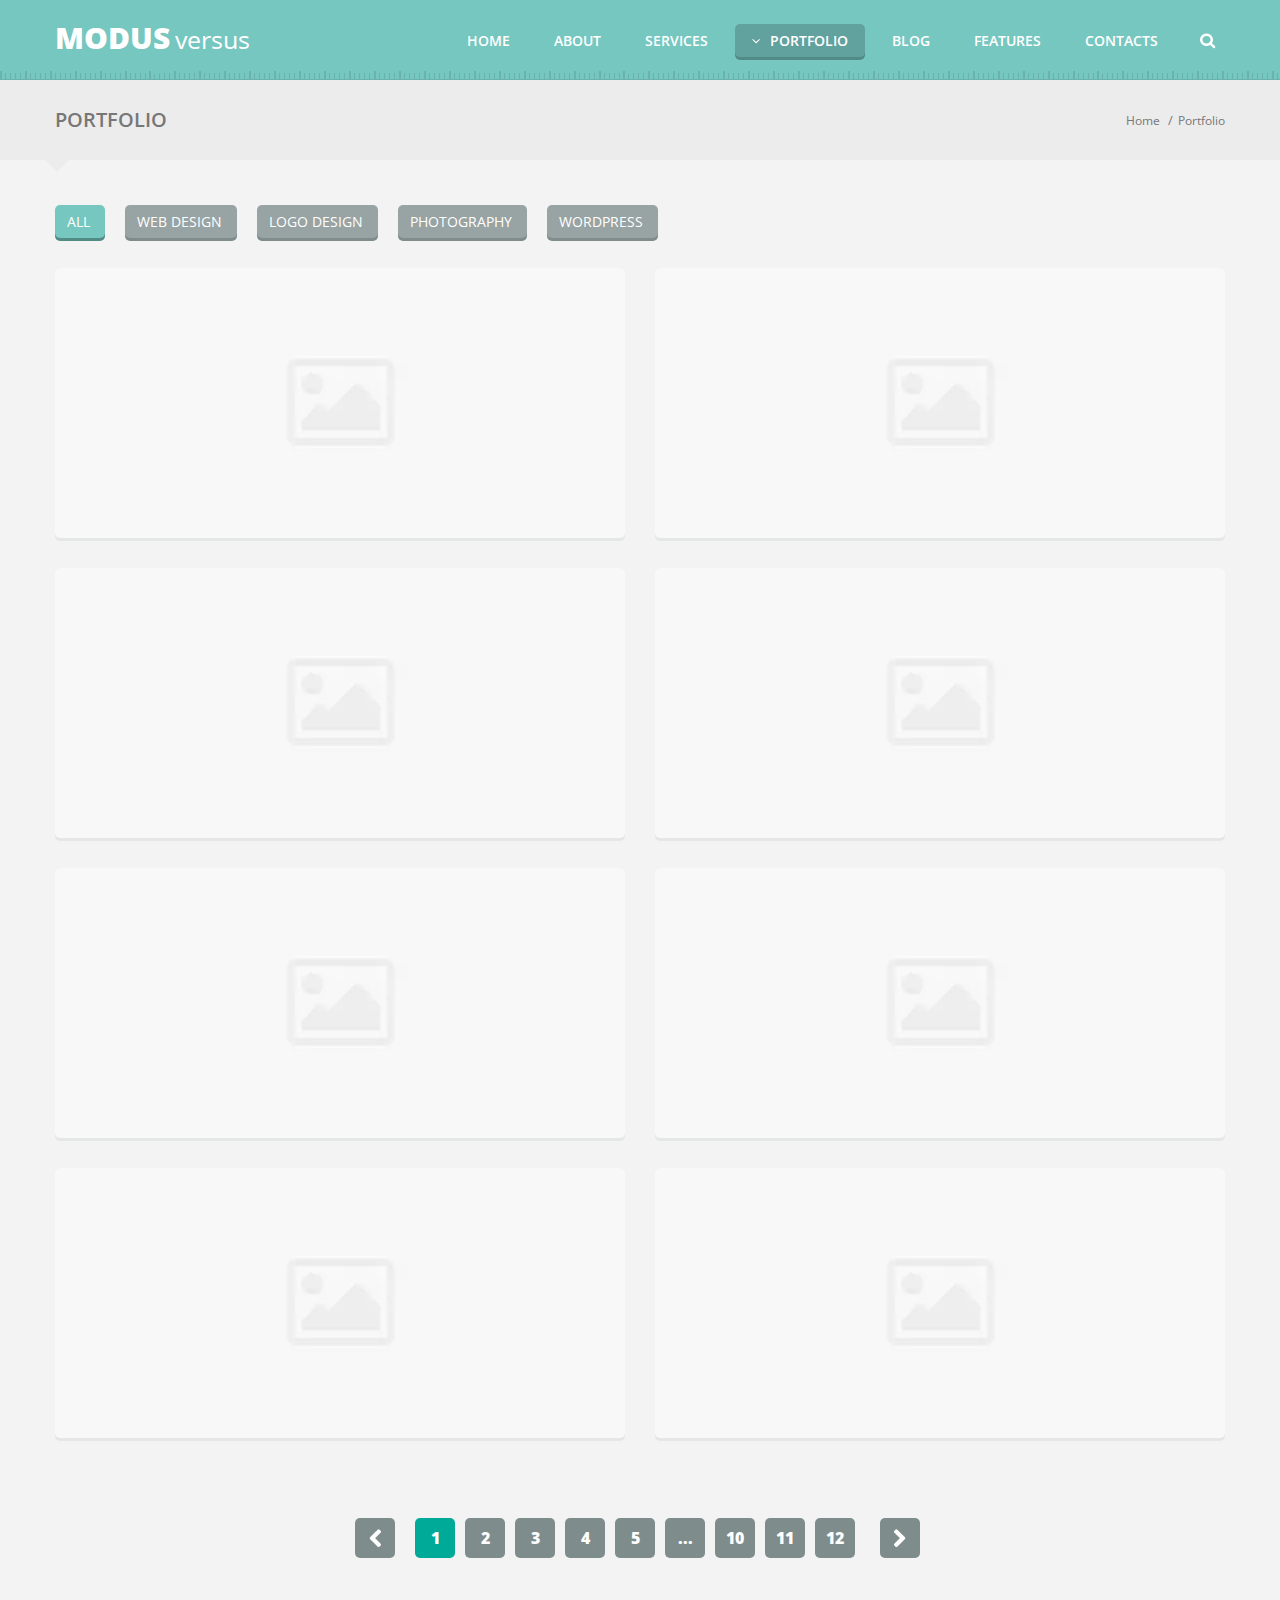
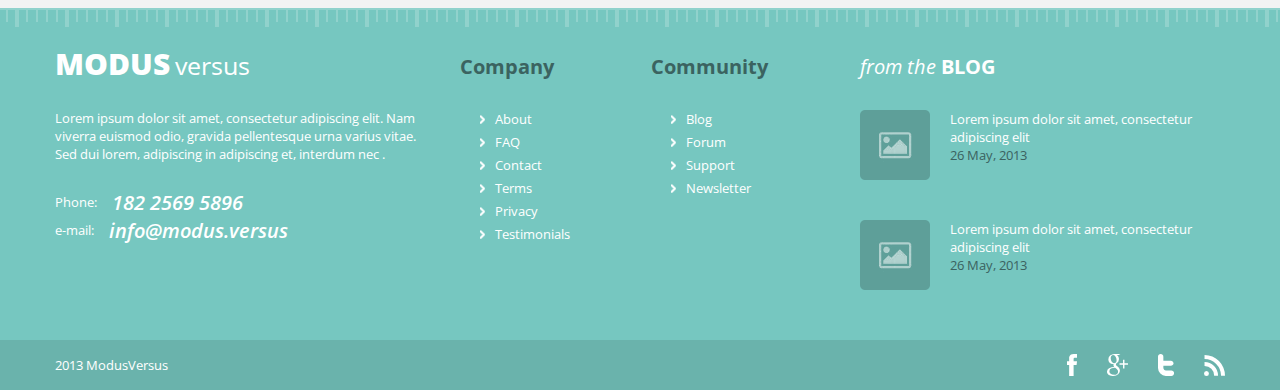
<file: portfolio-2col.html>
<!DOCTYPE html><html lang="en"><head>	<meta charset="UTF-8">	<meta http-equiv="X-UA-Compatible" content="IE=edge">	<meta name="viewport" content="width=device-width, initial-scale=1.0">	<link rel="stylesheet" href="css/main.min.css">	<title>Corporative WebSite</title></head><body>	<div class="wrapper">		<!-- Header -->		<header class="header">			<div class="header__container container">				<div class="header__logo-box logo-box">					<a class="header__logo logo" href="#">MODUS<span class="logo__last-piece">versus</span></a>				</div>				<nav class="header__menu menu">					<ul class="menu__list">						<li class="menu__list-item">							<a class="menu__list-link" href="index.html">Home</a>						</li>						<li class="menu__list-item">							<a class="menu__list-link" href="about.html">About</a>						</li>						<li class="menu__list-item">							<a class="menu__list-link" href="services.html">services</a>						</li>						<li class="menu__list-item menu__list-portfolio menu__page--active">							<a class="menu__list-link menu__link-portfolio" href="#">portfolio</a>							<div class="menu__submenu-box">								<ul class="menu__submenu">									<li class="menu__submenu-item">										<a class="menu__submenu-link" href="portfolio-1col.html">Portfolio 1 column page</a>									</li>									<li class="menu__submenu-item">										<a class="menu__submenu-link" href="#">Portfolio 2 column page</a>									</li>									<li class="menu__submenu-item">										<a class="menu__submenu-link" href="portfolio-3col.html">Portfolio 3 column page</a>									</li>									<li class="menu__submenu-item">										<a class="menu__submenu-link" href="portfolio-4col.html">Portfolio 4 column page</a>									</li>								</ul>							</div>						</li>						<li class="menu__list-item">							<a class="menu__list-link" href="blog.html">blog</a>						</li>						<li class="menu__list-item">							<a class="menu__list-link" href="features.html">features</a>						</li>						<li class="menu__list-item">							<a class="menu__list-link" href="contacts.html">contacts</a>						</li>					</ul>				</nav>				<form class="header__search-box">					<input class="header__search-input" type="search" placeholder="Search?">					<input class="header__search-btn" type="submit" value="">					<picture><source srcset="images/icons/search.svg" type="image/webp"><img class="header__search-img" src="images/icons/search.svg" alt="search"></picture>				</form>				<div class="menu-icon">					<span></span>					<span></span>					<span></span>				</div>			</div>		</header>		<!-- Main -->		<main class="main">			<section class="breadcrumbs">				<div class="breadcrumbs__container container">					<h5 class="breadcrumbs__title">						Portfolio					</h5>					<ul class="breadcrumbs__list">						<li class="breadcrumbs__list-item">							<a class="breadcrumbs__list-link" href="#">Home</a>						</li>						<li class="breadcrumbs__list-item">							<a class="breadcrumbs__list-link" href="#">Portfolio</a>						</li>					</ul>				</div>			</section>			<section class="portfolio-cols portfolio">				<div class="portfolio-cols__container container">					<div class="portfolio__nav-items">						<button class="portfolio__nav-item" data-filter="all">all</button>						<button class="portfolio__nav-item" data-filter=".portfolio__web-design">web design</button>						<button class="portfolio__nav-item" data-filter=".portfolio__logo-design">logo design</button>						<button class="portfolio__nav-item" data-filter=".portfolio__photography">photography</button>						<button class="portfolio__nav-item" data-filter=".portfolio__wordpress">wordpress</button>					</div>					<div class="portfolio-cols__items portfolio-cols__2cols portfolio__items">						<div class="portfolio-cols__item portfolio-cols__2cols-item mix portfolio__web-design">							<a class="portfolio-cols__item-link" href="#">								<picture><source srcset="images/portfolio/2cols/empty.webp" type="image/webp"><img class="portfolio-cols__item-img" src="images/portfolio/2cols/empty.png" alt="image"></picture>							</a>							<div class="portfolio-cols__item-content">								<div class="portfolio-cols__links-box">									<a class="portfolio-cols__icon-link" href="#">										<picture><source srcset="images/icons/eye.svg" type="image/webp"><img class="portfolio-cols__icon-img" src="images/icons/eye.svg" alt="icon"></picture>									</a>									<a class="portfolio-cols__icon-link" href="#">										<picture><source srcset="images/icons/chain.svg" type="image/webp"><img class="portfolio-cols__icon-img" src="images/icons/chain.svg" alt="icon"></picture>									</a>								</div>								<h5 class="portfolio-cols__item-title">Lorem ipsum</h5>							</div>						</div>						<div class="portfolio-cols__item portfolio-cols__2cols-item mix portfolio__web-design">							<a class="portfolio-cols__item-link" href="#">								<picture><source srcset="images/portfolio/2cols/empty.webp" type="image/webp"><img class="portfolio-cols__item-img" src="images/portfolio/2cols/empty.png" alt="image"></picture>							</a>							<div class="portfolio-cols__item-content">								<div class="portfolio-cols__links-box">									<a class="portfolio-cols__icon-link" href="#">										<picture><source srcset="images/icons/eye.svg" type="image/webp"><img class="portfolio-cols__icon-img" src="images/icons/eye.svg" alt="icon"></picture>									</a>									<a class="portfolio-cols__icon-link" href="#">										<picture><source srcset="images/icons/chain.svg" type="image/webp"><img class="portfolio-cols__icon-img" src="images/icons/chain.svg" alt="icon"></picture>									</a>								</div>								<h5 class="portfolio-cols__item-title">Lorem ipsum</h5>							</div>						</div>						<div class="portfolio-cols__item portfolio-cols__2cols-item mix portfolio__logo-design">							<a class="portfolio-cols__item-link" href="#">								<picture><source srcset="images/portfolio/2cols/empty.webp" type="image/webp"><img class="portfolio-cols__item-img" src="images/portfolio/2cols/empty.png" alt="image"></picture>							</a>							<div class="portfolio-cols__item-content">								<div class="portfolio-cols__links-box">									<a class="portfolio-cols__icon-link" href="#">										<picture><source srcset="images/icons/eye.svg" type="image/webp"><img class="portfolio-cols__icon-img" src="images/icons/eye.svg" alt="icon"></picture>									</a>									<a class="portfolio-cols__icon-link" href="#">										<picture><source srcset="images/icons/chain.svg" type="image/webp"><img class="portfolio-cols__icon-img" src="images/icons/chain.svg" alt="icon"></picture>									</a>								</div>								<h5 class="portfolio-cols__item-title">Lorem ipsum</h5>							</div>						</div>						<div class="portfolio-cols__item portfolio-cols__2cols-item mix portfolio__logo-design">							<a class="portfolio-cols__item-link" href="#">								<picture><source srcset="images/portfolio/2cols/empty.webp" type="image/webp"><img class="portfolio-cols__item-img" src="images/portfolio/2cols/empty.png" alt="image"></picture>							</a>							<div class="portfolio-cols__item-content">								<div class="portfolio-cols__links-box">									<a class="portfolio-cols__icon-link" href="#">										<picture><source srcset="images/icons/eye.svg" type="image/webp"><img class="portfolio-cols__icon-img" src="images/icons/eye.svg" alt="icon"></picture>									</a>									<a class="portfolio-cols__icon-link" href="#">										<picture><source srcset="images/icons/chain.svg" type="image/webp"><img class="portfolio-cols__icon-img" src="images/icons/chain.svg" alt="icon"></picture>									</a>								</div>								<h5 class="portfolio-cols__item-title">Lorem ipsum</h5>							</div>						</div>						<div class="portfolio-cols__item portfolio-cols__2cols-item mix portfolio__photography">							<a class="portfolio-cols__item-link" href="#">								<picture><source srcset="images/portfolio/2cols/empty.webp" type="image/webp"><img class="portfolio-cols__item-img" src="images/portfolio/2cols/empty.png" alt="image"></picture>							</a>							<div class="portfolio-cols__item-content">								<div class="portfolio-cols__links-box">									<a class="portfolio-cols__icon-link" href="#">										<picture><source srcset="images/icons/eye.svg" type="image/webp"><img class="portfolio-cols__icon-img" src="images/icons/eye.svg" alt="icon"></picture>									</a>									<a class="portfolio-cols__icon-link" href="#">										<picture><source srcset="images/icons/chain.svg" type="image/webp"><img class="portfolio-cols__icon-img" src="images/icons/chain.svg" alt="icon"></picture>									</a>								</div>								<h5 class="portfolio-cols__item-title">Lorem ipsum</h5>							</div>						</div>						<div class="portfolio-cols__item portfolio-cols__2cols-item mix portfolio__photography">							<a class="portfolio-cols__item-link" href="#">								<picture><source srcset="images/portfolio/2cols/empty.webp" type="image/webp"><img class="portfolio-cols__item-img" src="images/portfolio/2cols/empty.png" alt="image"></picture>							</a>							<div class="portfolio-cols__item-content">								<div class="portfolio-cols__links-box">									<a class="portfolio-cols__icon-link" href="#">										<picture><source srcset="images/icons/eye.svg" type="image/webp"><img class="portfolio-cols__icon-img" src="images/icons/eye.svg" alt="icon"></picture>									</a>									<a class="portfolio-cols__icon-link" href="#">										<picture><source srcset="images/icons/chain.svg" type="image/webp"><img class="portfolio-cols__icon-img" src="images/icons/chain.svg" alt="icon"></picture>									</a>								</div>								<h5 class="portfolio-cols__item-title">Lorem ipsum</h5>							</div>						</div>						<div class="portfolio-cols__item portfolio-cols__2cols-item mix portfolio__wordpress">							<a class="portfolio-cols__item-link" href="#">								<picture><source srcset="images/portfolio/2cols/empty.webp" type="image/webp"><img class="portfolio-cols__item-img" src="images/portfolio/2cols/empty.png" alt="image"></picture>							</a>							<div class="portfolio-cols__item-content">								<div class="portfolio-cols__links-box">									<a class="portfolio-cols__icon-link" href="#">										<picture><source srcset="images/icons/eye.svg" type="image/webp"><img class="portfolio-cols__icon-img" src="images/icons/eye.svg" alt="icon"></picture>									</a>									<a class="portfolio-cols__icon-link" href="#">										<picture><source srcset="images/icons/chain.svg" type="image/webp"><img class="portfolio-cols__icon-img" src="images/icons/chain.svg" alt="icon"></picture>									</a>								</div>								<h5 class="portfolio-cols__item-title">Lorem ipsum</h5>							</div>						</div>						<div class="portfolio-cols__item portfolio-cols__2cols-item mix portfolio__wordpress">							<a class="portfolio-cols__item-link" href="#">								<picture><source srcset="images/portfolio/2cols/empty.webp" type="image/webp"><img class="portfolio-cols__item-img" src="images/portfolio/2cols/empty.png" alt="image"></picture>							</a>							<div class="portfolio-cols__item-content">								<div class="portfolio-cols__links-box">									<a class="portfolio-cols__icon-link" href="#">										<picture><source srcset="images/icons/eye.svg" type="image/webp"><img class="portfolio-cols__icon-img" src="images/icons/eye.svg" alt="icon"></picture>									</a>									<a class="portfolio-cols__icon-link" href="#">										<picture><source srcset="images/icons/chain.svg" type="image/webp"><img class="portfolio-cols__icon-img" src="images/icons/chain.svg" alt="icon"></picture>									</a>								</div>								<h5 class="portfolio-cols__item-title">Lorem ipsum</h5>							</div>						</div>					</div>				</div>			</section>			<!-- Pagination -->			<div class="portfolio-pagination container">				<div class="portfolio-pagination__container pagination">					<a class="pagination__arrow-link pagination__arrow-link--left pagination__box-link" href="#">						<picture><source srcset="images/icons/left-arrow-white.svg" type="image/webp"><img class="pagination__arrow-img" src="images/icons/left-arrow-white.svg" alt="arrow"></picture>					</a>					<ul class="pagination__list">						<li class="pagination__list-item">							<a class="pagination__list-link pagination__list-link--active pagination__box-link" href="#">1</a>						</li>						<li class="pagination__list-item">							<a class="pagination__list-link pagination__box-link" href="#">2</a>						</li>						<li class="pagination__list-item">							<a class="pagination__list-link pagination__box-link" href="#">3</a>						</li>						<li class="pagination__list-item">							<a class="pagination__list-link pagination__box-link" href="#">4</a>						</li>						<li class="pagination__list-item">							<a class="pagination__list-link pagination__box-link" href="#">5</a>						</li>						<li class="pagination__list-item"><span class="pagination__box-link">...</span></li>						<li class="pagination__list-item">							<a class="pagination__list-link pagination__box-link" href="#">10</a>						</li>						<li class="pagination__list-item">							<a class="pagination__list-link pagination__box-link" href="#">11</a>						</li>						<li class="pagination__list-item">							<a class="pagination__list-link pagination__box-link" href="#">12</a>						</li>					</ul>					<a class="pagination__arrow-link pagination__arrow-link--right pagination__box-link" href="#">						<picture><source srcset="images/icons/right-arrow-white.svg" type="image/webp"><img class="pagination__arrow-img" src="images/icons/right-arrow-white.svg" alt="arrow"></picture>					</a>				</div>			</div>		</main>		<!-- Footer -->		<footer class="footer">	<div class="footer__top">		<div class="footer__top-container container">			<div class="footer__info-box">				<div class="footer__logo-box logo-box footer__title">					<a class="footer__logo logo" href="#">MODUS<span class="logo__last-piece">versus</span></a>				</div>				<div class="footer__info-text">					Lorem ipsum dolor sit amet, consectetur adipiscing elit. Nam viverra euismod odio, gravida pellentesque urna varius vitae. Sed dui lorem, adipiscing in adipiscing et, interdum nec .				</div>				<div class="footer__info-phone">					Phone: <span class="footer__info-phone--num">182 2569 5896</span>				</div>				<div class="footer__info-email">					e-mail: <span class="footer__info-email--num">info@modus.versus</span>				</div>			</div>			<div class="footer__top-lists">				<div class="footer__com-box">					<h3 class="footer__com-title footer__company-title footer__title">						Company					</h3>					<ul class="footer__com-list footer__company-list">						<li class="footer__com-item">							<a class="footer__com-link" href="#">About</a>						</li>						<li class="footer__com-item">							<a class="footer__com-link" href="#">FAQ</a>						</li>						<li class="footer__com-item">							<a class="footer__com-link" href="#">Contact</a>						</li>						<li class="footer__com-item">							<a class="footer__com-link" href="#">Terms</a>						</li>						<li class="footer__com-item">							<a class="footer__com-link" href="#">Privacy</a>						</li>						<li class="footer__com-item">							<a class="footer__com-link" href="#">Testimonials</a>						</li>					</ul>				</div>				<div class="footer__com-box">					<h3 class="footer__com-title footer__community-title footer__title">						Community					</h3>					<ul class="footer__com-list footer__community-list">						<li class="footer__com-item">							<a class="footer__com-link" href="#">Blog</a>						</li>						<li class="footer__com-item">							<a class="footer__com-link" href="#">Forum</a>						</li>						<li class="footer__com-item">							<a class="footer__com-link" href="#">Support</a>						</li>						<li class="footer__com-item">							<a class="footer__com-link" href="#">Newsletter</a>						</li>					</ul>				</div>			</div>			<div class="footer__blog-box">				<h3 class="footer__blog-title footer__title">					from the <span class="footer__blog-title--last">BLOG</span>				</h3>				<div class="footer__blog-items">					<a class="footer__blog-item" href="#">						<div class="footer__blog-image">							<picture><source srcset="images/icons/small-empty-icon.webp" type="image/webp"><img class="footer__blog-img" src="images/icons/small-empty-icon.png" alt="image"></picture>						</div>						<div class="footer__blog-info">							<p class="footer__blog-text">								Lorem ipsum dolor sit amet, consectetur adipiscing elit							</p>							<p class="footer__blog-date">								26 May, 2013							</p>						</div>					</a>					<a class="footer__blog-item" href="#">						<div class="footer__blog-image">							<picture><source srcset="images/icons/small-empty-icon.webp" type="image/webp"><img class="footer__blog-img" src="images/icons/small-empty-icon.png" alt="image"></picture>						</div>						<div class="footer__blog-info">							<p class="footer__blog-text">								Lorem ipsum dolor sit amet, consectetur adipiscing elit							</p>							<p class="footer__blog-date">								26 May, 2013							</p>						</div>					</a>				</div>			</div>		</div>	</div>	<div class="footer__bottom">		<div class="footer__bottom-container container">			<div class="footer__bottom-text">				2013 ModusVersus			</div>			<div class="footer__bottom-socials">				<a class="footer__bottom-link" href="#">					<picture><source srcset="images/icons/social/facebook-footer.svg" type="image/webp"><img class="footer__link-img" src="images/icons/social/facebook-footer.svg" alt="facebook"></picture>				</a>				<a class="footer__bottom-link" href="#">					<picture><source srcset="images/icons/social/google-footer.svg" type="image/webp"><img class="footer__link-img" src="images/icons/social/google-footer.svg" alt="google"></picture>				</a>				<a class="footer__bottom-link" href="#">					<picture><source srcset="images/icons/social/twitter-footer.svg" type="image/webp"><img class="footer__link-img" src="images/icons/social/twitter-footer.svg" alt="twitter"></picture>				</a>				<a class="footer__bottom-link" href="#">					<picture><source srcset="images/icons/social/path-footer.svg" type="image/webp"><img class="footer__link-img" src="images/icons/social/path-footer.svg" alt="path"></picture>				</a>			</div>		</div>	</div></footer>	</div>	<script src="js/main.min.js"></script></body></html>
</file>
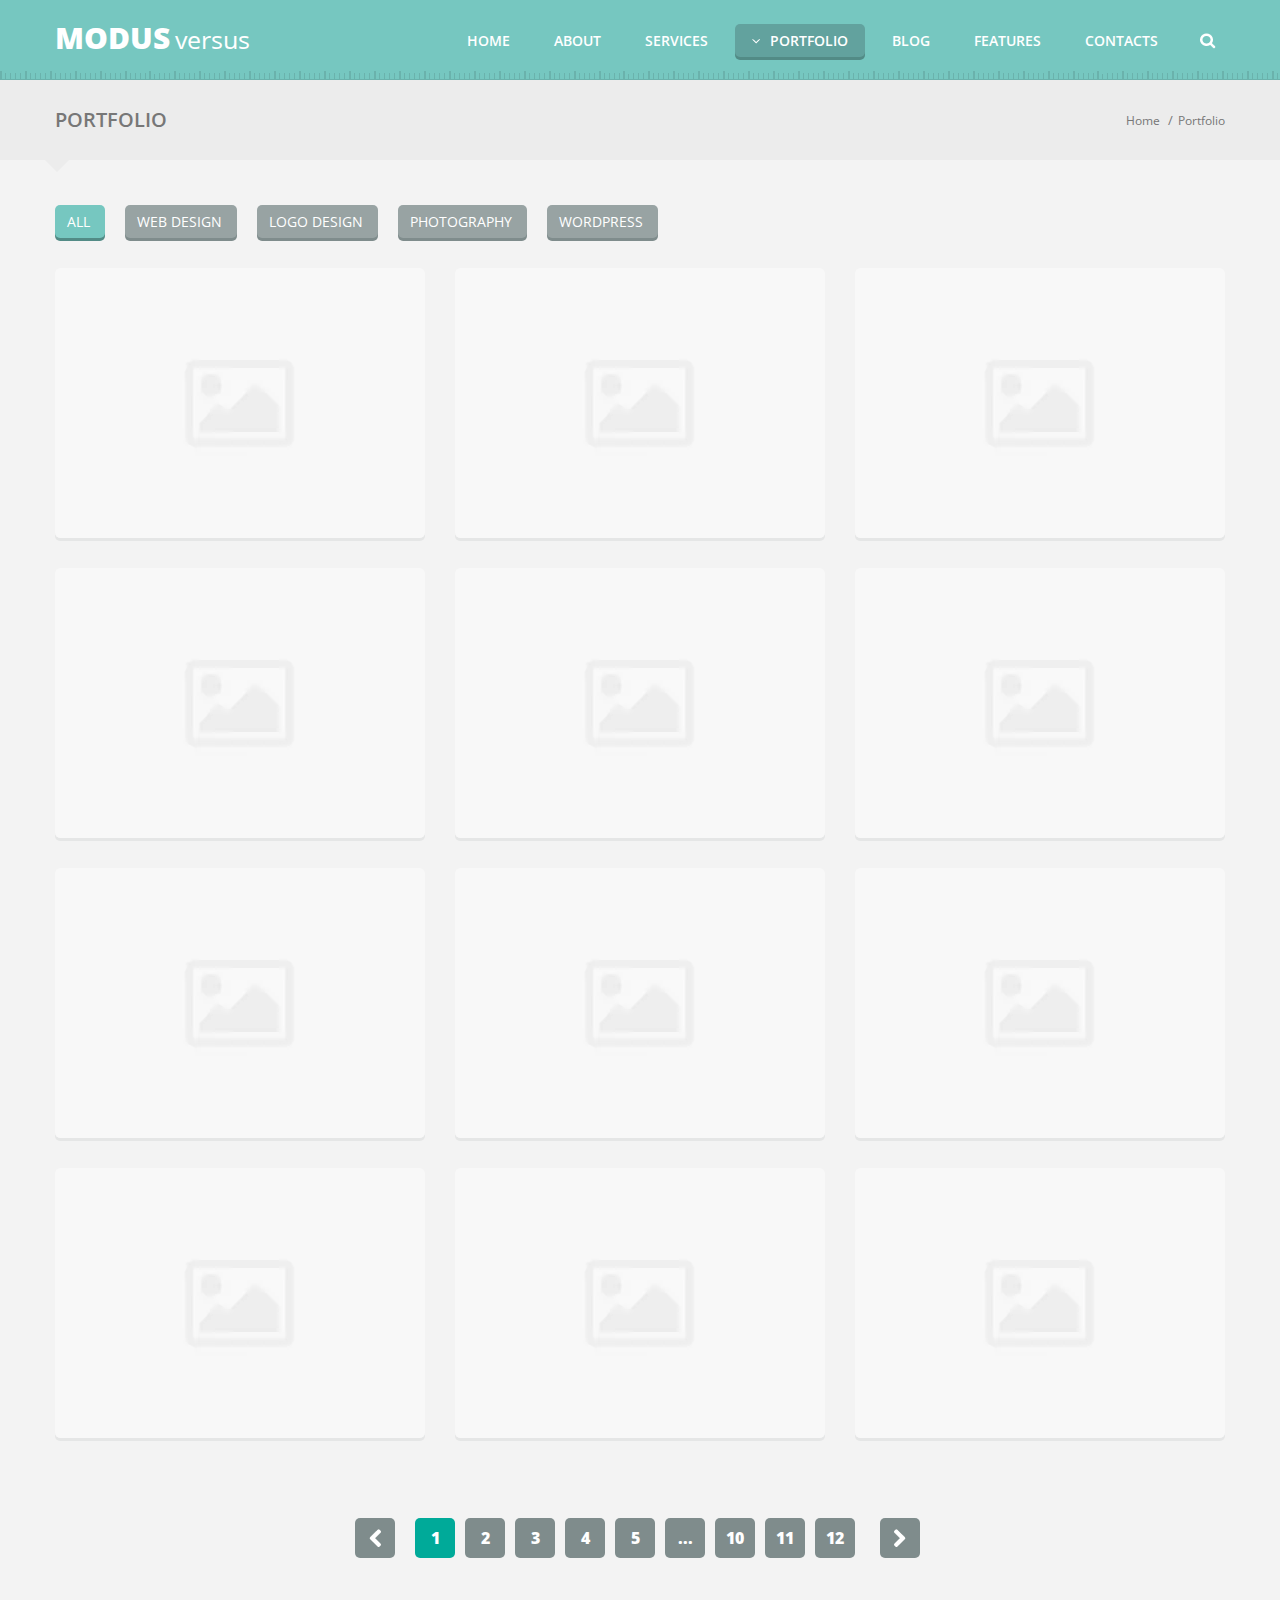
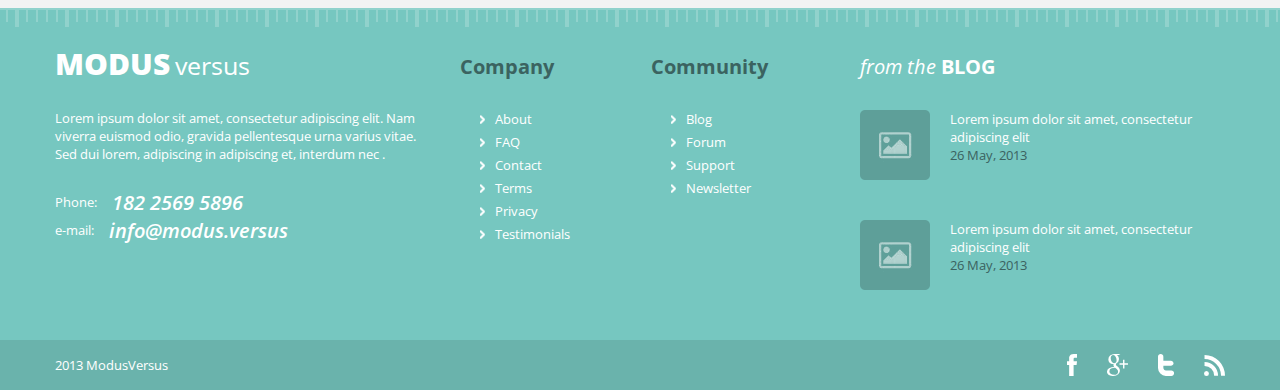
<file: portfolio-3col.html>
<!DOCTYPE html><html lang="en"><head>	<meta charset="UTF-8">	<meta http-equiv="X-UA-Compatible" content="IE=edge">	<meta name="viewport" content="width=device-width, initial-scale=1.0">	<link rel="stylesheet" href="css/main.min.css">	<title>Corporative WebSite</title></head><body>	<div class="wrapper">		<!-- Header -->		<header class="header">			<div class="header__container container">				<div class="header__logo-box logo-box">					<a class="header__logo logo" href="#">MODUS<span class="logo__last-piece">versus</span></a>				</div>				<nav class="header__menu menu">					<ul class="menu__list">						<li class="menu__list-item">							<a class="menu__list-link" href="index.html">Home</a>						</li>						<li class="menu__list-item">							<a class="menu__list-link" href="about.html">About</a>						</li>						<li class="menu__list-item">							<a class="menu__list-link" href="services.html">services</a>						</li>						<li class="menu__list-item menu__list-portfolio menu__page--active">							<a class="menu__list-link menu__link-portfolio" href="#">portfolio</a>							<div class="menu__submenu-box">								<ul class="menu__submenu">									<li class="menu__submenu-item">										<a class="menu__submenu-link" href="portfolio-1col.html">Portfolio 1 column page</a>									</li>									<li class="menu__submenu-item">										<a class="menu__submenu-link" href="portfolio-2col.html">Portfolio 2 column page</a>									</li>									<li class="menu__submenu-item">										<a class="menu__submenu-link" href="#">Portfolio 3 column page</a>									</li>									<li class="menu__submenu-item">										<a class="menu__submenu-link" href="portfolio-4col.html">Portfolio 4 column page</a>									</li>								</ul>							</div>						</li>						<li class="menu__list-item">							<a class="menu__list-link" href="blog.html">blog</a>						</li>						<li class="menu__list-item">							<a class="menu__list-link" href="features.html">features</a>						</li>						<li class="menu__list-item">							<a class="menu__list-link" href="contacts.html">contacts</a>						</li>					</ul>				</nav>				<form class="header__search-box">					<input class="header__search-input" type="search" placeholder="Search?">					<input class="header__search-btn" type="submit" value="">					<picture><source srcset="images/icons/search.svg" type="image/webp"><img class="header__search-img" src="images/icons/search.svg" alt="search"></picture>				</form>				<div class="menu-icon">					<span></span>					<span></span>					<span></span>				</div>			</div>		</header>		<!-- Main -->		<main class="main">			<section class="breadcrumbs">				<div class="breadcrumbs__container container">					<h5 class="breadcrumbs__title">						Portfolio					</h5>					<ul class="breadcrumbs__list">						<li class="breadcrumbs__list-item">							<a class="breadcrumbs__list-link" href="#">Home</a>						</li>						<li class="breadcrumbs__list-item">							<a class="breadcrumbs__list-link" href="#">Portfolio</a>						</li>					</ul>				</div>			</section>			<section class="portfolio-cols portfolio">				<div class="portfolio-cols__container container">					<div class="portfolio__nav-items">						<button class="portfolio__nav-item" data-filter="all">all</button>						<button class="portfolio__nav-item" data-filter=".portfolio__web-design">web design</button>						<button class="portfolio__nav-item" data-filter=".portfolio__logo-design">logo design</button>						<button class="portfolio__nav-item" data-filter=".portfolio__photography">photography</button>						<button class="portfolio__nav-item" data-filter=".portfolio__wordpress">wordpress</button>					</div>					<div class="portfolio-cols__items portfolio-cols__3cols portfolio__items">						<div class="portfolio-cols__item mix portfolio__web-design">							<a class="portfolio-cols__item-link" href="#">								<picture><source srcset="images/portfolio/3cols/empty.webp" type="image/webp"><img class="portfolio-cols__item-img" src="images/portfolio/3cols/empty.png" alt="image"></picture>							</a>							<div class="portfolio-cols__item-content">								<div class="portfolio-cols__links-box portfolio-cols__3cols-links">									<a class="portfolio-cols__icon-link" href="#">										<picture><source srcset="images/icons/eye.svg" type="image/webp"><img class="portfolio-cols__icon-img" src="images/icons/eye.svg" alt="icon"></picture>									</a>									<a class="portfolio-cols__icon-link" href="#">										<picture><source srcset="images/icons/chain.svg" type="image/webp"><img class="portfolio-cols__icon-img" src="images/icons/chain.svg" alt="icon"></picture>									</a>								</div>								<h5 class="portfolio-cols__item-title">Lorem ipsum</h5>							</div>						</div>						<div class="portfolio-cols__item mix portfolio__web-design">							<a class="portfolio-cols__item-link" href="#">								<picture><source srcset="images/portfolio/3cols/empty.webp" type="image/webp"><img class="portfolio-cols__item-img" src="images/portfolio/3cols/empty.png" alt="image"></picture>							</a>							<div class="portfolio-cols__item-content">								<div class="portfolio-cols__links-box portfolio-cols__3cols-links">									<a class="portfolio-cols__icon-link" href="#">										<picture><source srcset="images/icons/eye.svg" type="image/webp"><img class="portfolio-cols__icon-img" src="images/icons/eye.svg" alt="icon"></picture>									</a>									<a class="portfolio-cols__icon-link" href="#">										<picture><source srcset="images/icons/chain.svg" type="image/webp"><img class="portfolio-cols__icon-img" src="images/icons/chain.svg" alt="icon"></picture>									</a>								</div>								<h5 class="portfolio-cols__item-title">Lorem ipsum</h5>							</div>						</div>						<div class="portfolio-cols__item mix portfolio__web-design">							<a class="portfolio-cols__item-link" href="#">								<picture><source srcset="images/portfolio/3cols/empty.webp" type="image/webp"><img class="portfolio-cols__item-img" src="images/portfolio/3cols/empty.png" alt="image"></picture>							</a>							<div class="portfolio-cols__item-content">								<div class="portfolio-cols__links-box portfolio-cols__3cols-links">									<a class="portfolio-cols__icon-link" href="#">										<picture><source srcset="images/icons/eye.svg" type="image/webp"><img class="portfolio-cols__icon-img" src="images/icons/eye.svg" alt="icon"></picture>									</a>									<a class="portfolio-cols__icon-link" href="#">										<picture><source srcset="images/icons/chain.svg" type="image/webp"><img class="portfolio-cols__icon-img" src="images/icons/chain.svg" alt="icon"></picture>									</a>								</div>								<h5 class="portfolio-cols__item-title">Lorem ipsum</h5>							</div>						</div>						<div class="portfolio-cols__item mix portfolio__logo-design">							<a class="portfolio-cols__item-link" href="#">								<picture><source srcset="images/portfolio/3cols/empty.webp" type="image/webp"><img class="portfolio-cols__item-img" src="images/portfolio/3cols/empty.png" alt="image"></picture>							</a>							<div class="portfolio-cols__item-content">								<div class="portfolio-cols__links-box portfolio-cols__3cols-links">									<a class="portfolio-cols__icon-link" href="#">										<picture><source srcset="images/icons/eye.svg" type="image/webp"><img class="portfolio-cols__icon-img" src="images/icons/eye.svg" alt="icon"></picture>									</a>									<a class="portfolio-cols__icon-link" href="#">										<picture><source srcset="images/icons/chain.svg" type="image/webp"><img class="portfolio-cols__icon-img" src="images/icons/chain.svg" alt="icon"></picture>									</a>								</div>								<h5 class="portfolio-cols__item-title">Lorem ipsum</h5>							</div>						</div>						<div class="portfolio-cols__item mix portfolio__logo-design">							<a class="portfolio-cols__item-link" href="#">								<picture><source srcset="images/portfolio/3cols/empty.webp" type="image/webp"><img class="portfolio-cols__item-img" src="images/portfolio/3cols/empty.png" alt="image"></picture>							</a>							<div class="portfolio-cols__item-content">								<div class="portfolio-cols__links-box portfolio-cols__3cols-links">									<a class="portfolio-cols__icon-link" href="#">										<picture><source srcset="images/icons/eye.svg" type="image/webp"><img class="portfolio-cols__icon-img" src="images/icons/eye.svg" alt="icon"></picture>									</a>									<a class="portfolio-cols__icon-link" href="#">										<picture><source srcset="images/icons/chain.svg" type="image/webp"><img class="portfolio-cols__icon-img" src="images/icons/chain.svg" alt="icon"></picture>									</a>								</div>								<h5 class="portfolio-cols__item-title">Lorem ipsum</h5>							</div>						</div>						<div class="portfolio-cols__item mix portfolio__logo-design">							<a class="portfolio-cols__item-link" href="#">								<picture><source srcset="images/portfolio/3cols/empty.webp" type="image/webp"><img class="portfolio-cols__item-img" src="images/portfolio/3cols/empty.png" alt="image"></picture>							</a>							<div class="portfolio-cols__item-content">								<div class="portfolio-cols__links-box portfolio-cols__3cols-links">									<a class="portfolio-cols__icon-link" href="#">										<picture><source srcset="images/icons/eye.svg" type="image/webp"><img class="portfolio-cols__icon-img" src="images/icons/eye.svg" alt="icon"></picture>									</a>									<a class="portfolio-cols__icon-link" href="#">										<picture><source srcset="images/icons/chain.svg" type="image/webp"><img class="portfolio-cols__icon-img" src="images/icons/chain.svg" alt="icon"></picture>									</a>								</div>								<h5 class="portfolio-cols__item-title">Lorem ipsum</h5>							</div>						</div>						<div class="portfolio-cols__item mix portfolio__photography">							<a class="portfolio-cols__item-link" href="#">								<picture><source srcset="images/portfolio/3cols/empty.webp" type="image/webp"><img class="portfolio-cols__item-img" src="images/portfolio/3cols/empty.png" alt="image"></picture>							</a>							<div class="portfolio-cols__item-content">								<div class="portfolio-cols__links-box portfolio-cols__3cols-links">									<a class="portfolio-cols__icon-link" href="#">										<picture><source srcset="images/icons/eye.svg" type="image/webp"><img class="portfolio-cols__icon-img" src="images/icons/eye.svg" alt="icon"></picture>									</a>									<a class="portfolio-cols__icon-link" href="#">										<picture><source srcset="images/icons/chain.svg" type="image/webp"><img class="portfolio-cols__icon-img" src="images/icons/chain.svg" alt="icon"></picture>									</a>								</div>								<h5 class="portfolio-cols__item-title">Lorem ipsum</h5>							</div>						</div>						<div class="portfolio-cols__item mix portfolio__photography">							<a class="portfolio-cols__item-link" href="#">								<picture><source srcset="images/portfolio/3cols/empty.webp" type="image/webp"><img class="portfolio-cols__item-img" src="images/portfolio/3cols/empty.png" alt="image"></picture>							</a>							<div class="portfolio-cols__item-content">								<div class="portfolio-cols__links-box portfolio-cols__3cols-links">									<a class="portfolio-cols__icon-link" href="#">										<picture><source srcset="images/icons/eye.svg" type="image/webp"><img class="portfolio-cols__icon-img" src="images/icons/eye.svg" alt="icon"></picture>									</a>									<a class="portfolio-cols__icon-link" href="#">										<picture><source srcset="images/icons/chain.svg" type="image/webp"><img class="portfolio-cols__icon-img" src="images/icons/chain.svg" alt="icon"></picture>									</a>								</div>								<h5 class="portfolio-cols__item-title">Lorem ipsum</h5>							</div>						</div>						<div class="portfolio-cols__item mix portfolio__photography">							<a class="portfolio-cols__item-link" href="#">								<picture><source srcset="images/portfolio/3cols/empty.webp" type="image/webp"><img class="portfolio-cols__item-img" src="images/portfolio/3cols/empty.png" alt="image"></picture>							</a>							<div class="portfolio-cols__item-content">								<div class="portfolio-cols__links-box portfolio-cols__3cols-links">									<a class="portfolio-cols__icon-link" href="#">										<picture><source srcset="images/icons/eye.svg" type="image/webp"><img class="portfolio-cols__icon-img" src="images/icons/eye.svg" alt="icon"></picture>									</a>									<a class="portfolio-cols__icon-link" href="#">										<picture><source srcset="images/icons/chain.svg" type="image/webp"><img class="portfolio-cols__icon-img" src="images/icons/chain.svg" alt="icon"></picture>									</a>								</div>								<h5 class="portfolio-cols__item-title">Lorem ipsum</h5>							</div>						</div>						<div class="portfolio-cols__item mix portfolio__wordpress">							<a class="portfolio-cols__item-link" href="#">								<picture><source srcset="images/portfolio/3cols/empty.webp" type="image/webp"><img class="portfolio-cols__item-img" src="images/portfolio/3cols/empty.png" alt="image"></picture>							</a>							<div class="portfolio-cols__item-content">								<div class="portfolio-cols__links-box portfolio-cols__3cols-links">									<a class="portfolio-cols__icon-link" href="#">										<picture><source srcset="images/icons/eye.svg" type="image/webp"><img class="portfolio-cols__icon-img" src="images/icons/eye.svg" alt="icon"></picture>									</a>									<a class="portfolio-cols__icon-link" href="#">										<picture><source srcset="images/icons/chain.svg" type="image/webp"><img class="portfolio-cols__icon-img" src="images/icons/chain.svg" alt="icon"></picture>									</a>								</div>								<h5 class="portfolio-cols__item-title">Lorem ipsum</h5>							</div>						</div>						<div class="portfolio-cols__item mix portfolio__wordpress">							<a class="portfolio-cols__item-link" href="#">								<picture><source srcset="images/portfolio/3cols/empty.webp" type="image/webp"><img class="portfolio-cols__item-img" src="images/portfolio/3cols/empty.png" alt="image"></picture>							</a>							<div class="portfolio-cols__item-content">								<div class="portfolio-cols__links-box portfolio-cols__3cols-links">									<a class="portfolio-cols__icon-link" href="#">										<picture><source srcset="images/icons/eye.svg" type="image/webp"><img class="portfolio-cols__icon-img" src="images/icons/eye.svg" alt="icon"></picture>									</a>									<a class="portfolio-cols__icon-link" href="#">										<picture><source srcset="images/icons/chain.svg" type="image/webp"><img class="portfolio-cols__icon-img" src="images/icons/chain.svg" alt="icon"></picture>									</a>								</div>								<h5 class="portfolio-cols__item-title">Lorem ipsum</h5>							</div>						</div>						<div class="portfolio-cols__item mix portfolio__wordpress">							<a class="portfolio-cols__item-link" href="#">								<picture><source srcset="images/portfolio/3cols/empty.webp" type="image/webp"><img class="portfolio-cols__item-img" src="images/portfolio/3cols/empty.png" alt="image"></picture>							</a>							<div class="portfolio-cols__item-content">								<div class="portfolio-cols__links-box portfolio-cols__3cols-links">									<a class="portfolio-cols__icon-link" href="#">										<picture><source srcset="images/icons/eye.svg" type="image/webp"><img class="portfolio-cols__icon-img" src="images/icons/eye.svg" alt="icon"></picture>									</a>									<a class="portfolio-cols__icon-link" href="#">										<picture><source srcset="images/icons/chain.svg" type="image/webp"><img class="portfolio-cols__icon-img" src="images/icons/chain.svg" alt="icon"></picture>									</a>								</div>								<h5 class="portfolio-cols__item-title">Lorem ipsum</h5>							</div>						</div>					</div>				</div>			</section>			<!-- Pagination -->			<div class="portfolio-pagination container">				<div class="portfolio-pagination__container pagination">					<a class="pagination__arrow-link pagination__arrow-link--left pagination__box-link" href="#">						<picture><source srcset="images/icons/left-arrow-white.svg" type="image/webp"><img class="pagination__arrow-img" src="images/icons/left-arrow-white.svg" alt="arrow"></picture>					</a>					<ul class="pagination__list">						<li class="pagination__list-item">							<a class="pagination__list-link pagination__list-link--active pagination__box-link" href="#">1</a>						</li>						<li class="pagination__list-item">							<a class="pagination__list-link pagination__box-link" href="#">2</a>						</li>						<li class="pagination__list-item">							<a class="pagination__list-link pagination__box-link" href="#">3</a>						</li>						<li class="pagination__list-item">							<a class="pagination__list-link pagination__box-link" href="#">4</a>						</li>						<li class="pagination__list-item">							<a class="pagination__list-link pagination__box-link" href="#">5</a>						</li>						<li class="pagination__list-item"><span class="pagination__box-link">...</span></li>						<li class="pagination__list-item">							<a class="pagination__list-link pagination__box-link" href="#">10</a>						</li>						<li class="pagination__list-item">							<a class="pagination__list-link pagination__box-link" href="#">11</a>						</li>						<li class="pagination__list-item">							<a class="pagination__list-link pagination__box-link" href="#">12</a>						</li>					</ul>					<a class="pagination__arrow-link pagination__arrow-link--right pagination__box-link" href="#">						<picture><source srcset="images/icons/right-arrow-white.svg" type="image/webp"><img class="pagination__arrow-img" src="images/icons/right-arrow-white.svg" alt="arrow"></picture>					</a>				</div>			</div>		</main>		<!-- Footer -->		<footer class="footer">	<div class="footer__top">		<div class="footer__top-container container">			<div class="footer__info-box">				<div class="footer__logo-box logo-box footer__title">					<a class="footer__logo logo" href="#">MODUS<span class="logo__last-piece">versus</span></a>				</div>				<div class="footer__info-text">					Lorem ipsum dolor sit amet, consectetur adipiscing elit. Nam viverra euismod odio, gravida pellentesque urna varius vitae. Sed dui lorem, adipiscing in adipiscing et, interdum nec .				</div>				<div class="footer__info-phone">					Phone: <span class="footer__info-phone--num">182 2569 5896</span>				</div>				<div class="footer__info-email">					e-mail: <span class="footer__info-email--num">info@modus.versus</span>				</div>			</div>			<div class="footer__top-lists">				<div class="footer__com-box">					<h3 class="footer__com-title footer__company-title footer__title">						Company					</h3>					<ul class="footer__com-list footer__company-list">						<li class="footer__com-item">							<a class="footer__com-link" href="#">About</a>						</li>						<li class="footer__com-item">							<a class="footer__com-link" href="#">FAQ</a>						</li>						<li class="footer__com-item">							<a class="footer__com-link" href="#">Contact</a>						</li>						<li class="footer__com-item">							<a class="footer__com-link" href="#">Terms</a>						</li>						<li class="footer__com-item">							<a class="footer__com-link" href="#">Privacy</a>						</li>						<li class="footer__com-item">							<a class="footer__com-link" href="#">Testimonials</a>						</li>					</ul>				</div>				<div class="footer__com-box">					<h3 class="footer__com-title footer__community-title footer__title">						Community					</h3>					<ul class="footer__com-list footer__community-list">						<li class="footer__com-item">							<a class="footer__com-link" href="#">Blog</a>						</li>						<li class="footer__com-item">							<a class="footer__com-link" href="#">Forum</a>						</li>						<li class="footer__com-item">							<a class="footer__com-link" href="#">Support</a>						</li>						<li class="footer__com-item">							<a class="footer__com-link" href="#">Newsletter</a>						</li>					</ul>				</div>			</div>			<div class="footer__blog-box">				<h3 class="footer__blog-title footer__title">					from the <span class="footer__blog-title--last">BLOG</span>				</h3>				<div class="footer__blog-items">					<a class="footer__blog-item" href="#">						<div class="footer__blog-image">							<picture><source srcset="images/icons/small-empty-icon.webp" type="image/webp"><img class="footer__blog-img" src="images/icons/small-empty-icon.png" alt="image"></picture>						</div>						<div class="footer__blog-info">							<p class="footer__blog-text">								Lorem ipsum dolor sit amet, consectetur adipiscing elit							</p>							<p class="footer__blog-date">								26 May, 2013							</p>						</div>					</a>					<a class="footer__blog-item" href="#">						<div class="footer__blog-image">							<picture><source srcset="images/icons/small-empty-icon.webp" type="image/webp"><img class="footer__blog-img" src="images/icons/small-empty-icon.png" alt="image"></picture>						</div>						<div class="footer__blog-info">							<p class="footer__blog-text">								Lorem ipsum dolor sit amet, consectetur adipiscing elit							</p>							<p class="footer__blog-date">								26 May, 2013							</p>						</div>					</a>				</div>			</div>		</div>	</div>	<div class="footer__bottom">		<div class="footer__bottom-container container">			<div class="footer__bottom-text">				2013 ModusVersus			</div>			<div class="footer__bottom-socials">				<a class="footer__bottom-link" href="#">					<picture><source srcset="images/icons/social/facebook-footer.svg" type="image/webp"><img class="footer__link-img" src="images/icons/social/facebook-footer.svg" alt="facebook"></picture>				</a>				<a class="footer__bottom-link" href="#">					<picture><source srcset="images/icons/social/google-footer.svg" type="image/webp"><img class="footer__link-img" src="images/icons/social/google-footer.svg" alt="google"></picture>				</a>				<a class="footer__bottom-link" href="#">					<picture><source srcset="images/icons/social/twitter-footer.svg" type="image/webp"><img class="footer__link-img" src="images/icons/social/twitter-footer.svg" alt="twitter"></picture>				</a>				<a class="footer__bottom-link" href="#">					<picture><source srcset="images/icons/social/path-footer.svg" type="image/webp"><img class="footer__link-img" src="images/icons/social/path-footer.svg" alt="path"></picture>				</a>			</div>		</div>	</div></footer>	</div>	<script src="js/main.min.js"></script></body></html>
</file>
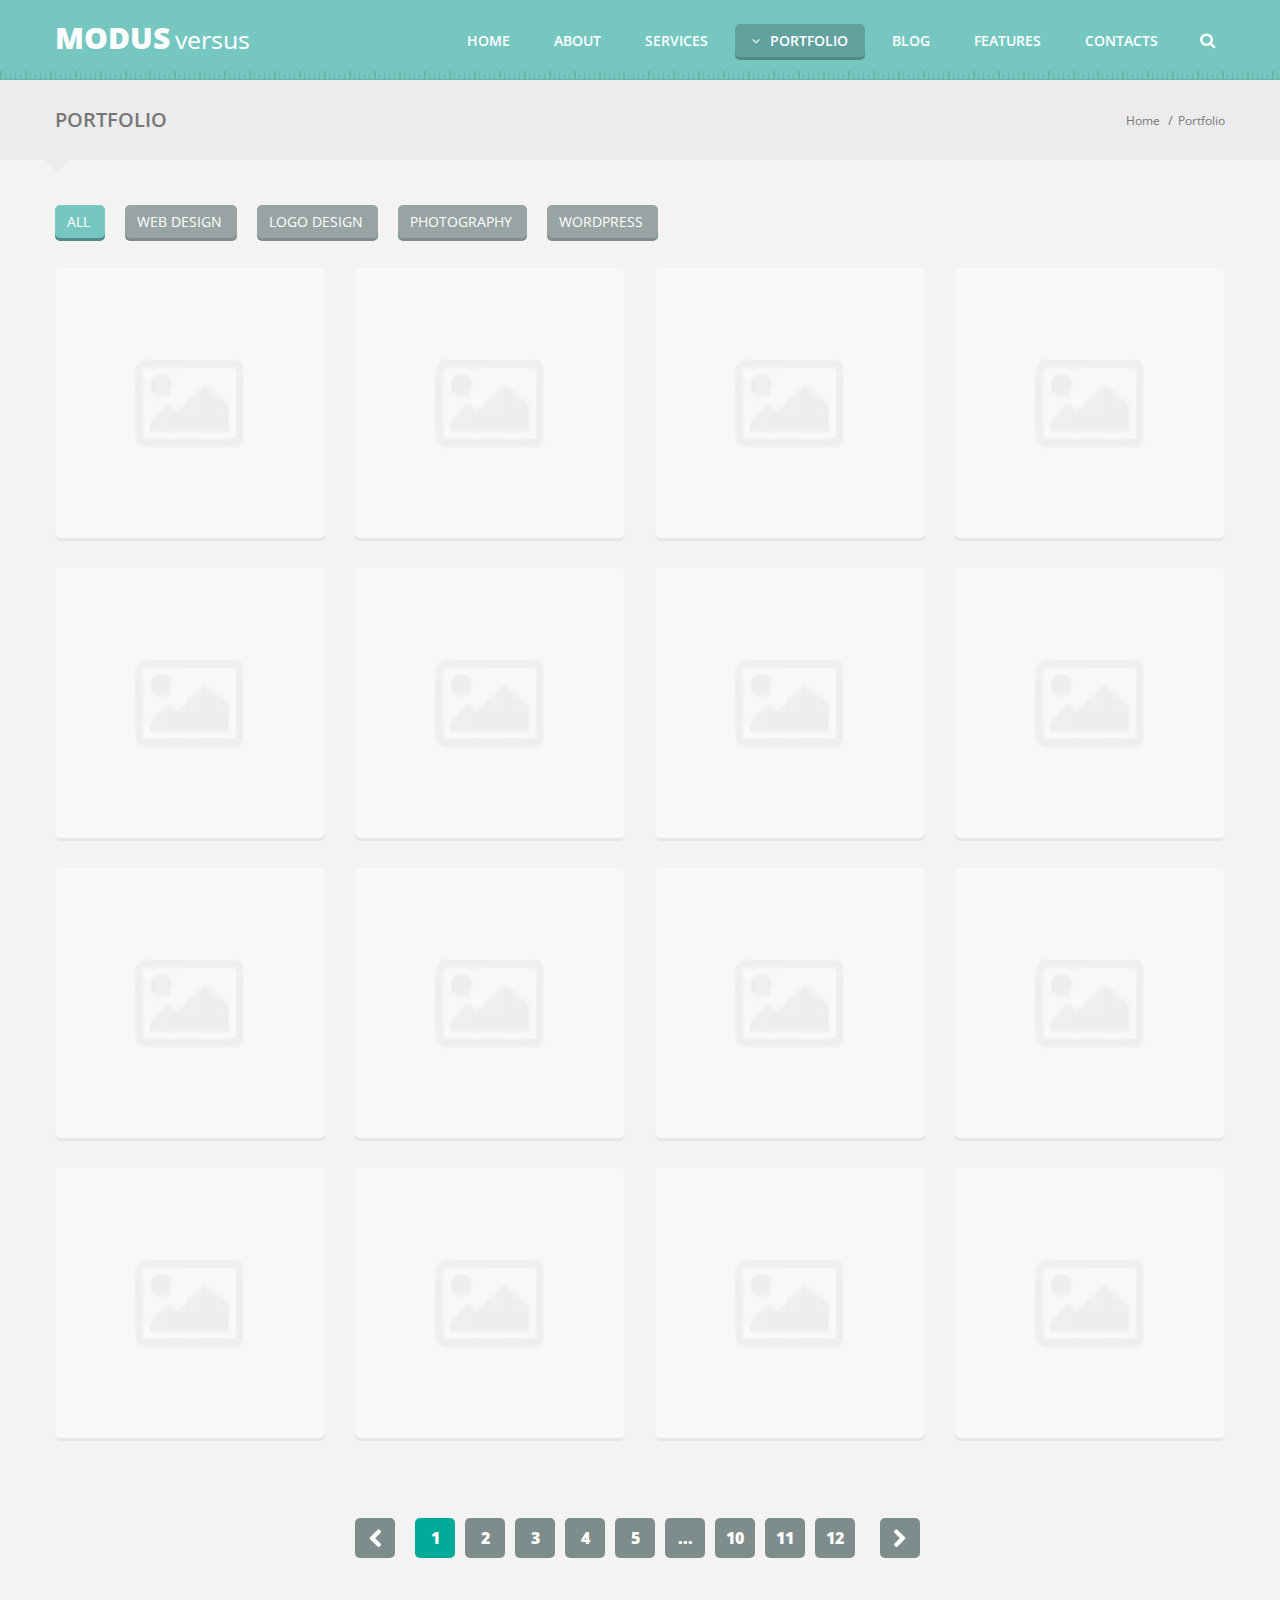
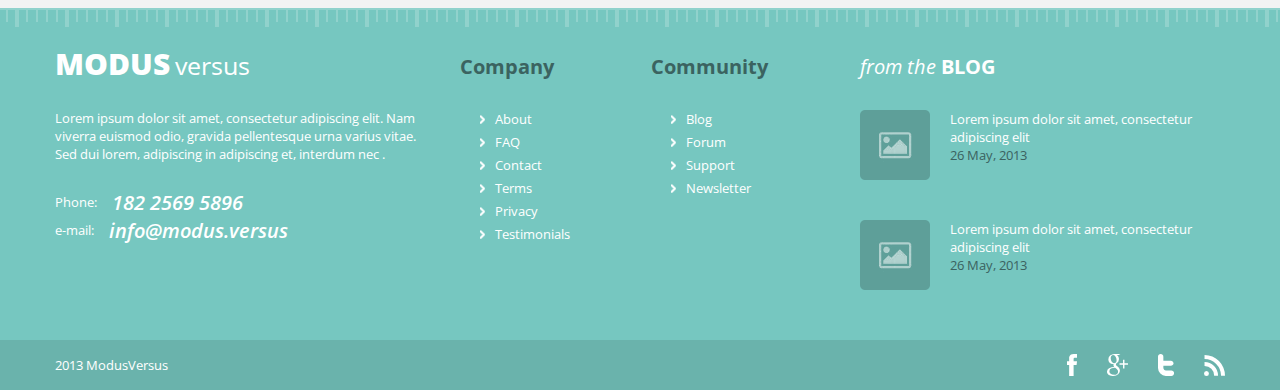
<file: portfolio-4col.html>
<!DOCTYPE html><html lang="en"><head>	<meta charset="UTF-8">	<meta http-equiv="X-UA-Compatible" content="IE=edge">	<meta name="viewport" content="width=device-width, initial-scale=1.0">	<link rel="stylesheet" href="css/main.min.css">	<title>Corporative WebSite</title></head><body>	<div class="wrapper">		<!-- Header -->		<header class="header">			<div class="header__container container">				<div class="header__logo-box logo-box">					<a class="header__logo logo" href="#">MODUS<span class="logo__last-piece">versus</span></a>				</div>				<nav class="header__menu menu">					<ul class="menu__list">						<li class="menu__list-item">							<a class="menu__list-link" href="index.html">Home</a>						</li>						<li class="menu__list-item">							<a class="menu__list-link" href="about.html">About</a>						</li>						<li class="menu__list-item">							<a class="menu__list-link" href="services.html">services</a>						</li>						<li class="menu__list-item menu__list-portfolio menu__page--active">							<a class="menu__list-link menu__link-portfolio" href="#">portfolio</a>							<div class="menu__submenu-box">								<ul class="menu__submenu">									<li class="menu__submenu-item">										<a class="menu__submenu-link" href="portfolio-1col.html">Portfolio 1 column page</a>									</li>									<li class="menu__submenu-item">										<a class="menu__submenu-link" href="portfolio-2col.html">Portfolio 2 column page</a>									</li>									<li class="menu__submenu-item">										<a class="menu__submenu-link" href="portfolio-3col.html">Portfolio 3 column page</a>									</li>									<li class="menu__submenu-item">										<a class="menu__submenu-link" href="#">Portfolio 4 column page</a>									</li>								</ul>							</div>						</li>						<li class="menu__list-item">							<a class="menu__list-link" href="blog.html">blog</a>						</li>						<li class="menu__list-item">							<a class="menu__list-link" href="features.html">features</a>						</li>						<li class="menu__list-item">							<a class="menu__list-link" href="contacts.html">contacts</a>						</li>					</ul>				</nav>				<form class="header__search-box">					<input class="header__search-input" type="search" placeholder="Search?">					<input class="header__search-btn" type="submit" value="">					<picture><source srcset="images/icons/search.svg" type="image/webp"><img class="header__search-img" src="images/icons/search.svg" alt="search"></picture>				</form>				<div class="menu-icon">					<span></span>					<span></span>					<span></span>				</div>			</div>		</header>		<!-- Main -->		<main class="main">			<section class="breadcrumbs">				<div class="breadcrumbs__container container">					<h5 class="breadcrumbs__title">						Portfolio					</h5>					<ul class="breadcrumbs__list">						<li class="breadcrumbs__list-item">							<a class="breadcrumbs__list-link" href="#">Home</a>						</li>						<li class="breadcrumbs__list-item">							<a class="breadcrumbs__list-link" href="#">Portfolio</a>						</li>					</ul>				</div>			</section>			<section class="portfolio-cols portfolio">				<div class="portfolio-cols__container container">					<div class="portfolio__nav-items">						<button class="portfolio__nav-item" data-filter="all">all</button>						<button class="portfolio__nav-item" data-filter=".portfolio__web-design">web design</button>						<button class="portfolio__nav-item" data-filter=".portfolio__logo-design">logo design</button>						<button class="portfolio__nav-item" data-filter=".portfolio__photography">photography</button>						<button class="portfolio__nav-item" data-filter=".portfolio__wordpress">wordpress</button>					</div>					<div class="portfolio-cols__items portfolio-cols__4cols portfolio__items">						<div class="portfolio-cols__item mix portfolio__web-design">							<a class="portfolio-cols__item-link" href="#">								<picture><source srcset="images/portfolio/4cols/empty.webp" type="image/webp"><img class="portfolio-cols__item-img" src="images/portfolio/4cols/empty.png" alt="image"></picture>							</a>							<div class="portfolio-cols__item-content">								<div class="portfolio-cols__links-box portfolio-cols__4cols-links">									<a class="portfolio-cols__icon-link" href="#">										<picture><source srcset="images/icons/eye.svg" type="image/webp"><img class="portfolio-cols__icon-img" src="images/icons/eye.svg" alt="icon"></picture>									</a>									<a class="portfolio-cols__icon-link" href="#">										<picture><source srcset="images/icons/chain.svg" type="image/webp"><img class="portfolio-cols__icon-img" src="images/icons/chain.svg" alt="icon"></picture>									</a>								</div>								<h5 class="portfolio-cols__item-title">Lorem ipsum</h5>							</div>						</div>						<div class="portfolio-cols__item mix portfolio__web-design">							<a class="portfolio-cols__item-link" href="#">								<picture><source srcset="images/portfolio/4cols/empty.webp" type="image/webp"><img class="portfolio-cols__item-img" src="images/portfolio/4cols/empty.png" alt="image"></picture>							</a>							<div class="portfolio-cols__item-content">								<div class="portfolio-cols__links-box portfolio-cols__4cols-links">									<a class="portfolio-cols__icon-link" href="#">										<picture><source srcset="images/icons/eye.svg" type="image/webp"><img class="portfolio-cols__icon-img" src="images/icons/eye.svg" alt="icon"></picture>									</a>									<a class="portfolio-cols__icon-link" href="#">										<picture><source srcset="images/icons/chain.svg" type="image/webp"><img class="portfolio-cols__icon-img" src="images/icons/chain.svg" alt="icon"></picture>									</a>								</div>								<h5 class="portfolio-cols__item-title">Lorem ipsum</h5>							</div>						</div>						<div class="portfolio-cols__item mix portfolio__web-design">							<a class="portfolio-cols__item-link" href="#">								<picture><source srcset="images/portfolio/4cols/empty.webp" type="image/webp"><img class="portfolio-cols__item-img" src="images/portfolio/4cols/empty.png" alt="image"></picture>							</a>							<div class="portfolio-cols__item-content">								<div class="portfolio-cols__links-box portfolio-cols__4cols-links">									<a class="portfolio-cols__icon-link" href="#">										<picture><source srcset="images/icons/eye.svg" type="image/webp"><img class="portfolio-cols__icon-img" src="images/icons/eye.svg" alt="icon"></picture>									</a>									<a class="portfolio-cols__icon-link" href="#">										<picture><source srcset="images/icons/chain.svg" type="image/webp"><img class="portfolio-cols__icon-img" src="images/icons/chain.svg" alt="icon"></picture>									</a>								</div>								<h5 class="portfolio-cols__item-title">Lorem ipsum</h5>							</div>						</div>						<div class="portfolio-cols__item mix portfolio__web-design">							<a class="portfolio-cols__item-link" href="#">								<picture><source srcset="images/portfolio/4cols/empty.webp" type="image/webp"><img class="portfolio-cols__item-img" src="images/portfolio/4cols/empty.png" alt="image"></picture>							</a>							<div class="portfolio-cols__item-content">								<div class="portfolio-cols__links-box portfolio-cols__4cols-links">									<a class="portfolio-cols__icon-link" href="#">										<picture><source srcset="images/icons/eye.svg" type="image/webp"><img class="portfolio-cols__icon-img" src="images/icons/eye.svg" alt="icon"></picture>									</a>									<a class="portfolio-cols__icon-link" href="#">										<picture><source srcset="images/icons/chain.svg" type="image/webp"><img class="portfolio-cols__icon-img" src="images/icons/chain.svg" alt="icon"></picture>									</a>								</div>								<h5 class="portfolio-cols__item-title">Lorem ipsum</h5>							</div>						</div>						<div class="portfolio-cols__item mix portfolio__logo-design">							<a class="portfolio-cols__item-link" href="#">								<picture><source srcset="images/portfolio/4cols/empty.webp" type="image/webp"><img class="portfolio-cols__item-img" src="images/portfolio/4cols/empty.png" alt="image"></picture>							</a>							<div class="portfolio-cols__item-content">								<div class="portfolio-cols__links-box portfolio-cols__4cols-links">									<a class="portfolio-cols__icon-link" href="#">										<picture><source srcset="images/icons/eye.svg" type="image/webp"><img class="portfolio-cols__icon-img" src="images/icons/eye.svg" alt="icon"></picture>									</a>									<a class="portfolio-cols__icon-link" href="#">										<picture><source srcset="images/icons/chain.svg" type="image/webp"><img class="portfolio-cols__icon-img" src="images/icons/chain.svg" alt="icon"></picture>									</a>								</div>								<h5 class="portfolio-cols__item-title">Lorem ipsum</h5>							</div>						</div>						<div class="portfolio-cols__item mix portfolio__logo-design">							<a class="portfolio-cols__item-link" href="#">								<picture><source srcset="images/portfolio/4cols/empty.webp" type="image/webp"><img class="portfolio-cols__item-img" src="images/portfolio/4cols/empty.png" alt="image"></picture>							</a>							<div class="portfolio-cols__item-content">								<div class="portfolio-cols__links-box portfolio-cols__4cols-links">									<a class="portfolio-cols__icon-link" href="#">										<picture><source srcset="images/icons/eye.svg" type="image/webp"><img class="portfolio-cols__icon-img" src="images/icons/eye.svg" alt="icon"></picture>									</a>									<a class="portfolio-cols__icon-link" href="#">										<picture><source srcset="images/icons/chain.svg" type="image/webp"><img class="portfolio-cols__icon-img" src="images/icons/chain.svg" alt="icon"></picture>									</a>								</div>								<h5 class="portfolio-cols__item-title">Lorem ipsum</h5>							</div>						</div>						<div class="portfolio-cols__item mix portfolio__logo-design">							<a class="portfolio-cols__item-link" href="#">								<picture><source srcset="images/portfolio/4cols/empty.webp" type="image/webp"><img class="portfolio-cols__item-img" src="images/portfolio/4cols/empty.png" alt="image"></picture>							</a>							<div class="portfolio-cols__item-content">								<div class="portfolio-cols__links-box portfolio-cols__4cols-links">									<a class="portfolio-cols__icon-link" href="#">										<picture><source srcset="images/icons/eye.svg" type="image/webp"><img class="portfolio-cols__icon-img" src="images/icons/eye.svg" alt="icon"></picture>									</a>									<a class="portfolio-cols__icon-link" href="#">										<picture><source srcset="images/icons/chain.svg" type="image/webp"><img class="portfolio-cols__icon-img" src="images/icons/chain.svg" alt="icon"></picture>									</a>								</div>								<h5 class="portfolio-cols__item-title">Lorem ipsum</h5>							</div>						</div>						<div class="portfolio-cols__item mix portfolio__logo-design">							<a class="portfolio-cols__item-link" href="#">								<picture><source srcset="images/portfolio/4cols/empty.webp" type="image/webp"><img class="portfolio-cols__item-img" src="images/portfolio/4cols/empty.png" alt="image"></picture>							</a>							<div class="portfolio-cols__item-content">								<div class="portfolio-cols__links-box portfolio-cols__4cols-links">									<a class="portfolio-cols__icon-link" href="#">										<picture><source srcset="images/icons/eye.svg" type="image/webp"><img class="portfolio-cols__icon-img" src="images/icons/eye.svg" alt="icon"></picture>									</a>									<a class="portfolio-cols__icon-link" href="#">										<picture><source srcset="images/icons/chain.svg" type="image/webp"><img class="portfolio-cols__icon-img" src="images/icons/chain.svg" alt="icon"></picture>									</a>								</div>								<h5 class="portfolio-cols__item-title">Lorem ipsum</h5>							</div>						</div>						<div class="portfolio-cols__item mix portfolio__photography">							<a class="portfolio-cols__item-link" href="#">								<picture><source srcset="images/portfolio/4cols/empty.webp" type="image/webp"><img class="portfolio-cols__item-img" src="images/portfolio/4cols/empty.png" alt="image"></picture>							</a>							<div class="portfolio-cols__item-content">								<div class="portfolio-cols__links-box portfolio-cols__4cols-links">									<a class="portfolio-cols__icon-link" href="#">										<picture><source srcset="images/icons/eye.svg" type="image/webp"><img class="portfolio-cols__icon-img" src="images/icons/eye.svg" alt="icon"></picture>									</a>									<a class="portfolio-cols__icon-link" href="#">										<picture><source srcset="images/icons/chain.svg" type="image/webp"><img class="portfolio-cols__icon-img" src="images/icons/chain.svg" alt="icon"></picture>									</a>								</div>								<h5 class="portfolio-cols__item-title">Lorem ipsum</h5>							</div>						</div>						<div class="portfolio-cols__item mix portfolio__photography">							<a class="portfolio-cols__item-link" href="#">								<picture><source srcset="images/portfolio/4cols/empty.webp" type="image/webp"><img class="portfolio-cols__item-img" src="images/portfolio/4cols/empty.png" alt="image"></picture>							</a>							<div class="portfolio-cols__item-content">								<div class="portfolio-cols__links-box portfolio-cols__4cols-links">									<a class="portfolio-cols__icon-link" href="#">										<picture><source srcset="images/icons/eye.svg" type="image/webp"><img class="portfolio-cols__icon-img" src="images/icons/eye.svg" alt="icon"></picture>									</a>									<a class="portfolio-cols__icon-link" href="#">										<picture><source srcset="images/icons/chain.svg" type="image/webp"><img class="portfolio-cols__icon-img" src="images/icons/chain.svg" alt="icon"></picture>									</a>								</div>								<h5 class="portfolio-cols__item-title">Lorem ipsum</h5>							</div>						</div>						<div class="portfolio-cols__item mix portfolio__photography">							<a class="portfolio-cols__item-link" href="#">								<picture><source srcset="images/portfolio/4cols/empty.webp" type="image/webp"><img class="portfolio-cols__item-img" src="images/portfolio/4cols/empty.png" alt="image"></picture>							</a>							<div class="portfolio-cols__item-content">								<div class="portfolio-cols__links-box portfolio-cols__4cols-links">									<a class="portfolio-cols__icon-link" href="#">										<picture><source srcset="images/icons/eye.svg" type="image/webp"><img class="portfolio-cols__icon-img" src="images/icons/eye.svg" alt="icon"></picture>									</a>									<a class="portfolio-cols__icon-link" href="#">										<picture><source srcset="images/icons/chain.svg" type="image/webp"><img class="portfolio-cols__icon-img" src="images/icons/chain.svg" alt="icon"></picture>									</a>								</div>								<h5 class="portfolio-cols__item-title">Lorem ipsum</h5>							</div>						</div>						<div class="portfolio-cols__item mix portfolio__photography">							<a class="portfolio-cols__item-link" href="#">								<picture><source srcset="images/portfolio/4cols/empty.webp" type="image/webp"><img class="portfolio-cols__item-img" src="images/portfolio/4cols/empty.png" alt="image"></picture>							</a>							<div class="portfolio-cols__item-content">								<div class="portfolio-cols__links-box portfolio-cols__4cols-links">									<a class="portfolio-cols__icon-link" href="#">										<picture><source srcset="images/icons/eye.svg" type="image/webp"><img class="portfolio-cols__icon-img" src="images/icons/eye.svg" alt="icon"></picture>									</a>									<a class="portfolio-cols__icon-link" href="#">										<picture><source srcset="images/icons/chain.svg" type="image/webp"><img class="portfolio-cols__icon-img" src="images/icons/chain.svg" alt="icon"></picture>									</a>								</div>								<h5 class="portfolio-cols__item-title">Lorem ipsum</h5>							</div>						</div>						<div class="portfolio-cols__item mix portfolio__wordpress">							<a class="portfolio-cols__item-link" href="#">								<picture><source srcset="images/portfolio/4cols/empty.webp" type="image/webp"><img class="portfolio-cols__item-img" src="images/portfolio/4cols/empty.png" alt="image"></picture>							</a>							<div class="portfolio-cols__item-content">								<div class="portfolio-cols__links-box portfolio-cols__4cols-links">									<a class="portfolio-cols__icon-link" href="#">										<picture><source srcset="images/icons/eye.svg" type="image/webp"><img class="portfolio-cols__icon-img" src="images/icons/eye.svg" alt="icon"></picture>									</a>									<a class="portfolio-cols__icon-link" href="#">										<picture><source srcset="images/icons/chain.svg" type="image/webp"><img class="portfolio-cols__icon-img" src="images/icons/chain.svg" alt="icon"></picture>									</a>								</div>								<h5 class="portfolio-cols__item-title">Lorem ipsum</h5>							</div>						</div>						<div class="portfolio-cols__item mix portfolio__wordpress">							<a class="portfolio-cols__item-link" href="#">								<picture><source srcset="images/portfolio/4cols/empty.webp" type="image/webp"><img class="portfolio-cols__item-img" src="images/portfolio/4cols/empty.png" alt="image"></picture>							</a>							<div class="portfolio-cols__item-content">								<div class="portfolio-cols__links-box portfolio-cols__4cols-links">									<a class="portfolio-cols__icon-link" href="#">										<picture><source srcset="images/icons/eye.svg" type="image/webp"><img class="portfolio-cols__icon-img" src="images/icons/eye.svg" alt="icon"></picture>									</a>									<a class="portfolio-cols__icon-link" href="#">										<picture><source srcset="images/icons/chain.svg" type="image/webp"><img class="portfolio-cols__icon-img" src="images/icons/chain.svg" alt="icon"></picture>									</a>								</div>								<h5 class="portfolio-cols__item-title">Lorem ipsum</h5>							</div>						</div>						<div class="portfolio-cols__item mix portfolio__wordpress">							<a class="portfolio-cols__item-link" href="#">								<picture><source srcset="images/portfolio/4cols/empty.webp" type="image/webp"><img class="portfolio-cols__item-img" src="images/portfolio/4cols/empty.png" alt="image"></picture>							</a>							<div class="portfolio-cols__item-content">								<div class="portfolio-cols__links-box portfolio-cols__4cols-links">									<a class="portfolio-cols__icon-link" href="#">										<picture><source srcset="images/icons/eye.svg" type="image/webp"><img class="portfolio-cols__icon-img" src="images/icons/eye.svg" alt="icon"></picture>									</a>									<a class="portfolio-cols__icon-link" href="#">										<picture><source srcset="images/icons/chain.svg" type="image/webp"><img class="portfolio-cols__icon-img" src="images/icons/chain.svg" alt="icon"></picture>									</a>								</div>								<h5 class="portfolio-cols__item-title">Lorem ipsum</h5>							</div>						</div>						<div class="portfolio-cols__item mix portfolio__wordpress">							<a class="portfolio-cols__item-link" href="#">								<picture><source srcset="images/portfolio/4cols/empty.webp" type="image/webp"><img class="portfolio-cols__item-img" src="images/portfolio/4cols/empty.png" alt="image"></picture>							</a>							<div class="portfolio-cols__item-content">								<div class="portfolio-cols__links-box portfolio-cols__4cols-links">									<a class="portfolio-cols__icon-link" href="#">										<picture><source srcset="images/icons/eye.svg" type="image/webp"><img class="portfolio-cols__icon-img" src="images/icons/eye.svg" alt="icon"></picture>									</a>									<a class="portfolio-cols__icon-link" href="#">										<picture><source srcset="images/icons/chain.svg" type="image/webp"><img class="portfolio-cols__icon-img" src="images/icons/chain.svg" alt="icon"></picture>									</a>								</div>								<h5 class="portfolio-cols__item-title">Lorem ipsum</h5>							</div>						</div>					</div>				</div>			</section>			<!-- Pagination -->			<div class="portfolio-pagination container">				<div class="portfolio-pagination__container pagination">					<a class="pagination__arrow-link pagination__arrow-link--left pagination__box-link" href="#">						<picture><source srcset="images/icons/left-arrow-white.svg" type="image/webp"><img class="pagination__arrow-img" src="images/icons/left-arrow-white.svg" alt="arrow"></picture>					</a>					<ul class="pagination__list">						<li class="pagination__list-item">							<a class="pagination__list-link pagination__list-link--active pagination__box-link" href="#">1</a>						</li>						<li class="pagination__list-item">							<a class="pagination__list-link pagination__box-link" href="#">2</a>						</li>						<li class="pagination__list-item">							<a class="pagination__list-link pagination__box-link" href="#">3</a>						</li>						<li class="pagination__list-item">							<a class="pagination__list-link pagination__box-link" href="#">4</a>						</li>						<li class="pagination__list-item">							<a class="pagination__list-link pagination__box-link" href="#">5</a>						</li>						<li class="pagination__list-item"><span class="pagination__box-link">...</span></li>						<li class="pagination__list-item">							<a class="pagination__list-link pagination__box-link" href="#">10</a>						</li>						<li class="pagination__list-item">							<a class="pagination__list-link pagination__box-link" href="#">11</a>						</li>						<li class="pagination__list-item">							<a class="pagination__list-link pagination__box-link" href="#">12</a>						</li>					</ul>					<a class="pagination__arrow-link pagination__arrow-link--right pagination__box-link" href="#">						<picture><source srcset="images/icons/right-arrow-white.svg" type="image/webp"><img class="pagination__arrow-img" src="images/icons/right-arrow-white.svg" alt="arrow"></picture>					</a>				</div>			</div>		</main>		<!-- Footer -->		<footer class="footer">	<div class="footer__top">		<div class="footer__top-container container">			<div class="footer__info-box">				<div class="footer__logo-box logo-box footer__title">					<a class="footer__logo logo" href="#">MODUS<span class="logo__last-piece">versus</span></a>				</div>				<div class="footer__info-text">					Lorem ipsum dolor sit amet, consectetur adipiscing elit. Nam viverra euismod odio, gravida pellentesque urna varius vitae. Sed dui lorem, adipiscing in adipiscing et, interdum nec .				</div>				<div class="footer__info-phone">					Phone: <span class="footer__info-phone--num">182 2569 5896</span>				</div>				<div class="footer__info-email">					e-mail: <span class="footer__info-email--num">info@modus.versus</span>				</div>			</div>			<div class="footer__top-lists">				<div class="footer__com-box">					<h3 class="footer__com-title footer__company-title footer__title">						Company					</h3>					<ul class="footer__com-list footer__company-list">						<li class="footer__com-item">							<a class="footer__com-link" href="#">About</a>						</li>						<li class="footer__com-item">							<a class="footer__com-link" href="#">FAQ</a>						</li>						<li class="footer__com-item">							<a class="footer__com-link" href="#">Contact</a>						</li>						<li class="footer__com-item">							<a class="footer__com-link" href="#">Terms</a>						</li>						<li class="footer__com-item">							<a class="footer__com-link" href="#">Privacy</a>						</li>						<li class="footer__com-item">							<a class="footer__com-link" href="#">Testimonials</a>						</li>					</ul>				</div>				<div class="footer__com-box">					<h3 class="footer__com-title footer__community-title footer__title">						Community					</h3>					<ul class="footer__com-list footer__community-list">						<li class="footer__com-item">							<a class="footer__com-link" href="#">Blog</a>						</li>						<li class="footer__com-item">							<a class="footer__com-link" href="#">Forum</a>						</li>						<li class="footer__com-item">							<a class="footer__com-link" href="#">Support</a>						</li>						<li class="footer__com-item">							<a class="footer__com-link" href="#">Newsletter</a>						</li>					</ul>				</div>			</div>			<div class="footer__blog-box">				<h3 class="footer__blog-title footer__title">					from the <span class="footer__blog-title--last">BLOG</span>				</h3>				<div class="footer__blog-items">					<a class="footer__blog-item" href="#">						<div class="footer__blog-image">							<picture><source srcset="images/icons/small-empty-icon.webp" type="image/webp"><img class="footer__blog-img" src="images/icons/small-empty-icon.png" alt="image"></picture>						</div>						<div class="footer__blog-info">							<p class="footer__blog-text">								Lorem ipsum dolor sit amet, consectetur adipiscing elit							</p>							<p class="footer__blog-date">								26 May, 2013							</p>						</div>					</a>					<a class="footer__blog-item" href="#">						<div class="footer__blog-image">							<picture><source srcset="images/icons/small-empty-icon.webp" type="image/webp"><img class="footer__blog-img" src="images/icons/small-empty-icon.png" alt="image"></picture>						</div>						<div class="footer__blog-info">							<p class="footer__blog-text">								Lorem ipsum dolor sit amet, consectetur adipiscing elit							</p>							<p class="footer__blog-date">								26 May, 2013							</p>						</div>					</a>				</div>			</div>		</div>	</div>	<div class="footer__bottom">		<div class="footer__bottom-container container">			<div class="footer__bottom-text">				2013 ModusVersus			</div>			<div class="footer__bottom-socials">				<a class="footer__bottom-link" href="#">					<picture><source srcset="images/icons/social/facebook-footer.svg" type="image/webp"><img class="footer__link-img" src="images/icons/social/facebook-footer.svg" alt="facebook"></picture>				</a>				<a class="footer__bottom-link" href="#">					<picture><source srcset="images/icons/social/google-footer.svg" type="image/webp"><img class="footer__link-img" src="images/icons/social/google-footer.svg" alt="google"></picture>				</a>				<a class="footer__bottom-link" href="#">					<picture><source srcset="images/icons/social/twitter-footer.svg" type="image/webp"><img class="footer__link-img" src="images/icons/social/twitter-footer.svg" alt="twitter"></picture>				</a>				<a class="footer__bottom-link" href="#">					<picture><source srcset="images/icons/social/path-footer.svg" type="image/webp"><img class="footer__link-img" src="images/icons/social/path-footer.svg" alt="path"></picture>				</a>			</div>		</div>	</div></footer>	</div>	<script src="js/main.min.js"></script></body></html>
</file>
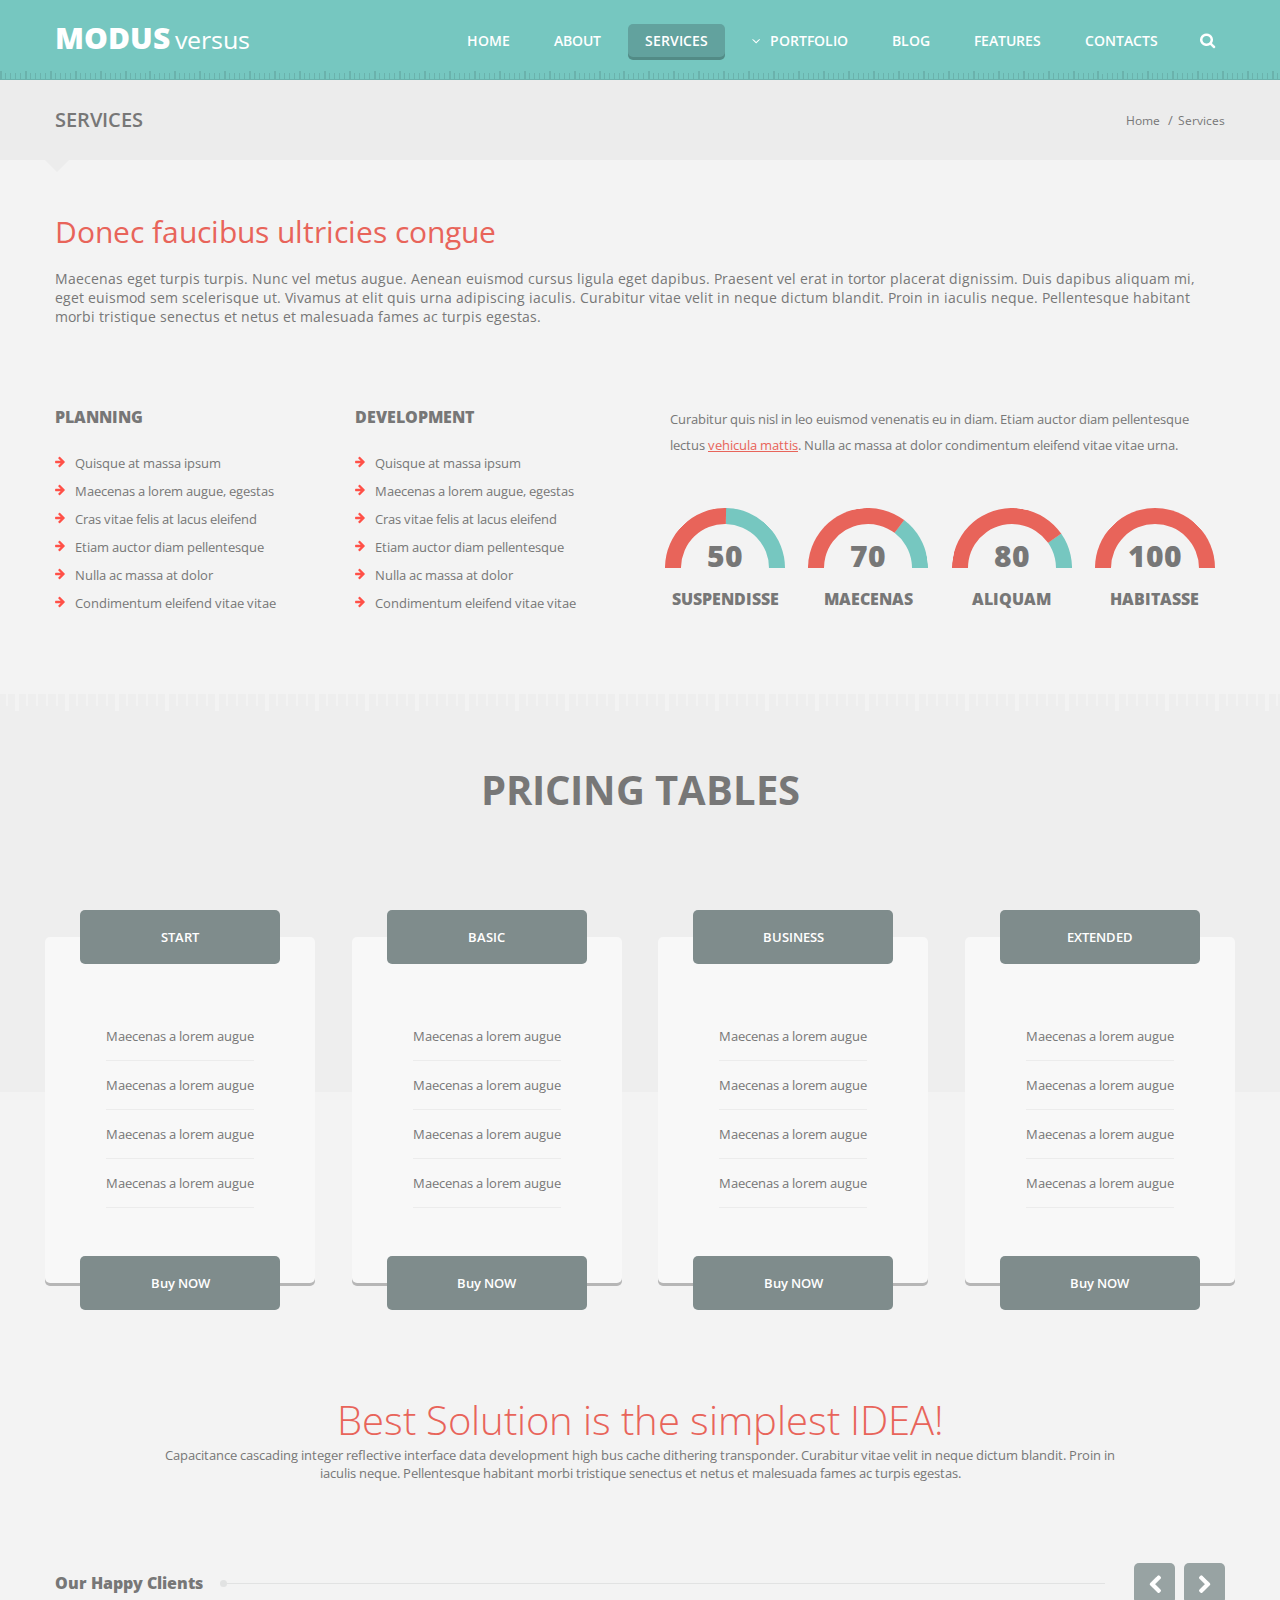
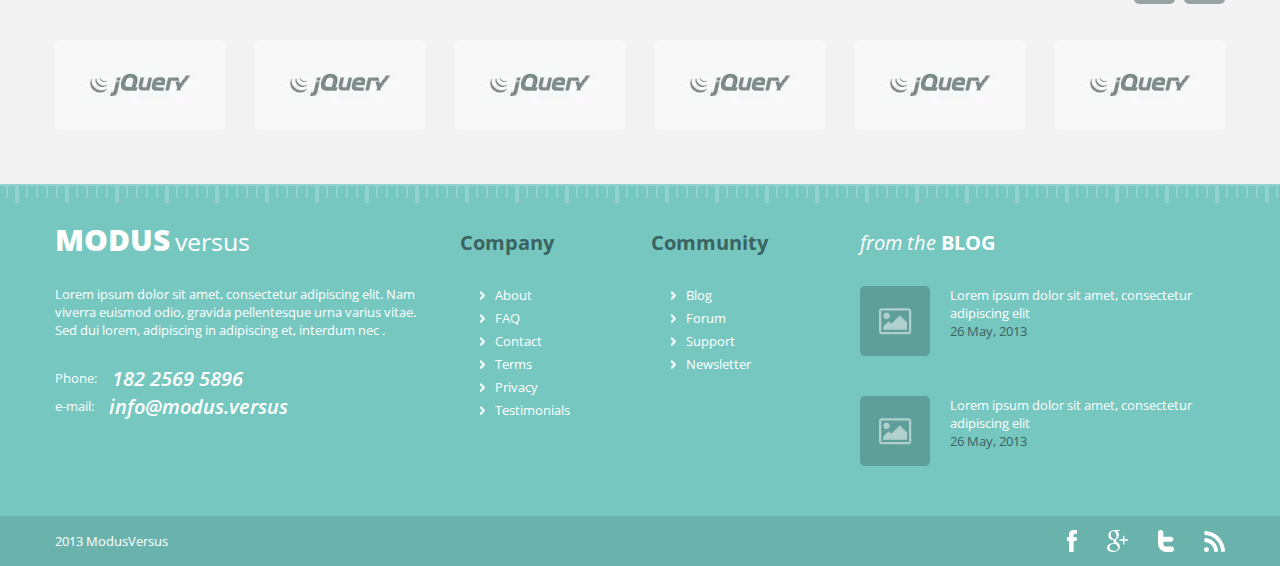
<file: services.html>
<!DOCTYPE html><html lang="en"><head>	<meta charset="UTF-8">	<meta http-equiv="X-UA-Compatible" content="IE=edge">	<meta name="viewport" content="width=device-width, initial-scale=1.0">	<link rel="stylesheet" href="css/main.min.css">	<title>Corporative WebSite</title></head><body>	<div class="wrapper">		<!-- Header -->		<header class="header">			<div class="header__container container">				<div class="header__logo-box logo-box">					<a class="header__logo logo" href="#">MODUS<span class="logo__last-piece">versus</span></a>				</div>				<nav class="header__menu menu">					<ul class="menu__list">						<li class="menu__list-item">							<a class="menu__list-link" href="index.html">Home</a>						</li>						<li class="menu__list-item">							<a class="menu__list-link" href="about.html">About</a>						</li>						<li class="menu__list-item menu__page--active">							<a class="menu__list-link" href="#">services</a>						</li>						<li class="menu__list-item menu__list-portfolio">							<a class="menu__list-link menu__link-portfolio" href="#">portfolio</a>							<div class="menu__submenu-box">								<ul class="menu__submenu">									<li class="menu__submenu-item">										<a class="menu__submenu-link" href="portfolio-1col.html">Portfolio 1 column page</a>									</li>									<li class="menu__submenu-item">										<a class="menu__submenu-link" href="portfolio-2col.html">Portfolio 2 column page</a>									</li>									<li class="menu__submenu-item">										<a class="menu__submenu-link" href="portfolio-3col.html">Portfolio 3 column page</a>									</li>									<li class="menu__submenu-item">										<a class="menu__submenu-link" href="portfolio-4col.html">Portfolio 4 column page</a>									</li>								</ul>							</div>						</li>						<li class="menu__list-item">							<a class="menu__list-link" href="blog.html">blog</a>						</li>						<li class="menu__list-item">							<a class="menu__list-link" href="features.html">features</a>						</li>						<li class="menu__list-item">							<a class="menu__list-link" href="contacts.html">contacts</a>						</li>					</ul>				</nav>				<form class="header__search-box">					<input class="header__search-input" type="search" placeholder="Search?">					<input class="header__search-btn" type="submit" value="">					<picture><source srcset="images/icons/search.svg" type="image/webp"><img class="header__search-img" src="images/icons/search.svg" alt="search"></picture>				</form>				<div class="menu-icon">					<span></span>					<span></span>					<span></span>				</div>			</div>		</header>		<!-- Main -->		<main class="main">			<section class="breadcrumbs">				<div class="breadcrumbs__container container">					<h3 class="breadcrumbs__title">						services					</h3>					<ul class="breadcrumbs__list">						<li class="breadcrumbs__list-item">							<a class="breadcrumbs__list-link" href="#">Home</a>						</li>						<li class="breadcrumbs__list-item">							<a class="breadcrumbs__list-link" href="#">Services</a>						</li>					</ul>				</div>			</section>			<section class="services">				<div class="services__container container">					<div class="about__title-box">						<h3 class="about__title">							Donec faucibus ultricies congue						</h3>						<p class="services__text about__text">							Maecenas eget turpis turpis. Nunc vel metus augue. Aenean euismod cursus ligula eget dapibus. Praesent vel erat in tortor placerat dignissim. Duis dapibus aliquam mi, eget euismod sem scelerisque ut. Vivamus at elit quis urna adipiscing iaculis. Curabitur vitae velit in neque dictum blandit. Proin in iaculis neque. Pellentesque habitant morbi tristique senectus et netus et malesuada fames ac turpis egestas.						</p>					</div>					<div class="services__questions questions">						<div class="questions__choose questions-box">							<h4 class="services__questions-title questions__title">								Planning							</h4>							<ul class="questions__choose-list">								<li class="questions__choose-item">									<a class="questions__choose-link" href="#">Quisque at massa ipsum</a>								</li>								<li class="questions__choose-item">									<a class="questions__choose-link" href="#">Maecenas a lorem augue, egestas</a>								</li>								<li class="questions__choose-item">									<a class="questions__choose-link" href="#">Cras vitae felis at lacus eleifend</a>								</li>								<li class="questions__choose-item">									<a class="questions__choose-link" href="#">Etiam auctor diam pellentesque</a>								</li>								<li class="questions__choose-item">									<a class="questions__choose-link" href="#">Nulla ac massa at dolor</a>								</li>								<li class="questions__choose-item">									<a class="questions__choose-link" href="#">Condimentum eleifend vitae vitae</a>								</li>							</ul>						</div>						<div class="questions__choose questions-box">							<h4 class="services__questions-title questions__title">								Development							</h4>							<ul class="questions__choose-list">								<li class="questions__choose-item">									<a class="questions__choose-link" href="#">Quisque at massa ipsum</a>								</li>								<li class="questions__choose-item">									<a class="questions__choose-link" href="#">Maecenas a lorem augue, egestas</a>								</li>								<li class="questions__choose-item">									<a class="questions__choose-link" href="#">Cras vitae felis at lacus eleifend</a>								</li>								<li class="questions__choose-item">									<a class="questions__choose-link" href="#">Etiam auctor diam pellentesque</a>								</li>								<li class="questions__choose-item">									<a class="questions__choose-link" href="#">Nulla ac massa at dolor</a>								</li>								<li class="questions__choose-item">									<a class="questions__choose-link" href="#">Condimentum eleifend vitae vitae</a>								</li>							</ul>						</div>						<div class="questions__info">							<p class="services__questions-text questions__info-text">								Curabitur quis nisl in leo euismod venenatis eu in diam. Etiam auctor diam pellentesque lectus <a class="questions__info-text--link" href="#">vehicula mattis</a>. Nulla ac massa at dolor condimentum eleifend vitae vitae urna.							</p>							<div class="questions__info-charts">								<div class="questions__info-chart">									<div class="questions__chart-decor">										<span class="questions__chart-decor--inner questions__chart-decor--suspendisse"></span>									</div>									<div class="questions__chart-value">										50									</div>									<div class="questions__chart-title">										suspendisse									</div>								</div>								<div class="questions__info-chart">									<div class="questions__chart-decor">										<span class="questions__chart-decor--inner questions__chart-decor--maecenas"></span>									</div>									<div class="questions__chart-value">										70									</div>									<div class="questions__chart-title">										maecenas									</div>								</div>								<div class="questions__info-chart">									<div class="questions__chart-decor">										<span class="questions__chart-decor--inner questions__chart-decor--aliquam"></span>									</div>									<div class="questions__chart-value">										80									</div>									<div class="questions__chart-title">										aliquam									</div>								</div>								<div class="questions__info-chart">									<div class="questions__chart-decor">										<span class="questions__chart-decor--inner questions__chart-decor--habitasse"></span>									</div>									<div class="questions__chart-value">										100									</div>									<div class="questions__chart-title">										habitasse									</div>								</div>							</div>						</div>					</div>				</div>			</section>			<!-- Pricing Tables -->			<section class="tables">				<div class="tables__container container">					<h3 class="tables__title">						Pricing tables					</h3>					<div class="tables__items gallery__items">						<div class="tables__item-box gallery__item-box">							<a class="tables__item gallery__item" href="#">								<ul class="tables__item-list">									<li class="tables__list-item">Maecenas a lorem augue</li>									<li class="tables__list-item">Maecenas a lorem augue</li>									<li class="tables__list-item">Maecenas a lorem augue</li>									<li class="tables__list-item">Maecenas a lorem augue</li>								</ul>							</a>							<a class="tables__top-btn btn-more" href="#">start</a>							<a class="tables__item-btn btn-more gallery__item-btn" href="#">Buy NOW</a>						</div>						<div class="tables__item-box gallery__item-box">							<a class="tables__item gallery__item" href="#">								<ul class="tables__item-list">									<li class="tables__list-item">Maecenas a lorem augue</li>									<li class="tables__list-item">Maecenas a lorem augue</li>									<li class="tables__list-item">Maecenas a lorem augue</li>									<li class="tables__list-item">Maecenas a lorem augue</li>								</ul>							</a>							<a class="tables__top-btn btn-more" href="#">basic</a>							<a class="tables__item-btn btn-more gallery__item-btn" href="#">Buy NOW</a>						</div>						<div class="tables__item-box gallery__item-box">							<a class="tables__item gallery__item" href="#">								<ul class="tables__item-list">									<li class="tables__list-item">Maecenas a lorem augue</li>									<li class="tables__list-item">Maecenas a lorem augue</li>									<li class="tables__list-item">Maecenas a lorem augue</li>									<li class="tables__list-item">Maecenas a lorem augue</li>								</ul>							</a>							<a class="tables__top-btn btn-more" href="#">business</a>							<a class="tables__item-btn btn-more gallery__item-btn" href="#">Buy NOW</a>						</div>						<div class="tables__item-box gallery__item-box">							<a class="tables__item gallery__item" href="#">								<ul class="tables__item-list">									<li class="tables__list-item">Maecenas a lorem augue</li>									<li class="tables__list-item">Maecenas a lorem augue</li>									<li class="tables__list-item">Maecenas a lorem augue</li>									<li class="tables__list-item">Maecenas a lorem augue</li>								</ul>							</a>							<a class="tables__top-btn btn-more" href="#">extended</a>							<a class="tables__item-btn btn-more gallery__item-btn" href="#">Buy NOW</a>						</div>					</div>				</div>			</section>			<!-- Solution -->			<section class="services__solution solution">				<div class="solution__container container">					<h3 class="solution__title">						Best Solution is the simplest IDEA!					</h3>					<p class="solution__text">						Capacitance cascading integer reflective interface data development high bus cache dithering transponder. Curabitur vitae velit in neque dictum blandit. Proin in iaculis neque. Pellentesque habitant morbi tristique senectus et netus et malesuada fames ac turpis egestas.					</p>				</div>			</section>			<!-- Clients -->			<section class="clients">				<div class="clients__container container">					<div class="clients__title-box questions__title">						<h4 class="clients__title">our happy clients</h4>						<span class="clients__title-decor clients__title-decor--circle"></span>						<span class="clients__title-decor clients__title-decor--line"></span>					</div>					<div class="clients__slider">						<div class="clients__item">							<picture><source srcset="images/home/slides/jquery.webp" type="image/webp"><img class="clients__item-img" src="images/home/slides/jquery.png" alt="image"></picture>						</div>						<div class="clients__item">							<picture><source srcset="images/home/slides/jquery.webp" type="image/webp"><img class="clients__item-img" src="images/home/slides/jquery.png" alt="image"></picture>						</div>						<div class="clients__item">							<picture><source srcset="images/home/slides/jquery.webp" type="image/webp"><img class="clients__item-img" src="images/home/slides/jquery.png" alt="image"></picture>						</div>						<div class="clients__item">							<picture><source srcset="images/home/slides/jquery.webp" type="image/webp"><img class="clients__item-img" src="images/home/slides/jquery.png" alt="image"></picture>						</div>						<div class="clients__item">							<picture><source srcset="images/home/slides/jquery.webp" type="image/webp"><img class="clients__item-img" src="images/home/slides/jquery.png" alt="image"></picture>						</div>						<div class="clients__item">							<picture><source srcset="images/home/slides/jquery.webp" type="image/webp"><img class="clients__item-img" src="images/home/slides/jquery.png" alt="image"></picture>						</div>						<div class="clients__item">							<picture><source srcset="images/home/slides/jquery.webp" type="image/webp"><img class="clients__item-img" src="images/home/slides/jquery.png" alt="image"></picture>						</div>					</div>				</div>			</section>		</main>		<!-- Footer -->		<footer class="footer">	<div class="footer__top">		<div class="footer__top-container container">			<div class="footer__info-box">				<div class="footer__logo-box logo-box footer__title">					<a class="footer__logo logo" href="#">MODUS<span class="logo__last-piece">versus</span></a>				</div>				<div class="footer__info-text">					Lorem ipsum dolor sit amet, consectetur adipiscing elit. Nam viverra euismod odio, gravida pellentesque urna varius vitae. Sed dui lorem, adipiscing in adipiscing et, interdum nec .				</div>				<div class="footer__info-phone">					Phone: <span class="footer__info-phone--num">182 2569 5896</span>				</div>				<div class="footer__info-email">					e-mail: <span class="footer__info-email--num">info@modus.versus</span>				</div>			</div>			<div class="footer__top-lists">				<div class="footer__com-box">					<h3 class="footer__com-title footer__company-title footer__title">						Company					</h3>					<ul class="footer__com-list footer__company-list">						<li class="footer__com-item">							<a class="footer__com-link" href="#">About</a>						</li>						<li class="footer__com-item">							<a class="footer__com-link" href="#">FAQ</a>						</li>						<li class="footer__com-item">							<a class="footer__com-link" href="#">Contact</a>						</li>						<li class="footer__com-item">							<a class="footer__com-link" href="#">Terms</a>						</li>						<li class="footer__com-item">							<a class="footer__com-link" href="#">Privacy</a>						</li>						<li class="footer__com-item">							<a class="footer__com-link" href="#">Testimonials</a>						</li>					</ul>				</div>				<div class="footer__com-box">					<h3 class="footer__com-title footer__community-title footer__title">						Community					</h3>					<ul class="footer__com-list footer__community-list">						<li class="footer__com-item">							<a class="footer__com-link" href="#">Blog</a>						</li>						<li class="footer__com-item">							<a class="footer__com-link" href="#">Forum</a>						</li>						<li class="footer__com-item">							<a class="footer__com-link" href="#">Support</a>						</li>						<li class="footer__com-item">							<a class="footer__com-link" href="#">Newsletter</a>						</li>					</ul>				</div>			</div>			<div class="footer__blog-box">				<h3 class="footer__blog-title footer__title">					from the <span class="footer__blog-title--last">BLOG</span>				</h3>				<div class="footer__blog-items">					<a class="footer__blog-item" href="#">						<div class="footer__blog-image">							<picture><source srcset="images/icons/small-empty-icon.webp" type="image/webp"><img class="footer__blog-img" src="images/icons/small-empty-icon.png" alt="image"></picture>						</div>						<div class="footer__blog-info">							<p class="footer__blog-text">								Lorem ipsum dolor sit amet, consectetur adipiscing elit							</p>							<p class="footer__blog-date">								26 May, 2013							</p>						</div>					</a>					<a class="footer__blog-item" href="#">						<div class="footer__blog-image">							<picture><source srcset="images/icons/small-empty-icon.webp" type="image/webp"><img class="footer__blog-img" src="images/icons/small-empty-icon.png" alt="image"></picture>						</div>						<div class="footer__blog-info">							<p class="footer__blog-text">								Lorem ipsum dolor sit amet, consectetur adipiscing elit							</p>							<p class="footer__blog-date">								26 May, 2013							</p>						</div>					</a>				</div>			</div>		</div>	</div>	<div class="footer__bottom">		<div class="footer__bottom-container container">			<div class="footer__bottom-text">				2013 ModusVersus			</div>			<div class="footer__bottom-socials">				<a class="footer__bottom-link" href="#">					<picture><source srcset="images/icons/social/facebook-footer.svg" type="image/webp"><img class="footer__link-img" src="images/icons/social/facebook-footer.svg" alt="facebook"></picture>				</a>				<a class="footer__bottom-link" href="#">					<picture><source srcset="images/icons/social/google-footer.svg" type="image/webp"><img class="footer__link-img" src="images/icons/social/google-footer.svg" alt="google"></picture>				</a>				<a class="footer__bottom-link" href="#">					<picture><source srcset="images/icons/social/twitter-footer.svg" type="image/webp"><img class="footer__link-img" src="images/icons/social/twitter-footer.svg" alt="twitter"></picture>				</a>				<a class="footer__bottom-link" href="#">					<picture><source srcset="images/icons/social/path-footer.svg" type="image/webp"><img class="footer__link-img" src="images/icons/social/path-footer.svg" alt="path"></picture>				</a>			</div>		</div>	</div></footer>	</div>	<script src="js/main.min.js"></script></body></html>
</file>
<file: css/main.min.css>
@import url(https://fonts.googleapis.com/css?family=Open+Sans:300,regular,italic,600,600italic,700,700italic,800,800italic&display=swap);html{-webkit-box-sizing:border-box;box-sizing:border-box}*,::after,::before{-webkit-box-sizing:inherit;box-sizing:inherit}ol[class],ul[class]{padding:0}blockquote,body,dd,dl,figcaption,figure,h1,h2,h3,h4,h5,h6,li,ol,p,ul{margin:0;font-family:inherit;font-weight:inherit}ul[class]{list-style:none}img{max-width:100%;display:block}button,input,select,textarea{font:inherit}a{text-decoration:none;color:inherit}.features-slider__items .slick-slide{border-radius:5px;-webkit-box-shadow:0 3px 0 0 #e5e6e6;box-shadow:0 3px 0 0 #e5e6e6;margin-top:3px;margin-bottom:3px;position:relative;overflow:hidden}.solution__title{font-family:'Open Sans',sans-serif;font-weight:300}.blog-sidebar__posts-date,.footer,.footer__blog-title,.logo__last-piece,.portfolio-1col__item-text,body{font-family:'Open Sans',sans-serif;font-weight:400}.header__search-input::-webkit-input-placeholder{font-family:'Open Sans',sans-serif;font-weight:600}.header__search-input::-moz-placeholder{font-family:'Open Sans',sans-serif;font-weight:600}.header__search-input:-ms-input-placeholder{font-family:'Open Sans',sans-serif;font-weight:600}.header__search-input::-ms-input-placeholder{font-family:'Open Sans',sans-serif;font-weight:600}.blog-sidebar__list,.blog-single__social-title,.blog__content-title,.breadcrumbs__title,.btn-more,.comments__title,.contacts__address-title,.contacts__form-btn,.contacts__form-title,.footer__info-email--num,.footer__info-phone--num,.galleries__item-title,.header__container,.header__search-input::placeholder,.home-services__more-title,.portfolio-1col__container,.portfolio-cols__item-title,.questions__blockquote-name,.why-modus__title{font-family:'Open Sans',sans-serif;font-weight:600}.blog__btn-open,.comments__user-name,.features-slider__title,.footer__blog-title--last,.footer__com-title,.tables__title,.team__title{font-family:'Open Sans',sans-serif;font-weight:700}.accordion__item-title,.blog-sidebar__title,.blog__box-number,.headlines__box-title,.home-services__item-title,.home-slider__title,.logo,.pagination__box-link,.questions__chart-title,.questions__chart-value,.questions__title,.sidebar-gallery__title,.table__header,.tabs__link{font-family:'Open Sans',sans-serif;font-weight:800}body,html{height:100%;scroll-behavior:smooth}body{font-size:13px;position:relative;color:#777;background-color:#f3f3f3}body.lock{overflow:hidden}.wrapper{display:-webkit-box;display:-ms-flexbox;display:flex;-webkit-box-orient:vertical;-webkit-box-direction:normal;-ms-flex-direction:column;flex-direction:column;margin:0 auto;max-width:1500px;min-width:320px;min-height:100%;position:relative;overflow:hidden}.big-slider{position:relative;z-index:1}.big-slider__items{position:relative;max-width:100%}.big-slider__items .slick-dots{display:-webkit-box;display:-ms-flexbox;display:flex;-webkit-box-pack:center;-ms-flex-pack:center;justify-content:center;-webkit-box-align:center;-ms-flex-align:center;align-items:center;min-height:60px}.big-slider__items .slick-dots li{margin:20px 5px 0;width:60px;height:35px;cursor:pointer}.big-slider__items .slick-dots button{content:"";width:100%;height:5px;font-size:0;border:none;margin-top:0;padding:0;background-color:#b0b8b9;cursor:pointer}.big-slider__items .slick-active button{background-color:#e8645a}.big-slider__item{display:-webkit-box!important;display:-ms-flexbox!important;display:flex!important}.big-slider__box{text-align:center}.big-slider__btn{width:50px;height:60px;display:-webkit-box;display:-ms-flexbox;display:flex;-webkit-box-pack:center;-ms-flex-pack:center;justify-content:center;-webkit-box-align:center;-ms-flex-align:center;align-items:center;border:none;background-color:#e8645a;position:absolute;top:calc(50% - 60px);z-index:9;cursor:pointer;-webkit-transition:all .4s;-o-transition:all .4s;transition:all .4s}.big-slider__btn--left{left:0;border-top-right-radius:5px;border-bottom-right-radius:5px}.big-slider__btn--right{right:0;margin-left:5px;border-top-left-radius:5px;border-bottom-left-radius:5px}.big-slider__btn:hover{background-color:#76c7c0}.breadcrumbs{background-color:#ececec}.breadcrumbs__container{min-height:80px;display:-webkit-box;display:-ms-flexbox;display:flex;-webkit-box-pack:justify;-ms-flex-pack:justify;justify-content:space-between;-webkit-box-align:center;-ms-flex-align:center;align-items:center;position:relative}.breadcrumbs__container::before{content:"";width:24px;height:12px;display:block;border-top:12px solid #ececec;border-left:12px solid transparent;border-right:12px solid transparent;position:absolute;bottom:-12px;left:0}.breadcrumbs__title{font-size:20px;line-height:16px;text-transform:uppercase}.breadcrumbs__list{display:-webkit-box;display:-ms-flexbox;display:flex}.breadcrumbs__list-item::after{content:"/";margin:5px}.breadcrumbs__list-item:last-child::after{display:none}.breadcrumbs__list-link{font-size:12px}.breadcrumbs__list-link:hover{text-decoration:underline}.logo{font-size:30px;line-height:22px;display:inline-block;color:#fff}.logo__last-piece{font-size:25px;padding-left:5px}.btn-more{width:200px;height:54px;display:-webkit-box;display:-ms-flexbox;display:flex;-webkit-box-pack:center;-ms-flex-pack:center;justify-content:center;-webkit-box-align:center;-ms-flex-align:center;align-items:center;border-radius:5px;white-space:nowrap;color:#fff;cursor:pointer;-webkit-box-flex:0;-ms-flex:0 0 auto;flex:0 0 auto;-webkit-transition:all .4s;-o-transition:all .4s;transition:all .4s}.container{max-width:1190px;padding:0 10px;margin:0 auto}.questions{display:-webkit-box;display:-ms-flexbox;display:flex;-webkit-box-pack:justify;-ms-flex-pack:justify;justify-content:space-between}.questions-box{width:270px;-webkit-box-flex:0;-ms-flex:0 0 auto;flex:0 0 auto}.questions__chart-title,.questions__title{font-size:16px;line-height:13px}.questions__title{text-transform:capitalize;margin:5px 0 30px}.questions__choose-item{margin-bottom:10px;display:inline-block}.questions__arrowblue-link,.questions__check-link,.questions__choose-link,.questions__cross-link{display:-webkit-box;display:-ms-flexbox;display:flex;-webkit-box-align:center;-ms-flex-align:center;align-items:center;-webkit-transition:all .4s;-o-transition:all .4s;transition:all .4s}.questions__arrowblue-link::before,.questions__check-link::before,.questions__choose-link::before,.questions__cross-link::before{display:block;margin-right:10px}.questions__arrowblue-link:hover,.questions__check-link:hover,.questions__choose-link:hover,.questions__cross-link:hover{color:#e8645a}.questions__choose-link::before{content:url(../images/icons/right-arrow-red.svg)}.questions__info{width:570px;padding:0 10px}.questions__info-text{line-height:2;padding:0 5px;margin-bottom:25px}.questions__info-text--link{color:#e8645a;text-decoration:underline}.questions__info-text--link{color:#e8645a;text-decoration:underline}.questions__info-text--link:hover{color:#76c7c0}.questions__info-charts{display:-webkit-box;display:-ms-flexbox;display:flex;-webkit-box-pack:justify;-ms-flex-pack:justify;justify-content:space-between}.questions__info-chart{width:120px;text-align:center;-webkit-box-flex:0;-ms-flex:0 0 auto;flex:0 0 auto;position:relative;margin-top:25px}.questions__info-chart+.questions__info-chart{margin-left:10px}.questions__chart-decor{width:120px;height:60px;overflow:hidden;position:absolute;top:0;left:calc(50% - 60px)}.questions__chart-decor--inner{width:120px;height:120px;display:block;border-left:16px solid #e8645a;border-top:16px solid #76c7c0;border-right:16px solid #76c7c0;border-bottom:16px solid #e8645a;border-radius:50%}.questions__chart-decor--suspendisse{-webkit-transform:rotate(46deg);-ms-transform:rotate(46deg);transform:rotate(46deg)}.questions__chart-decor--maecenas{-webkit-transform:rotate(82deg);-ms-transform:rotate(82deg);transform:rotate(82deg)}.questions__chart-decor--aliquam{-webkit-transform:rotate(100deg);-ms-transform:rotate(100deg);transform:rotate(100deg)}.questions__chart-decor--habitasse{-webkit-transform:rotate(135deg);-ms-transform:rotate(135deg);transform:rotate(135deg)}.questions__chart-value{font-size:30px;line-height:25px;margin-top:35px;margin-bottom:25px}.questions__chart-title{text-transform:uppercase}.questions__blockquote-text{font-style:italic;line-height:1.5;display:inline-block;padding:15px;background-color:#fff;margin-bottom:15px;position:relative}.questions__blockquote-text::before{content:"";width:24px;height:24px;display:block;position:absolute;bottom:-24px;left:25px;border-top:24px solid #fff;border-left:24px solid transparent}.questions__blockquote-name{font-size:16px;line-height:13px;display:inline-block;margin:0 0 20px 60px}.clients__container{padding:40px 10px 50px}.clients__title-box{min-height:10px;display:-webkit-box;display:-ms-flexbox;display:flex;-webkit-box-align:center;-ms-flex-align:center;align-items:center;margin-bottom:50px}.clients__title{white-space:nowrap}.clients__title-decor{display:block;background-color:#e1e2e2}.clients__title-decor--circle{width:7px;height:7px;border-radius:50%;margin-left:17px;-webkit-box-flex:0;-ms-flex:0 0 auto;flex:0 0 auto}.clients__title-decor--line{width:100%;height:1px;margin-right:120px}.clients__slider{position:relative}.clients__slider .slick-list{display:-webkit-box!important;display:-ms-flexbox!important;display:flex!important}.clients__slider .slick-track{display:-webkit-box!important;display:-ms-flexbox!important;display:flex!important;-webkit-box-pack:justify!important;-ms-flex-pack:justify!important;justify-content:space-between!important}.clients__slider .slick-slide{width:170px;margin:0 15px}.clients__slider-btn{width:41px;height:41px;position:absolute;top:-77px;border:none;border-radius:5px;background-color:#98a3a3;cursor:pointer;-webkit-transition:all .4s;-o-transition:all .4s;transition:all .4s}.clients__slider-btn--right{right:0}.clients__slider-btn--left{right:50px}.clients__slider-btn:hover{background-color:#e8645a}.clients__btn-img{-o-object-fit:cover;object-fit:cover;position:absolute;top:50%;left:50%;-webkit-transform:translate(-50%,-50%);-ms-transform:translate(-50%,-50%);transform:translate(-50%,-50%)}.gallery__items{display:-webkit-box;display:-ms-flexbox;display:flex;-webkit-box-pack:justify;-ms-flex-pack:justify;justify-content:space-between;-ms-flex-wrap:wrap;flex-wrap:wrap;-webkit-transition:all .4s;-o-transition:all .4s;transition:all .4s}.gallery__item-box{width:270px;position:relative;background-color:#f8f8f8;-webkit-transition:all .4s;-o-transition:all .4s;transition:all .4s}.gallery__item-box:hover{background-color:#fff}.gallery__item{height:100%;display:inline-block;position:relative;z-index:4}.gallery__item-btn{position:absolute;bottom:-27px;left:calc(50% - 100px);z-index:5}.gallery__item-btn:hover{background-color:#e8645a;-webkit-box-shadow:0 3px 0 0 #e2534b;box-shadow:0 3px 0 0 #e2534b}.video:hover .video__controls-box{visibility:visible!important;opacity:1!important}.video__container{overflow:hidden;position:relative}.video__container-video{position:relative}.video__video{width:100%;-o-object-fit:cover;object-fit:cover;border-radius:5px;-webkit-box-shadow:0 3px 0 0 #e5e6e6;box-shadow:0 3px 0 0 #e5e6e6}.video__pause-big,.video__play-big{width:100%;height:100%;display:-webkit-box;display:-ms-flexbox;display:flex;-webkit-box-pack:center;-ms-flex-pack:center;justify-content:center;-webkit-box-align:center;-ms-flex-align:center;align-items:center;border:none;background-color:transparent;position:absolute;top:0;left:0;cursor:pointer;visibility:hidden;opacity:0;-webkit-transform:scale(0);-ms-transform:scale(0);transform:scale(0);-webkit-transition:all .4s;-o-transition:all .4s;transition:all .4s}.video__play-big--active{visibility:visible;opacity:1;-webkit-transform:scale(1);-ms-transform:scale(1);transform:scale(1)}.video__pause-big--active{visibility:visible;opacity:0;-webkit-transform:scale(1);-ms-transform:scale(1);transform:scale(1)}.video__pause-big--active:hover{opacity:1}.video__play-big-img{width:80px;height:90px;-o-object-fit:cover;object-fit:cover;-webkit-filter:invert(20%);filter:invert(20%)}.video__pause-big span{width:35px;height:90px;margin:0 5px;border-radius:5px;background-color:#bebebe;-webkit-transition:all .4s;-o-transition:all .4s;transition:all .4s}.video__controls-box{max-width:100%;display:-webkit-box;display:-ms-flexbox;display:flex;-webkit-box-align:center;-ms-flex-align:center;align-items:center;border-radius:5px;background-color:#7f8c8c;color:#fff;padding:10px;position:absolute;right:20px;bottom:20px;left:20px;-webkit-box-shadow:0 0 6px 1px rgba(0,0,0,.5) inset;box-shadow:0 0 6px 1px rgba(0,0,0,.5) inset;-webkit-transition:all .4s;-o-transition:all .4s;transition:all .4s}.video__controls-box--hidden{visibility:hidden;opacity:0}.video__controls-btn{border:none;background-color:transparent;cursor:pointer;-webkit-box-flex:0;-ms-flex:0 0 auto;flex:0 0 auto}.video__controls-play{display:none;margin-right:10px}.video__controls-play--active{display:block}.video__controls-pause{display:none;margin-right:10px}.video__controls-pause span{width:5px;height:19px;display:block;margin:2px;background-color:#fff}.video__controls-pause--active{display:-webkit-box;display:-ms-flexbox;display:flex}.video__progressbar-container{position:relative}.video__progressbar{width:430px;height:12px;border:0;border-radius:15px;margin-right:10px;background-color:#b9b9b9;position:relative}.video__progressbar-dot{content:"";width:20px;height:20px;display:block;border-radius:50%;position:absolute;background-color:grey}.video__progressbar::-webkit-progress-bar{width:430px;height:12px;border:0;border-radius:15px;margin-right:10px;background-color:#b9b9b9;position:relative}.video__progressbar::-webkit-progress-value{border-radius:15px;background-color:#e8645a;position:relative}.video__progressbar::-moz-progress-bar{border-radius:15px;background-color:#e8645a;position:relative}.video__timers-box{display:-webkit-box;display:-ms-flexbox;display:flex;-webkit-box-flex:0;-ms-flex:0 0 auto;flex:0 0 auto}.video__currenttime-box,.video__durationtime-box{display:-webkit-box;display:-ms-flexbox;display:flex;-webkit-box-pack:start;-ms-flex-pack:start;justify-content:flex-start}.video__durationtime-box{margin-right:10px}.video__time{display:inline-block;font-size:14px;color:#fff;-webkit-box-flex:0;-ms-flex:0 0 auto;flex:0 0 auto}.video__controls-fullscreen{margin-left:auto}.portfolio__nav-items{display:-webkit-box;display:-ms-flexbox;display:flex;-ms-flex-wrap:wrap;flex-wrap:wrap;-webkit-box-pack:start;-ms-flex-pack:start;justify-content:flex-start;-webkit-box-align:center;-ms-flex-align:center;align-items:center;margin-bottom:15px;white-space:nowrap}.portfolio__nav-item{display:block;margin-right:20px;margin-bottom:15px;padding:7px 15px 7px 12px;font-size:14px;text-transform:uppercase;color:#fff;border:none;border-radius:5px;background-color:#98a3a3;-webkit-box-shadow:0 3px 0 0 #7f8c8c;box-shadow:0 3px 0 0 #7f8c8c;cursor:pointer;-webkit-transition:all .4s;-o-transition:all .4s;transition:all .4s}.portfolio__nav-item:hover{background-color:#e8645a;-webkit-box-shadow:0 3px 0 0 #e2534b;box-shadow:0 3px 0 0 #e2534b}.pagination{display:-webkit-box;display:-ms-flexbox;display:flex}.pagination__box-link{width:40px;height:40px;font-size:16px;display:-webkit-box;display:-ms-flexbox;display:flex;-webkit-box-pack:center;-ms-flex-pack:center;justify-content:center;-webkit-box-align:center;-ms-flex-align:center;align-items:center;color:#fff;margin-bottom:10px;border-radius:5px;background-color:#7f8c8c;-webkit-transition:all .4s;-o-transition:all .4s;transition:all .4s}.pagination__box-link:hover{background-color:#e8645a}.pagination__arrow-link{-webkit-box-flex:0;-ms-flex:0 0 auto;flex:0 0 auto}.pagination__arrow-link--left{margin-right:20px}.pagination__arrow-link--right{margin-left:15px}.pagination__list{display:-webkit-box;display:-ms-flexbox;display:flex}.pagination__list-item{margin-right:10px}.pagination__list-link--active{background-color:#0a9!important}.main{-webkit-box-flex:1;-ms-flex:1 0 auto;flex:1 0 auto}.footer{-webkit-box-flex:0;-ms-flex:0 0 auto;flex:0 0 auto}.slick-slider{position:relative;display:block;-webkit-box-sizing:border-box;box-sizing:border-box;-webkit-touch-callout:none;-webkit-user-select:none;-moz-user-select:none;-ms-user-select:none;user-select:none;-ms-touch-action:pan-y;touch-action:pan-y;-webkit-tap-highlight-color:transparent}.slick-list{position:relative;overflow:hidden;display:block;margin:0;padding:0}.slick-list:focus{outline:0}.slick-list.dragging{cursor:pointer;cursor:hand}.slick-slider .slick-list,.slick-slider .slick-track{-webkit-transform:translate3d(0,0,0);-ms-transform:translate3d(0,0,0);transform:translate3d(0,0,0)}.slick-track{position:relative;left:0;top:0;display:block;margin-left:auto;margin-right:auto}.slick-track:after,.slick-track:before{content:"";display:table}.slick-track:after{clear:both}.slick-loading .slick-track{visibility:hidden}.slick-slide{float:left;height:100%;min-height:1px;display:none}[dir=rtl] .slick-slide{float:right}.slick-slide img{display:block}.slick-slide.slick-loading img{display:none}.slick-slide.dragging img{pointer-events:none}.slick-initialized .slick-slide{display:block}.slick-loading .slick-slide{visibility:hidden}.slick-vertical .slick-slide{display:block;height:auto;border:1px solid transparent}.slick-arrow.slick-hidden{display:none}.header{position:relative;background-color:#76c7c0;min-width:320px;background-image:url(../images/header-decor-bg.svg);background-position:bottom center;background-repeat:repeat-x;background-size:initial}.header__container{min-height:80px;display:-webkit-box;display:-ms-flexbox;display:flex;-webkit-box-pack:justify;-ms-flex-pack:justify;justify-content:space-between;-webkit-box-align:center;-ms-flex-align:center;align-items:center;position:relative;z-index:7}.header__container::before{content:"";position:absolute;top:0;left:0;width:100%;height:100%;background-color:transparent;z-index:-1}.header__logo-box{position:relative;z-index:10}.header__search-box{height:30px;display:-webkit-box;display:-ms-flexbox;display:flex;-webkit-box-align:center;-ms-flex-align:center;align-items:center;position:absolute;top:calc(50% - 14px);right:10px;padding:9px;border-radius:5px;z-index:11;-webkit-transition:all .4s;-o-transition:all .4s;transition:all .4s;cursor:pointer}.header__search-input{display:block;margin-right:15px;padding-left:15px;border-radius:50px;border:none;display:-webkit-box;display:-ms-flexbox;display:flex;-webkit-box-align:center;-ms-flex-align:center;align-items:center;position:absolute;right:25px;-webkit-transform:scale(0);-ms-transform:scale(0);transform:scale(0);-webkit-transition:all .4s;-o-transition:all .4s;transition:all .4s}.header__search-input--active{-webkit-transform:scale(1);-ms-transform:scale(1);transform:scale(1)}.header__search-input::-webkit-input-placeholder{font-style:italic;color:#c9c9c9}.header__search-input::-moz-placeholder{font-style:italic;color:#c9c9c9}.header__search-input:-ms-input-placeholder{font-style:italic;color:#c9c9c9}.header__search-input::-ms-input-placeholder{font-style:italic;color:#c9c9c9}.header__search-input::placeholder{font-style:italic;color:#c9c9c9}.header__search-btn{position:fixed;top:-5000%;left:-5000%}.header__search-img{-o-object-fit:cover;object-fit:cover}.menu{font-size:14px;margin-right:45px;position:relative;z-index:10;-webkit-transition:all .6s;-o-transition:all .6s;transition:all .6s}.menu__page--active{border-radius:5px;background-color:#62a29e!important;-webkit-box-shadow:0 3px 0 0 #528b86!important;box-shadow:0 3px 0 0 #528b86!important}.menu__list{display:-webkit-box;display:-ms-flexbox;display:flex;-webkit-box-pack:end;-ms-flex-pack:end;justify-content:flex-end;-ms-flex-wrap:wrap;flex-wrap:wrap;font-size:14px;text-transform:uppercase;color:#fff}.menu__list-item{margin:0 5px;position:relative;cursor:pointer;-webkit-transition:all .5s;-o-transition:all .5s;transition:all .5s}.menu__list-item--active{border-radius:5px;background-color:#e8645a;-webkit-box-shadow:0 3px 0 0 #e2534b;box-shadow:0 3px 0 0 #e2534b}.menu__list-item:hover{border-radius:5px;background-color:#e8645a;-webkit-box-shadow:0 3px 0 0 #e2534b;box-shadow:0 3px 0 0 #e2534b}.menu__list-portfolio:hover .menu__submenu-box{visibility:visible;opacity:1;-webkit-transform:scale(1);-ms-transform:scale(1);transform:scale(1)}.menu__list-link{display:block;padding:7px 17px;-webkit-transition:all .5s;-o-transition:all .5s;transition:all .5s}.menu__link-portfolio::before{content:"";background-image:url(../images/icons/small-arrow-bottom.svg);width:8px;height:5px;display:inline-block;margin-right:10px;margin-bottom:2px;cursor:pointer}.menu__submenu-box{display:block;position:absolute;top:30px;left:0;padding-top:15px;z-index:-1;visibility:hidden;opacity:0;-webkit-transform:scale(0);-ms-transform:scale(0);transform:scale(0);-webkit-transition:all .4s;-o-transition:all .4s;transition:all .4s}.menu__submenu-box--active{visibility:visible;opacity:1;-webkit-transform:scale(1);-ms-transform:scale(1);transform:scale(1)}.menu__submenu{text-transform:none;border-radius:5px;border:5px solid #e2534b;background-color:#e2534b;display:block;position:relative;-webkit-transition:all .4s;-o-transition:all .4s;transition:all .4s;z-index:10}.menu__submenu::before{content:"";position:absolute;top:-10px;left:10px;width:12px;height:6px;border-left:6px solid transparent;border-right:6px solid transparent;border-bottom:6px solid #bd4343}.menu__submenu-item+.menu__submenu-item{margin-top:5px}.menu__submenu-item{display:inline-block}.menu__submenu-link{display:inline-block;white-space:nowrap;padding:7px 17px;border-radius:3px;background-color:#e8645a;-webkit-transition:all .4s;-o-transition:all .4s;transition:all .4s}.menu__submenu-link:hover{background-color:#76c7c0}.menu__submenu-link::before{content:"";background-image:url(../images/icons/small-arrow-right.svg);background-repeat:no-repeat;display:inline-block;width:4px;height:8px;margin-right:10px;margin-bottom:2px}.menu-icon{width:35px;height:25px;position:relative;margin-right:15px;cursor:pointer;display:none;z-index:10}.menu-icon span{content:"";position:absolute;width:100%;height:2px;top:calc(50% - 1px);left:0;background-color:#fff;-webkit-transition:all .4s;-o-transition:all .4s;transition:all .4s}.menu-icon span:first-child{top:0}.menu-icon span:last-child{top:auto;bottom:0}.menu-icon--active span{-webkit-transform:scale(0);-ms-transform:scale(0);transform:scale(0)}.menu-icon--active span:first-child{top:11.5px;-webkit-transform:rotate(45deg);-ms-transform:rotate(45deg);transform:rotate(45deg)}.menu-icon--active span:last-child{bottom:11.5px;-webkit-transform:rotate(-45deg);-ms-transform:rotate(-45deg);transform:rotate(-45deg)}.home-slider__item{min-height:500px;padding:20px 80px;-webkit-box-pack:center!important;-ms-flex-pack:center!important;justify-content:center!important;-webkit-box-align:center!important;-ms-flex-align:center!important;align-items:center!important;color:#fff;background-color:#7f8c8c}.home-slider__box{max-width:470px}.home-slider__title{font-size:50px;line-height:45px;display:inline-block;margin-bottom:10px;border-radius:5px;background-color:#e8645a;padding:5px 15px}.home-slider__text{display:block;font-size:16px;border-radius:5px;padding:5px 15px;background-color:#3f4646}.home-slider__btn{width:50px;height:60px;display:-webkit-box;display:-ms-flexbox;display:flex;-webkit-box-pack:center;-ms-flex-pack:center;justify-content:center;-webkit-box-align:center;-ms-flex-align:center;align-items:center;border:none;background-color:#e8645a;position:absolute;top:calc(50% - 60px);z-index:9;cursor:pointer;-webkit-transition:all .4s;-o-transition:all .4s;transition:all .4s}.home-slider__btn--left{left:0;border-top-right-radius:5px;border-bottom-right-radius:5px}.home-slider__btn--right{right:0;margin-left:5px;border-top-left-radius:5px;border-bottom-left-radius:5px}.home-slider__btn:hover{background-color:#76c7c0}.home-services__more{min-height:100px;display:-webkit-box;display:-ms-flexbox;display:flex;-webkit-box-pack:justify;-ms-flex-pack:justify;justify-content:space-between;border-radius:5px;margin-bottom:50px;padding:30px 30px 20px;background-color:#ececec}.home-services__more-info{padding-right:20px}.home-services__more-title{font-size:30px;line-height:25px;margin-bottom:15px}.home-services__more-btn{font-size:20px;background-color:#e8645a;-webkit-box-shadow:0 3px 0 0 #e2534b;box-shadow:0 3px 0 0 #e2534b}.home-services__more-btn:hover{background-color:#76c7c0;-webkit-box-shadow:0 3px 0 0 #528b86;box-shadow:0 3px 0 0 #528b86}.home-services__items-more{max-width:0;max-height:0;overflow:hidden}.home-services__items-more--active{max-width:100%;max-height:100%;overflow:hidden;margin-bottom:20px}.home-services__item-box{margin-bottom:80px;text-align:center}.home-services__item-box:hover{background-color:#fff}.home-services__item-box:hover .home-services__item-img{-webkit-filter:invert(93%);filter:invert(93%)}.home-services__item{padding:52px 15px 0}.home-services__item-img{margin:0 auto;margin-bottom:16px;-webkit-transition:all .4s;-o-transition:all .4s;transition:all .4s}.home-services__item-title{font-size:16px;line-height:13px;text-transform:uppercase;margin-bottom:35px}.home-services__item-text{padding-bottom:70px}.home-services__item-btn{background-color:#76c7c0;-webkit-box-shadow:0 3px 0 0 #528b86;box-shadow:0 3px 0 0 #528b86}.why-modus{position:relative;background-image:url(../images/home/why-decor.svg);background-repeat:no-repeat;background-position:top center;background-size:auto}.why-modus__container{padding-top:70px}.why-modus__title{font-size:40px;line-height:35px;color:#e8645a;text-align:center;text-transform:uppercase;margin-bottom:10px}.why-modus__text{text-align:center;margin-bottom:70px}.why-modus__questions{padding:50px 0 10px}.slider-images__item-img{-o-object-fit:cover;object-fit:cover;image-rendering:optimizeQuality;-webkit-transition:all .4s;-o-transition:all .4s;transition:all .4s}.slider-images__items .slick-slide{-webkit-transition:all .4 ease;-o-transition:all .4 ease;transition:all .4 ease;padding:0 15px;margin:0 -35px;position:relative;z-index:4}.slider-images__items .slick-list{min-height:360px;display:-webkit-box;display:-ms-flexbox;display:flex;-webkit-box-pack:center;-ms-flex-pack:center;justify-content:center;-webkit-box-align:center;-ms-flex-align:center;align-items:center;-webkit-transition:all .4 ease;-o-transition:all .4 ease;transition:all .4 ease}.slider-images__items .slick-track{display:-webkit-box;display:-ms-flexbox;display:flex;-webkit-box-pack:center;-ms-flex-pack:center;justify-content:center;-webkit-box-align:center;-ms-flex-align:center;align-items:center;position:relative}.slider-images__items .slick-center{-webkit-transform:scale(1);-ms-transform:scale(1);transform:scale(1);position:relative;z-index:5}.slider-images__items .slick-center .slider-images__item-img{-webkit-transform:scale(1.3);-ms-transform:scale(1.3);transform:scale(1.3)}.about__container{padding-top:60px}.about__title{font-size:30px;line-height:24px;color:#e8645a;margin-bottom:25px}.about__text{font-size:14px}.about__questions{padding:70px 0}.team{padding-top:70px;background-image:url(../images/home/why-decor.svg);background-repeat:no-repeat;background-position:top center;background-size:auto}.team__container{text-align:center}.team__title{font-size:40px;line-height:33px;text-transform:uppercase;margin-bottom:80px}.team__item-box{margin-bottom:40px;border-radius:5px;-webkit-box-shadow:0 3px 0 0 #b6b6b6;box-shadow:0 3px 0 0 #b6b6b6}.team__item-box:hover .team__box-info{opacity:1;z-index:5}.team__item{display:block;position:relative;border-radius:5px;overflow:hidden}.team__item-img-box{width:100%;display:block;padding:0 0 120% 0;position:relative}.team__item-img{width:100%;height:100%;-o-object-fit:cover;object-fit:cover;position:absolute;top:0;left:0}.team__box-info{position:absolute;top:0;right:0;bottom:0;left:0;display:-webkit-box;display:-ms-flexbox;display:flex;-webkit-box-orient:vertical;-webkit-box-direction:normal;-ms-flex-direction:column;flex-direction:column;-webkit-box-pack:start;-ms-flex-pack:start;justify-content:flex-start;border-radius:5px;padding:35px 35px 50px;background-color:#76c7c0;z-index:5;opacity:0;-webkit-transition:all .4s;-o-transition:all .4s;transition:all .4s}.team__item-text{line-height:2;color:#fff;text-align:left}.team__item-text--italic{font-style:italic}.team__socials{display:-webkit-box;display:-ms-flexbox;display:flex;-ms-flex-pack:distribute;justify-content:space-around}.team__social-link{width:40px;height:40px;display:-webkit-box;display:-ms-flexbox;display:flex;-webkit-box-pack:center;-ms-flex-pack:center;justify-content:center;-webkit-box-align:center;-ms-flex-align:center;align-items:center;-webkit-box-flex:0;-ms-flex:0 0 auto;flex:0 0 auto;border-radius:5px;background-color:#81bcb6;-webkit-transition:all .4s;-o-transition:all .4s;transition:all .4s}.team__social-link:hover{background-color:#76c7c0}.team__item-btn{background-color:#98a3a3;-webkit-box-shadow:0 3px 0 0 #707070;box-shadow:0 3px 0 0 #707070}.solution{padding-top:80px;text-align:center}.solution__container{padding:0 120px}.solution__title{font-size:40px;line-height:33px;color:#e8645a;margin-bottom:10px}.solution__text{margin-bottom:50px}.services__container{padding-top:60px}.services__text{margin-bottom:10px}.services__questions{padding:70px 0}.services__questions-title{text-transform:uppercase}.tables{background-image:url(../images/home/why-decor.svg);background-repeat:no-repeat;background-position:top center;background-size:auto;text-align:center}.tables__container{padding:70px 0 0}.tables__title{font-size:40px;text-transform:uppercase;margin-bottom:80px}.tables__item-box{margin:40px 0;border-radius:5px;-webkit-box-shadow:0 3px 0 0 #b6b6b6;box-shadow:0 3px 0 0 #b6b6b6;-webkit-transition:all .4s;-o-transition:all .4s;transition:all .4s;cursor:pointer}.tables__item-box:hover{background-color:#76c7c0}.tables__item-box:hover .tables__list-item{border-bottom:1px solid #6ab3ac}.tables__item-box:hover .tables__list-item{color:#fff}.tables__item{min-height:310px;padding:75px 0}.tables__item-list{display:-webkit-box;display:-ms-flexbox;display:flex;-webkit-box-orient:vertical;-webkit-box-direction:normal;-ms-flex-direction:column;flex-direction:column;-webkit-box-pack:justify;-ms-flex-pack:justify;justify-content:space-between}.tables__list-item{display:inline-block;border-bottom:1px solid #ececec;padding:15px 0;-webkit-transition:all .4s;-o-transition:all .4s;transition:all .4s}.tables__item-btn,.tables__top-btn{background-color:#7f8c8c}.tables__top-btn{position:absolute;top:-27px;left:calc(50% - 100px);text-transform:uppercase;z-index:5}.tables__top-btn:hover{background-color:#e8645a}.portfolio{padding-top:45px}.portfolio .mixitup-control-active{background-color:#76c7c0;-webkit-box-shadow:0 3px 0 0 #528b86;box-shadow:0 3px 0 0 #528b86}.portfolio-1col__item{display:-webkit-box;display:-ms-flexbox;display:flex;-webkit-box-pack:justify;-ms-flex-pack:justify;justify-content:space-between;margin-bottom:40px}.portfolio-1col__item-link{max-width:570px;display:block;margin-right:15px}.portfolio-1col__item-img{width:100%;-o-object-fit:cover;object-fit:cover;border-radius:5px;-webkit-box-shadow:0 3px 0 0 #e5e6e6;box-shadow:0 3px 0 0 #e5e6e6}.portfolio-1col__item-content{max-width:570px;width:100%;display:-webkit-box;display:-ms-flexbox;display:flex;-webkit-box-orient:vertical;-webkit-box-direction:normal;-ms-flex-direction:column;flex-direction:column;-webkit-box-pack:justify;-ms-flex-pack:justify;justify-content:space-between}.portfolio-1col__title-link{display:inline-block;font-size:20px;line-height:150%;letter-spacing:.4px;margin-bottom:25px;-webkit-transition:all .4s;-o-transition:all .4s;transition:all .4s}.portfolio-1col__title-link:hover{color:#e8645a}.portfolio-1col__item-text{margin-bottom:auto}.portfolio-1col__item-links{display:-webkit-box;display:-ms-flexbox;display:flex;-ms-flex-wrap:wrap;flex-wrap:wrap;-webkit-box-pack:justify;-ms-flex-pack:justify;justify-content:space-between;-webkit-box-align:center;-ms-flex-align:center;align-items:center;margin-top:20px}.portfolio-1col__links-box{display:-webkit-box;display:-ms-flexbox;display:flex;-webkit-box-align:center;-ms-flex-align:center;align-items:center;margin-right:15px;margin-bottom:15px}.portfolio-1col__links-box:hover .portfolio-1col__icon-link{background-color:#e8645a}.portfolio-1col__links-box:hover .portfolio-1col__mail-link{color:#e8645a}.portfolio-1col__icon-link{width:40px;height:40px;display:-webkit-inline-box;display:-ms-inline-flexbox;display:inline-flex;-webkit-box-pack:center;-ms-flex-pack:center;justify-content:center;-webkit-box-align:center;-ms-flex-align:center;align-items:center;border-radius:5px;background-color:#528b86;-webkit-transition:all .4s;-o-transition:all .4s;transition:all .4s}.portfolio-1col__mail-link{display:inline-block;font-size:20px;line-height:150%;padding-left:10px;-webkit-transition:all .4s;-o-transition:all .4s;transition:all .4s}.portfolio-1col__btn-link{font-size:14px;text-transform:uppercase;margin-bottom:15px;background-color:#76c7c0;-webkit-box-shadow:0 3px 0 0 #528b86;box-shadow:0 3px 0 0 #528b86;-webkit-transition:all .4s;-o-transition:all .4s;transition:all .4s}.portfolio-1col__btn-link:hover{background-color:#e8645a;-webkit-box-shadow:0 3px 0 0 #e2534b;box-shadow:0 3px 0 0 #e2534b}.portfolio-cols{margin-bottom:40px}.portfolio-cols__items{display:grid;grid-gap:30px}.portfolio-cols__2cols{grid-template-columns:repeat(2,1fr)}.portfolio-cols__3cols{grid-template-columns:repeat(3,1fr)}.portfolio-cols__4cols{grid-template-columns:repeat(4,1fr)}.portfolio-cols__item{position:relative}.portfolio-cols__item-img{width:100%;-o-object-fit:cover;object-fit:cover;border-radius:5px;-webkit-box-shadow:0 3px 0 0 #e5e6e6;box-shadow:0 3px 0 0 #e5e6e6}.portfolio-cols__item-content{display:-webkit-box;display:-ms-flexbox;display:flex;-webkit-box-orient:vertical;-webkit-box-direction:normal;-ms-flex-direction:column;flex-direction:column;-webkit-box-pack:end;-ms-flex-pack:end;justify-content:flex-end;border-radius:5px;text-align:center;position:absolute;top:0;right:0;bottom:0;left:0;background-color:#76c7c0;opacity:0;-webkit-transition:all .4s;-o-transition:all .4s;transition:all .4s}.portfolio-cols__item-content:hover{opacity:1}.portfolio-cols__links-box{display:-webkit-box;display:-ms-flexbox;display:flex;-webkit-box-pack:center;-ms-flex-pack:center;justify-content:center;margin-top:auto;margin-bottom:9%}.portfolio-cols__3cols-links{margin-bottom:17%!important}.portfolio-cols__4cols-links{margin-bottom:25%!important}.portfolio-cols__icon-link{width:40px;height:40px;display:-webkit-box;display:-ms-flexbox;display:flex;-webkit-box-pack:center;-ms-flex-pack:center;justify-content:center;-webkit-box-align:center;-ms-flex-align:center;align-items:center;-webkit-box-flex:0;-ms-flex:0 0 auto;flex:0 0 auto;margin:0 5px;border-radius:5px;background-color:#76b7b1;-webkit-transition:all .4s;-o-transition:all .4s;transition:all .4s}.portfolio-cols__icon-link:hover{background-color:#e8645a}.portfolio-cols__item-title{font-size:20px;color:#fff;display:block;margin-bottom:7%;white-space:nowrap}.portfolio-pagination{margin-top:80px;margin-bottom:40px}.portfolio-pagination__container{max-width:570px;margin:0 auto}.blog{padding-top:110px}.blog__container{display:-webkit-box;display:-ms-flexbox;display:flex;-webkit-box-pack:justify;-ms-flex-pack:justify;justify-content:space-between;position:relative}.blog__items{max-width:870px;width:100%;margin-right:15px}.blog__item{display:-webkit-box;display:-ms-flexbox;display:flex;-webkit-box-pack:justify;-ms-flex-pack:justify;justify-content:space-between;margin-bottom:40px;-webkit-box-shadow:0 3px 0 0 #e5e6e6;box-shadow:0 3px 0 0 #e5e6e6}.blog__box{width:70px;margin-right:15px;display:-webkit-box;display:-ms-flexbox;display:flex;-webkit-box-orient:vertical;-webkit-box-direction:normal;-ms-flex-direction:column;flex-direction:column;text-align:center}.blog__box-inner{width:70px;text-transform:uppercase;border-radius:5px;-webkit-box-shadow:0 3px 0 0 #e5e6e6;box-shadow:0 3px 0 0 #e5e6e6;overflow:hidden;margin-bottom:15px;-webkit-box-flex:0;-ms-flex:0 0 auto;flex:0 0 auto}.blog__box-date{padding:10px 10px;background-color:#f8f8f8}.blog__box-month{font-size:20px}.blog__box-number{font-size:30px}.blog__box-link{background-color:#7f8c8c;-webkit-transition:all .4s;-o-transition:all .4s;transition:all .4s}.blog__box-link:hover{background-color:#3f3f3f}.blog__item-link{width:100%;height:100%;display:-webkit-inline-box;display:-ms-inline-flexbox;display:inline-flex;-webkit-box-pack:center;-ms-flex-pack:center;justify-content:center;-webkit-box-align:center;-ms-flex-align:center;align-items:center;padding:20px 10px}.blog__item-img{-o-object-fit:cover;object-fit:cover}.blog__content{-ms-flex-preferred-size:770px;flex-basis:770px;max-width:770px;width:100%;font-size:14px}.blog__content-video{max-width:100%;margin-bottom:30px}.blog__slider-box{width:100%}.blog__slider{margin-bottom:30px}.blog__slider .big-slider__btn{top:calc(50% - 40px);z-index:4}.blog__slider-img{-o-object-fit:cover;object-fit:cover;margin-top:3px;margin-bottom:3px;border-radius:5px;-webkit-box-shadow:0 3px 0 0 #e5e6e6;box-shadow:0 3px 0 0 #e5e6e6}.blog__content-link{display:block;margin-bottom:35px}.blog__content-img{width:100%;-o-object-fit:cover;object-fit:cover;border-radius:5px;-webkit-box-shadow:0 3px 0 0 #e5e6e6;box-shadow:0 3px 0 0 #e5e6e6}.blog__content-title{font-size:24px;line-height:30px;color:#76c7c0;display:inline-block;margin-bottom:10px;-webkit-transition:all .4s;-o-transition:all .4s;transition:all .4s}.blog__content-title:hover{color:#e8645a}.blog__content-dscr{display:-webkit-box;display:-ms-flexbox;display:flex;-webkit-box-pack:start;-ms-flex-pack:start;justify-content:flex-start;margin-bottom:20px}.blog__dscr-text{display:-webkit-box;display:-ms-flexbox;display:flex;-webkit-box-align:center;-ms-flex-align:center;align-items:center;margin-right:13px}.blog__dscr-iconclouds::before,.blog__dscr-iconlabels::before{display:block;margin-right:2px}.blog__dscr-iconlabels::before{content:url(../images/icons/labels.svg);margin-top:5px}.blog__dscr-iconclouds::before{content:url(../images/icons/clouds.svg)}.blog__dscr-link{display:inline-block;color:#e8645a;margin-left:3px;margin-right:3px;-webkit-transition:all .4s;-o-transition:all .4s;transition:all .4s}.blog__dscr-link:hover{color:#76c7c0}.blog__content-text{line-height:1.5;margin-bottom:20px}.blog__content-text--italic{font-style:italic}.blog__continue-link{color:#e8645a;display:-webkit-inline-box;display:-ms-inline-flexbox;display:inline-flex;-webkit-box-align:center;-ms-flex-align:center;align-items:center;margin-bottom:40px;-webkit-transition:all .4s;-o-transition:all .4s;transition:all .4s}.blog__continue-link:hover{color:#76c7c0}.blog__continue-link::after{content:url(../images/icons/right-arrow-red.svg);display:block;margin-top:4px;margin-left:7px;-webkit-transition:all .4s;-o-transition:all .4s;transition:all .4s}.blog__continue-link:hover::after{-webkit-filter:invert(100%);filter:invert(100%)}.blog__pagination{margin-top:30px;margin-bottom:40px}.blog__btn-open{width:188px;height:37px;display:none;font-size:22px;color:#e8645a;text-align:center;position:fixed;top:30%;right:-75px;-webkit-transform:rotate(-90deg);-ms-transform:rotate(-90deg);transform:rotate(-90deg);border-top-left-radius:5px;border-top-right-radius:5px;background-color:rgba(118,199,192,.5);z-index:6;cursor:pointer}.blog__btn-open span{display:inline-block;white-space:nowrap}.blog-sidebar{-webkit-box-flex:0;-ms-flex:0 0 270px;flex:0 0 270px;-webkit-transition:all .4s;-o-transition:all .4s;transition:all .4s}.blog-sidebar__title{font-size:16px;line-height:22px;text-transform:uppercase;color:#7f8c8c;margin-bottom:30px}.blog-sidebar__list{font-size:14px;line-height:18px;color:#e8645a}.blog-sidebar__categories{margin-bottom:45px}.blog-sidebar__categories-item{margin-bottom:15px}.blog-sidebar__categories-list{text-transform:uppercase;margin-left:10px}.blog-sidebar__categories-link{display:-webkit-inline-box;display:-ms-inline-flexbox;display:inline-flex;-webkit-transition:all .4s;-o-transition:all .4s;transition:all .4s}.blog-sidebar__categories-link:hover{color:#76c7c0}.blog-sidebar__categories-link::before{content:url(../images/icons/right-arrow-blue.svg);display:block;margin-right:10px}.blog-sidebar__posts{margin-bottom:35px}.blog-sidebar__posts-item{padding:15px 10px;border-bottom:1px solid #e5e6e6}.blog-sidebar__posts-link{display:-webkit-inline-box;display:-ms-inline-flexbox;display:inline-flex;line-height:1.5;-webkit-transition:all .4s;-o-transition:all .4s;transition:all .4s}.blog-sidebar__posts-link:hover{color:#76c7c0}.blog-sidebar__posts-link::before{content:url(../images/icons/right-arrow-thin-blue.svg);display:block;margin-right:10px}.blog-sidebar__posts-date{font-size:12px;color:#7f8c8c;display:block;margin-top:3px;margin-left:15px}.blog-sidebar__tags{margin-bottom:30px}.blog-sidebar__tags-list{display:-webkit-box;display:-ms-flexbox;display:flex;-ms-flex-wrap:wrap;flex-wrap:wrap}.blog-sidebar__tags-link{display:inline-block;font-size:14px;color:#fff;margin-right:10px;margin-bottom:10px;padding:7px 12px;border-radius:5px;background-color:#7f8c8c;-webkit-transition:all .4s;-o-transition:all .4s;transition:all .4s}.blog-sidebar__tags-link:hover{background-color:#e8645a}.blog-sidebar__archive-item{margin-bottom:10px;-webkit-transition:all .4s;-o-transition:all .4s;transition:all .4s}.blog-sidebar__archive-item:hover{color:#76c7c0}.blog-sidebar__archive-list{margin-left:10px}.blog-sidebar__archive-link{display:-webkit-inline-box;display:-ms-inline-flexbox;display:inline-flex}.blog-sidebar__archive-link::before{content:url(../images/icons/right-arrow-grey.svg);display:inline-block;margin-top:2px;margin-right:10px}.blog-single{color:#7f8c8c}.blog-single__item{display:block!important;-webkit-box-shadow:none;box-shadow:none}.blog-single__box{width:100%;display:-webkit-box!important;display:-ms-flexbox!important;display:flex!important;-ms-flex-wrap:wrap;flex-wrap:wrap}.blog-single__box-inner{-webkit-box-flex:0;-ms-flex:0 0 70px;flex:0 0 70px;margin-right:30px}.blog-single__content{max-width:870px;width:100%}.blog-single__content-title{text-align:left;padding-right:40px}.blog-single__content-dscr{padding-right:40px}.blog-single__dscr-posted{white-space:nowrap}.blog-single__dscr-date{display:inline-block;margin-right:5px;white-space:nowrap}.blog-single__slider{max-width:100%!important}.blog-single__content-text{margin-bottom:30px}.blog-single__social{display:-webkit-box;display:-ms-flexbox;display:flex;-webkit-box-pack:start;-ms-flex-pack:start;justify-content:flex-start;-webkit-box-align:center;-ms-flex-align:center;align-items:center;border-radius:5px;background-color:#ececec;padding:20px 20px 20px 12px}.blog-single__social-title{font-size:14px;line-height:18px;text-transform:uppercase;margin-right:13px}.blog-single__social-list{display:-webkit-box;display:-ms-flexbox;display:flex}.blog-single__social-item{margin-right:10px}.blog-single__social-link{width:40px;height:40px;display:-webkit-box;display:-ms-flexbox;display:flex;-webkit-box-pack:center;-ms-flex-pack:center;justify-content:center;-webkit-box-align:center;-ms-flex-align:center;align-items:center;border-radius:5px;overflow:hidden}.blog-single__social-facebook{background-color:#526da3}.blog-single__social-twitter{background-color:#73bfe6}.blog-single__social-google{background-color:#e2534b}.blog-single__social-linkedin{background-color:#527aa3}.blog-bloquote{display:inline-block;font-style:italic;margin-left:70px;margin-bottom:30px}.blog-bloquote__text{padding:0 35px 0 25px;border-left:5px solid #7f8c8c;line-height:1.5}.comments{margin-bottom:55px;color:#7f8c8c;letter-spacing:.4px}.comments__title{font-size:24px;margin-bottom:15px}.comments__comment-box{margin-top:30px}.comments__user-box{display:-webkit-box;display:-ms-flexbox;display:flex;-webkit-box-align:start;-ms-flex-align:start;align-items:flex-start;font-size:16px}.comments__link-img{height:70px;display:-webkit-box;display:-ms-flexbox;display:flex;-webkit-box-pack:center;-ms-flex-pack:center;justify-content:center;-webkit-box-align:center;-ms-flex-align:center;align-items:center;-webkit-box-flex:0;-ms-flex:0 0 70px;flex:0 0 70px;margin-right:10px;border-radius:5px;background-color:#7f8c8c}.comments__user-info{padding-right:40px}.comments__user-name{display:inline-block;margin-right:10px;margin-bottom:5px}.comments__user-name:hover{text-decoration:underline}.comments__user-date{display:inline-block;margin-right:10px;margin-bottom:5px}.comments__user-time{margin-bottom:5px}.comments__comment{font-size:14px;line-height:2;border-radius:5px;margin-top:-30px;margin-left:40px;padding:15px 25px 20px 40px;background-color:#f8f8f8;-webkit-box-shadow:0 3px 0 0 #e5e6e6;box-shadow:0 3px 0 0 #e5e6e6}.comments__subcomment-box{margin-top:22px;margin-left:40px}.blog-contact__form{width:100%!important}.blog-contact__form-title{text-transform:none!important}.features-slider{padding-top:50px}.features-slider__item{text-align:center;position:relative}.features-slider__img{-o-object-fit:cover;object-fit:cover}.features-slider__title{width:100%;font-size:25px;line-height:30px;color:#b0b8b9;text-transform:uppercase;position:absolute;bottom:21%;left:50%;-webkit-transform:translateX(-50%);-ms-transform:translateX(-50%);transform:translateX(-50%)}.features-sliders__container{display:-webkit-box;display:-ms-flexbox;display:flex;-webkit-box-pack:justify;-ms-flex-pack:justify;justify-content:space-between;margin-bottom:40px}.features-sliders__blog-slider{max-width:870px;margin-right:15px}.features-sliders__sidebar{width:270px;-webkit-box-flex:0;-ms-flex:0 0 auto;flex:0 0 auto}.sidebar-slider .big-slider__btn{width:40px;height:40px;top:calc(50% - 50px)}.sidebar-slider .slick-dots li{width:30px;margin:0 5px}.sidebar-slider__item{position:relative;text-align:center;border-radius:5px;overflow:hidden;margin:3px 0;-webkit-box-shadow:0 3px 0 0 #e5e6e6;box-shadow:0 3px 0 0 #e5e6e6}.sidebar-slider__item-img{-o-object-fit:cover;object-fit:cover}.sidebar-slider__item-title{font-size:16px;text-transform:none;bottom:10%}.sidebar-gallery{text-align:center}.sidebar-gallery__title{font-size:16px;color:#7f8c8c;text-transform:uppercase;margin-bottom:25px}.sidebar-gallery__items{display:grid;grid-template-columns:repeat(3,1fr);grid-row-gap:30px;grid-column-gap:25px}.sidebar-gallery__item{border-radius:5px;overflow:hidden;-webkit-box-shadow:0 3px 0 0 #e5e6e6;box-shadow:0 3px 0 0 #e5e6e6}.sidebar-gallery__item-img{width:100%;-o-object-fit:cover;object-fit:cover}.accordion__container{display:-webkit-box;display:-ms-flexbox;display:flex;-webkit-box-pack:justify;-ms-flex-pack:justify;justify-content:space-between;margin-bottom:45px}.accordion__left{width:870px;margin-right:10px}.accordion__item{background-color:#f8f8f8;margin-bottom:10px;border-radius:5px;-webkit-box-shadow:0 3px 0 0 #e5e6e6;box-shadow:0 3px 0 0 #e5e6e6}.accordion__item-left--active,.accordion__item-right--active{background-color:#fff}.accordion__item-left--active .accordion__item-content,.accordion__item-right--active .accordion__item-content{display:block}.accordion__item-left--active .accordion__plus-line--vertical,.accordion__item-right--active .accordion__plus-line--vertical{-webkit-transform:rotate(0);-ms-transform:rotate(0);transform:rotate(0)}.accordion__item-header{display:-webkit-box;display:-ms-flexbox;display:flex;-webkit-box-pack:justify;-ms-flex-pack:justify;justify-content:space-between;-webkit-box-align:center;-ms-flex-align:center;align-items:center;padding:20px;cursor:pointer}.accordion__item-title{font-size:16px;line-height:16px;text-transform:uppercase;color:#7f8c8c}.accordion__item-plus{width:18px;height:18px;border-radius:50%;background-color:#869292;position:relative;-webkit-box-flex:0;-ms-flex:0 0 auto;flex:0 0 auto}.accordion__plus-line{width:10px;height:3px;content:"";display:block;background-color:#fff;position:absolute;top:calc(50% - 1.5px);left:calc(50% - 5px)}.accordion__plus-line--vertical{-webkit-transform:rotate(90deg);-ms-transform:rotate(90deg);transform:rotate(90deg)}.accordion__item-content{display:none;padding:10px 30px 25px 20px}.accordion__item-content--active{display:block}.accordion__right{width:270px;-webkit-box-flex:0;-ms-flex:0 0 auto;flex:0 0 auto}.features-tabs__tabs{display:-webkit-box;display:-ms-flexbox;display:flex;-webkit-box-pack:justify;-ms-flex-pack:justify;justify-content:space-between}.tabs__item{background-color:#f8f8f8;-webkit-box-shadow:0 3px 0 0 #e5e6e6;box-shadow:0 3px 0 0 #e5e6e6;border-bottom-right-radius:5px;border-bottom-left-radius:5px;margin-bottom:30px}.tabs__item-left{max-width:870px;width:100%;margin-right:15px}.tabs__item-right{width:270px;-webkit-box-flex:0;-ms-flex:0 0 auto;flex:0 0 auto}.tabs__nav{display:-webkit-box;display:-ms-flexbox;display:flex;background-color:#f3f3f3}.tabs__link{font-size:16px;line-height:16px;color:#fff;display:inline-block;white-space:nowrap;margin-right:10px;padding:18px 25px;border-top-left-radius:7px;border-top-right-radius:7px;background-color:#76c7c0;-webkit-transition:all .4s;-o-transition:all .4s;transition:all .4s}.tabs__link:hover{background-color:#e8645a}.tabs__link--white{color:#7f8c8c;background-color:#f8f8f8!important;cursor:default}.tabs__content{height:100%;display:none;border-top-right-radius:5px;padding:25px 25px 25px 20px;background-color:#f8f8f8}.tabs__content--active{display:-webkit-box;display:-ms-flexbox;display:flex;-webkit-box-pack:justify;-ms-flex-pack:justify;justify-content:space-between}.tabs__content-text{display:inline-block;-ms-flex-preferred-size:610px;flex-basis:610px;margin-right:15px}.tabs__img-box{-webkit-box-flex:0;-ms-flex:0 0 auto;flex:0 0 auto}.tabs__content-img{-webkit-box-flex:0;-ms-flex:0 0 auto;flex:0 0 auto;-o-object-fit:cover;object-fit:cover;border-radius:5px}.galleries__container{padding-top:30px}.galleries__items{display:-webkit-box;display:-ms-flexbox;display:flex;-webkit-box-pack:justify;-ms-flex-pack:justify;justify-content:space-between;margin-bottom:40px}.galleries__bottom-item,.galleries__top-item{position:relative;border-radius:5px;-webkit-box-shadow:0 3px 0 0 #e5e6e6;box-shadow:0 3px 0 0 #e5e6e6;overflow:hidden;margin-right:10px;margin-bottom:10px}.galleries__bottom-item:last-child,.galleries__top-item:last-child{margin-right:0}.galleries__top-item{width:270px}.galleries__bottom-items{-webkit-box-shadow:0 3px 0 0 #e5e6e6;box-shadow:0 3px 0 0 #e5e6e6}.galleries__bottom-item{width:570px;margin-bottom:40px}.galleries__item-img{-o-object-fit:cover;object-fit:cover}.galleries__item-box{display:-webkit-box;display:-ms-flexbox;display:flex;-webkit-box-orient:vertical;-webkit-box-direction:normal;-ms-flex-direction:column;flex-direction:column;-webkit-box-pack:end;-ms-flex-pack:end;justify-content:flex-end;-webkit-box-align:center;-ms-flex-align:center;align-items:center;position:absolute;top:0;right:0;bottom:0;left:0;background-color:#76c7c0;opacity:0;-webkit-transition:all .4s;-o-transition:all .4s;transition:all .4s}.galleries__item-box:hover{opacity:1}.galleries__item-links{margin-bottom:60px;display:-webkit-box;display:-ms-flexbox;display:flex;-webkit-box-align:center;-ms-flex-align:center;align-items:center}.galleries__item-link{width:41px;height:41px;display:-webkit-inline-box;display:-ms-inline-flexbox;display:inline-flex;-webkit-box-pack:center;-ms-flex-pack:center;justify-content:center;-webkit-box-align:center;-ms-flex-align:center;align-items:center;border-radius:5px;background-color:#76b7b1;margin:0 7px;-webkit-transition:all .4s;-o-transition:all .4s;transition:all .4s}.galleries__item-link:hover{background-color:#e8645a}.galleries__item-title{font-size:16px;color:#fff;margin-bottom:40px}.headlines__container{padding-top:20px;margin-bottom:50px;-webkit-box-shadow:0 3px 0 0 #e5e6e6;box-shadow:0 3px 0 0 #e5e6e6}.headlines__item{display:-webkit-box;display:-ms-flexbox;display:flex;-webkit-box-pack:justify;-ms-flex-pack:justify;justify-content:space-between;color:#7f8c8c}.headlines__box{padding-bottom:60px}.headlines__box-21,.headlines__box-22{width:570px;margin-right:15px}.headlines__box-22{margin-right:0}.headlines__box-31{width:870px;margin-right:15px}.headlines__box-32{width:270px}.headlines__box-41,.headlines__box-42,.headlines__box-43,.headlines__box-44{width:270px;margin-right:15px}.headlines__box-44{margin-right:0}.headlines__box-title{font-size:16px;margin-bottom:10px}.headlines__box-text{font-size:14px;letter-spacing:.5px}.lists__container{display:-webkit-box;display:-ms-flexbox;display:flex;-webkit-box-pack:justify;-ms-flex-pack:justify;justify-content:space-between;margin-bottom:50px;padding-bottom:40px;-webkit-box-shadow:0 3px 0 0 #e5e6e6;box-shadow:0 3px 0 0 #e5e6e6}.lists__title{color:#7f8c8c}.lists__link-cross::before{content:url(../images/icons/x-red.svg)}.lists__link-arrowblue::before{content:url(../images/icons/right-arrow-blue.svg)}.lists__link-check::before{content:url(../images/icons/check-blue.svg)}.features-tables__table-container{margin-bottom:45px}.features-tables__table-container--left{margin-right:15px}.features-tables__table{border-radius:7px;overflow:hidden;-webkit-box-shadow:0 3px 0 0 #e5e6e6;box-shadow:0 3px 0 0 #e5e6e6}.features-tables__bottom{display:-webkit-box;display:-ms-flexbox;display:flex;-webkit-box-pack:justify;-ms-flex-pack:justify;justify-content:space-between}.features-tables__bottom-container{width:570px}.table{width:100%;border-collapse:collapse}.table__header-top{background-color:#ececec}.table__header-bottom{color:#fff!important}.table__header-bottom--left{background-color:#76c7c0}.table__header-bottom--right{background-color:#e8645a}.table__header{font-size:16px;text-align:left;color:#7f8c8c}.table__header-title{padding:20px 25px 20px 15px;border:1px solid #e5e6e6}.table__header-title--blue{border:1px solid #4e948d;border-top:none;border-bottom:3px solid #e5e6e6}.table__header-title--blue:first-child,.table__header-title--blue:last-child{border-right:none;border-left:none}.table__header-title--red{border:1px solid #b5423c;border-top:none;border-bottom:3px solid #e5e6e6}.table__header-title--red:first-child,.table__header-title--red:last-child{border-right:none;border-left:none}.table__row{border:1px solid #e5e6e6;background-color:#f8f8f8}.table__row-text{font-size:14px;padding:11px 15px;border:1px solid #e5e6e6}.map__container{padding-top:50px;padding-bottom:40px}.map__box{margin-bottom:50px}.map__box iframe{width:100%;height:400px}.map__text{line-height:1.5;border-radius:5px;padding:30px 15px;background-color:#ececec}.contacts__address-title,.contacts__form-btn,.contacts__form-title{font-size:20px;line-height:15px;text-transform:uppercase}.contacts__address-title,.contacts__form-title{margin-top:20px;margin-bottom:65px}.contacts{padding-bottom:50px}.contacts__box{display:-webkit-box;display:-ms-flexbox;display:flex;-webkit-box-pack:justify;-ms-flex-pack:justify;justify-content:space-between}.contacts__form{width:770px;display:-webkit-box;display:-ms-flexbox;display:flex;-webkit-box-orient:vertical;-webkit-box-direction:normal;-ms-flex-direction:column;flex-direction:column;margin-right:15px}.contacts__form-label{font-size:18px;display:-webkit-inline-box;display:-ms-inline-flexbox;display:inline-flex;-webkit-box-pack:start;-ms-flex-pack:start;justify-content:flex-start;-webkit-box-align:center;-ms-flex-align:center;align-items:center;margin-bottom:20px}.contacts__form-input,.contacts__form-textarea{font-size:18px;border:none;border-radius:5px;-webkit-box-shadow:3px 2px 0 0 #d9dada inset;box-shadow:3px 2px 0 0 #d9dada inset;background-color:#e5e6e6;padding:15px}.contacts__form-input{width:61%;height:40px;margin-right:15px;padding-left:15px}.contacts__form-textarea{width:100%;height:240px;resize:none;margin-bottom:35px;padding-top:15px}.contacts__form-btn{border:none;background-color:#e8645a;-webkit-box-shadow:0 3px 0 0 #e2534b;box-shadow:0 3px 0 0 #e2534b;margin-bottom:15px}.contacts__form-btn:hover{background-color:#76c7c0;-webkit-box-shadow:0 3px 0 0 #528b86;box-shadow:0 3px 0 0 #528b86}.contacts__address{width:270px;-webkit-box-flex:0;-ms-flex:0 0 auto;flex:0 0 auto}.contacts__address-email,.contacts__address-info,.contacts__address-phone{display:-webkit-box;display:-ms-flexbox;display:flex}.contacts__address-email::before,.contacts__address-info::before,.contacts__address-phone::before{display:block;margin-right:15px}.contacts__address-info{font-size:14px;line-height:1.5;margin-bottom:20px}.contacts__address-info::before{content:url(../images/icons/mark-address.svg)}.contacts__address-email,.contacts__address-phone{font-size:16px;margin-bottom:10px}.contacts__address-phone::before{content:url(../images/icons/phone.svg)}.contacts__address-email{color:#e8645a;text-decoration:underline;-webkit-transition:all .4s;-o-transition:all .4s;transition:all .4s}.contacts__address-email::before{content:url(../images/icons/email.svg);margin-top:4px}.contacts__address-email:hover{color:#76c7c0}.footer{color:#fff}.footer__top{background-color:#76c7c0;background-image:url(../images/footer-decor-bg.svg);background-repeat:repeat-x;background-position:top center;background-size:initial}.footer__top-container{display:-webkit-box;display:-ms-flexbox;display:flex;padding-top:45px;padding-bottom:20px}.footer__title{margin-bottom:30px}.footer__blog-box,.footer__info-box{width:385px}.footer__info-text{margin-bottom:30px}.footer__info-email,.footer__info-phone{display:-webkit-box;display:-ms-flexbox;display:flex;-webkit-box-align:center;-ms-flex-align:center;align-items:center;white-space:nowrap;margin-bottom:10px}.footer__info-email--num,.footer__info-phone--num{display:inline-block;font-size:20px;line-height:15px;font-style:italic;margin-left:15px}.footer__top-lists{width:370px;display:-webkit-box;display:-ms-flexbox;display:flex;-webkit-box-pack:justify;-ms-flex-pack:justify;justify-content:space-between;margin:0 30px}.footer__com-box{width:47%}.footer__com-title{width:100%;font-size:20px;color:#3b6360;display:-webkit-inline-box;display:-ms-inline-flexbox;display:inline-flex;-webkit-box-pack:justify;-ms-flex-pack:justify;justify-content:space-between}.footer__com-title::after{content:url(../images/icons/right-arrow-white.svg);display:none;-webkit-filter:invert(60%);filter:invert(60%);-webkit-transform:rotate(90deg);-ms-transform:rotate(90deg);transform:rotate(90deg);margin-right:10px;-webkit-transition:all .4s;-o-transition:all .4s;transition:all .4s}.footer__com-list{display:inline-block;margin-left:20px}.footer__com-item{margin-bottom:5px}.footer__com-link{display:inline-block;-webkit-transition:all .4s;-o-transition:all .4s;transition:all .4s}.footer__com-link::before{content:"";width:5px;height:9px;display:inline-block;background-image:url(../images/icons/right-arrow-white.svg);background-position:top center;background-size:cover;background-repeat:no-repeat;margin-right:10px}.footer__com-link:hover{color:#e8645a}.footer__blog-title{font-size:20px;font-style:italic;margin-bottom:20px;margin-left:10px}.footer__blog-title--last{font-style:normal}.footer__blog-item{display:-webkit-inline-box;display:-ms-inline-flexbox;display:inline-flex;margin-bottom:20px;padding:10px;border-radius:5px;-webkit-transition:all .4s;-o-transition:all .4s;transition:all .4s}.footer__blog-item:hover{background-color:#6ab3ac}.footer__blog-image{width:70px;height:70px;-webkit-box-flex:0;-ms-flex:0 0 auto;flex:0 0 auto}.footer__blog-img{-o-object-fit:cover;object-fit:cover}.footer__blog-info{margin-left:20px}.footer__blog-date{color:#3b6360}.footer__bottom{background-color:#6ab3ac}.footer__bottom-container{min-height:50px;display:-webkit-box;display:-ms-flexbox;display:flex;-webkit-box-pack:justify;-ms-flex-pack:justify;justify-content:space-between;-webkit-box-align:center;-ms-flex-align:center;align-items:center}.footer__bottom-text{white-space:nowrap}.footer__bottom-socials{display:-webkit-box;display:-ms-flexbox;display:flex;-webkit-box-align:center;-ms-flex-align:center;align-items:center}.footer__bottom-link{display:inline-block;margin-left:30px;-webkit-transition:all .4s;-o-transition:all .4s;transition:all .4s}.footer__bottom-link:hover{-webkit-filter:invert(100%);filter:invert(100%)}.footer__link-img{-o-object-fit:cover;object-fit:cover}@media screen and (max-width:1220px){.features-sliders__container{display:block}.features-sliders__blog-slider{margin:0 auto}.features-sliders__sidebar{display:-webkit-box;display:-ms-flexbox;display:flex;-webkit-box-pack:center;-ms-flex-pack:center;justify-content:center;width:100%}.sidebar-slider__box{width:270px;margin-top:20px;margin-right:30px}.sidebar-gallery{margin-top:20px}.blog__container{-ms-flex-pack:distribute;justify-content:space-around}.blog__items{margin-right:0}.blog__btn-open{display:block}.blog-sidebar{width:270px;height:100%;position:fixed;top:0;right:-200%;padding:100px 20px 30px;background-color:#f8f8f8;overflow:auto;z-index:5}.blog-sidebar--active{right:0}}@media screen and (max-width:1140px){.home-services__items,.tables__items,.team__items{-ms-flex-pack:distribute;justify-content:space-around;-ms-flex-wrap:wrap;flex-wrap:wrap}.questions__info-charts{-ms-flex-pack:distribute;justify-content:space-around;-ms-flex-wrap:wrap;flex-wrap:wrap}.questions__info-text{margin-bottom:0}.lists__container{-ms-flex-wrap:wrap;flex-wrap:wrap;-ms-flex-pack:distribute;justify-content:space-around}.questions-box{margin-bottom:30px}}@media screen and (max-width:1020px){.header__container{width:100%;min-height:60px;position:fixed;top:0;left:0}.header__container::before{background-color:#76c7c0;z-index:10}.header__search-box{right:85px}.header__search-box:hover{background-color:transparent}.header__search-input{-webkit-transform:scale(1);-ms-transform:scale(1);transform:scale(1)}.menu{width:100%;height:100%;position:fixed;margin:0;padding:60px 0 30px;left:0;top:-500%;right:0;left:0;z-index:8;background-color:#76c7c0;overflow:auto}.menu--active{top:0}.menu__list{display:block;text-align:center;font-size:22px}.menu__list-item{padding:10px 0}.menu__list-item--active{background-color:transparent;-webkit-box-shadow:none;box-shadow:none}.menu__list-item:hover{background-color:transparent;-webkit-box-shadow:none;box-shadow:none}__list-portfolio:hover .menu__submenu-box{display:block}.menu__submenu-box{display:none;z-index:10;top:0}.menu__submenu-box--active{display:block;position:relative}.menu__submenu{display:-webkit-box;display:-ms-flexbox;display:flex;-webkit-box-orient:vertical;-webkit-box-direction:normal;-ms-flex-direction:column;flex-direction:column;border:5px solid transparent;background-color:transparent}.menu__submenu::before{display:none}.menu__submenu-link{background-color:transparent}.menu-icon{display:block}.main{padding-top:60px}.why-modus{background-image:none}.why-modus__container{padding-top:10px}.why-modus__text{margin-bottom:10px}.features-tables__bottom{-ms-flex-wrap:wrap;flex-wrap:wrap;-ms-flex-pack:distribute;justify-content:space-around}.features-tables__table-container--left{margin-right:0}}@media screen and (max-width:900px){.slider-images__items .slick-slide{padding:0;margin:5px}.slider-images__items .slick-list{min-height:160px;-webkit-box-pack:start;-ms-flex-pack:start;justify-content:flex-start;padding:0!important}.slider-images__items .slick-track{margin-top:20px;-webkit-box-pack:start;-ms-flex-pack:start;justify-content:flex-start}.slider-images__items .slick-center{-webkit-transform:scale(1);-ms-transform:scale(1);transform:scale(1)}.slider-images__items .slick-center .slider-images__item-img{-webkit-transform:scale(1);-ms-transform:scale(1);transform:scale(1)}.questions{-ms-flex-wrap:wrap;flex-wrap:wrap;-ms-flex-pack:distribute;justify-content:space-around}.questions__info{-webkit-box-ordinal-group:3;-ms-flex-order:2;order:2;margin-top:10px}.solution__title{line-height:1.1}.features-tables__top-container{display:-webkit-box;display:-ms-flexbox;display:flex;-ms-flex-wrap:wrap;flex-wrap:wrap;overflow:auto}.features-tables__table-top--fixed{-webkit-box-flex:0;-ms-flex:0 0 auto;flex:0 0 auto}.features-tabs__tabs{-webkit-box-orient:vertical;-webkit-box-direction:normal;-ms-flex-direction:column;flex-direction:column}.tabs__item-right{width:100%}.tabs__item-left{margin-right:0}.blog__slider-box{padding-right:100px}.footer__top-container{-ms-flex-wrap:wrap;flex-wrap:wrap;-ms-flex-pack:distribute;justify-content:space-around}.footer__title{margin-bottom:15px}.footer__top-lists{margin:0}.footer__blog-box{margin-top:20px;padding-left:0}}@media screen and (max-width:768px){.home-services__more-btn:hover,.home__slider-btn:hover{background-color:#e8645a;-webkit-box-shadow:0 3px 0 0 #e2534b;box-shadow:0 3px 0 0 #e2534b}.home-services__more{-webkit-box-orient:vertical;-webkit-box-direction:normal;-ms-flex-direction:column;flex-direction:column;padding:20px}.home-services__more-info{padding-right:0}.home-services__more-btn{margin-top:20px}.home-services__item-box{width:270px;position:relative;text-align:center;background-color:#f8f8f8;-webkit-transition:all .4s;-o-transition:all .4s;transition:all .4s}.home-services__item-box:hover{background-color:#f8f8f8}.home-services__item-box:hover .home-services__item-img{-webkit-filter:invert(0);filter:invert(0)}.home-services__item-box:hover .home-services__item-btn{background-color:#76c7c0;-webkit-box-shadow:0 3px 0 0 #528b86;box-shadow:0 3px 0 0 #528b86}.why-modus__questions{padding:0 0 30px}.why-modus__questions-title{margin:20px 0}.questions__choose-link:hover{color:#777}.questions__info-text--link:hover{color:#e8645a}.clients__slider-btn:hover{background-color:#98a3a3}.breadcrumbs__container{min-height:60px}.breadcrumbs__container::before{left:20px}.about__container{padding-top:30px}.team{background-image:none;padding-top:0}.tables__items,.team__items{-ms-flex-wrap:nowrap;flex-wrap:nowrap;-webkit-box-pack:start;-ms-flex-pack:start;justify-content:flex-start;overflow:auto}.team__item-box{-webkit-box-flex:0;-ms-flex:0 0 auto;flex:0 0 auto;margin-right:15px}.team__title{margin-bottom:30px}.team__item-img-box{opacity:.6}.team__box-info{background-color:rgba(255,255,255,.6);opacity:1}.team__item-text{line-height:2;color:#000;text-align:left;margin-bottom:50px}.team__social-link{background-color:transparent;background-color:#81bcb6}.team__item-btn:hover{background-color:#98a3a3;-webkit-box-shadow:0 3px 0 0 #707070;box-shadow:0 3px 0 0 #707070}.solution{padding-top:30px}.solution__container{padding:0 40px}.solution__title{font-size:26px;line-height:30px;color:#e8645a;margin-bottom:10px}.solution__text{margin-bottom:10px}.services__container{padding-top:30px}.services__questions{padding:30px 0 10px}.services__questions-title{margin-left:20px;margin-bottom:15px}.tables__container{padding:40px 10px 10px}.tables__title{margin-bottom:10px}.tables__item-box{background-color:#76c7c0;margin-right:15px;-webkit-box-flex:0;-ms-flex:0 0 auto;flex:0 0 auto}.tables__item{min-height:100px;padding:30px 0}.tables__list-item{border-bottom:1px solid #6ab3ac}.tables__list-item{color:#fff}.tables__item-btn:hover,.tables__top-btn:hover{background-color:#7f8c8c;-webkit-box-shadow:none;box-shadow:none}.services__solution{padding-top:20px}.portfolio-1col .mixitup-control-active{background-color:#76c7c0!important;-webkit-box-shadow:0 3px 0 0 #528b86!important;box-shadow:0 3px 0 0 #528b86!important}.portfolio-1col__nav-item:hover{background-color:#7f8c8c;-webkit-box-shadow:0 3px 0 0 #7f8c8c;box-shadow:0 3px 0 0 #7f8c8c}.portfolio-1col__item{display:block}.portfolio-1col__item-link{max-width:100%;margin-right:0;margin-bottom:20px}.portfolio-1col__title-link{margin-bottom:10px}.portfolio-1col__title-link:hover{color:#777}.portfolio-1col__item-content{max-width:100%}.portfolio-1col__links-box:hover .portfolio-1col__icon-link{background-color:#528b86}.portfolio-1col__links-box:hover .portfolio-1col__mail-link{color:#777}.portfolio-1col__btn-link:hover{background-color:#76c7c0;-webkit-box-shadow:0 3px 0 0 #528b86;box-shadow:0 3px 0 0 #528b86}.portfolio-cols__2cols{display:block}.portfolio-cols__2cols-item{margin-bottom:35px}.portfolio-cols__3cols{grid-template-columns:repeat(2,1fr)}.portfolio-cols__4cols{grid-template-columns:repeat(3,1fr);grid-gap:15px}.portfolio-cols__3cols-links,.portfolio-cols__4cols-links{margin-bottom:0!important}.portfolio-cols__item-content{-webkit-box-orient:horizontal;-webkit-box-direction:normal;-ms-flex-direction:row;flex-direction:row;-webkit-box-align:center;-ms-flex-align:center;align-items:center;margin-top:10px;position:relative;left:0;opacity:1;background-color:transparent}.portfolio-cols__links-box{margin-top:0;margin-bottom:0}.portfolio-cols__icon-link:hover{background-color:#76b7b1}.portfolio-cols__item-title{font-size:14px;color:#6e6e6e;margin-right:10px;margin-bottom:0;-webkit-box-ordinal-group:0;-ms-flex-order:-1;order:-1;height:20px}.portfolio-pagination{margin-top:0}.blog{padding-top:30px}.blog__box-link:hover{background-color:#7f8c8c}.blog__content-title:hover{color:#76c7c0}.blog__dscr-link:hover{color:#e8645a}.blog__continue-link:hover{color:#e8645a}.blog__continue-link:hover::after{-webkit-filter:invert(0);filter:invert(0)}.blog-sidebar__archive-item:hover,.blog-sidebar__categories-link:hover,.blog-sidebar__posts-link:hover{color:#e8645a}.blog-sidebar__tags-link:hover{background-color:#7f8c8c}.video__controls-box{width:100%;-webkit-box-align:start;-ms-flex-align:start;align-items:flex-start;position:relative;bottom:0;right:0;left:0}.video__controls-box--hidden{visibility:visible;opacity:1}.video__progressbar{width:100%}.video__timers-box{position:absolute;top:-30px;left:20px}.features-slider{padding-top:20px}.features-slider__title{font-size:18px;line-height:25px;bottom:10%}.accordion__container{-ms-flex-wrap:wrap;flex-wrap:wrap}.accordion__left{margin-right:0}.accordion__right{width:100%}.tabs__link{font-size:14px;padding:13px 10px}.tabs__link:hover{background-color:#76c7c0}.galleries__container{padding-top:10px}.galleries__items{overflow:auto;margin-bottom:10px}.galleries__item{-webkit-box-flex:0;-ms-flex:0 0 auto;flex:0 0 auto}.galleries__item-box{background-color:rgba(118,199,192,0);opacity:1}.galleries__item-links{margin-top:20px;margin-bottom:auto}.galleries__item-link:hover{background-color:#76b7b1}.galleries__item-title{color:#76c7c0;margin-bottom:20px;padding:10px 20px;border-radius:5px;background-color:rgba(0,0,0,.7)}.headlines__item-4{-ms-flex-wrap:wrap;flex-wrap:wrap}.headlines__box{padding-bottom:30px}.headlines__box-41,.headlines__box-42,.headlines__box-43,.headlines__box-44{width:100%;margin-right:0}.lists__container{padding-bottom:10px}.headline-more__services{margin-bottom:30px}.features-tables__table-container{margin-bottom:20px}.map__container{padding-top:30px;padding-bottom:10px}.map__box{margin-bottom:20px}.map__text{padding:10px 15px}.contacts__box{-ms-flex-wrap:wrap;flex-wrap:wrap;-ms-flex-pack:distribute;justify-content:space-around}.contacts__address-title,.contacts__form-title{margin-bottom:35px}.contacts__form{width:100%;margin-right:0}.contacts__form-label{-webkit-box-orient:vertical;-webkit-box-direction:normal;-ms-flex-direction:column;flex-direction:column;-webkit-box-align:start;-ms-flex-align:start;align-items:flex-start}.contacts__form-input{width:100%;margin-top:5px;margin-right:0;-webkit-box-ordinal-group:2;-ms-flex-order:1;order:1}.contacts__form-btn{width:100%}.contacts__form-btn:hover{background-color:#e8645a;-webkit-box-shadow:0 3px 0 0 #e2534b;box-shadow:0 3px 0 0 #e2534b}.contacts__address{width:100%;text-align:center}.contacts__address-email,.contacts__address-info,.contacts__address-phone{display:-webkit-box;display:-ms-flexbox;display:flex;-webkit-box-pack:center;-ms-flex-pack:center;justify-content:center}.contacts__address-info{margin-bottom:10px;-webkit-box-align:center;-ms-flex-align:center;align-items:center}.contacts__address-email:hover{color:#e8645a}.footer__top-lists{display:block}.footer__com-box{width:100%}.footer__com-title{margin-bottom:0}.footer__com-list{width:100%;height:0;margin-left:0;opacity:0;overflow:hidden;-webkit-transition:all .4s;-o-transition:all .4s;transition:all .4s}.footer__community-list--active,.footer__company-list--active{height:100%;margin-top:10px;opacity:1;-webkit-transition:all .4s;-o-transition:all .4s;transition:all .4s}.footer__community-title::after,.footer__company-title::after{display:block}.footer__community-title--active::after,.footer__company-title--active::after{-webkit-transform:rotate(-90deg);-ms-transform:rotate(-90deg);transform:rotate(-90deg);margin-right:8px}.footer__com-item{margin-bottom:10px}.footer__com-link{width:100%;font-size:18px}.footer__com-link::before{display:none}.footer__com-link:hover{color:#fff}.footer__bottom-link:hover{-webkit-filter:invert(0);filter:invert(0)}.footer__blog-item{padding:0}.footer__blog-item:hover{background-color:transparent}.footer__blog-title{margin-left:0}}@media screen and (max-width:700px){.portfolio-cols__4cols{grid-template-columns:repeat(2,1fr)}}@media screen and (max-width:640px){.home-services__items{-webkit-box-pack:start;-ms-flex-pack:start;justify-content:flex-start;-ms-flex-wrap:nowrap;flex-wrap:nowrap;overflow:auto}.home-services__item-box{-webkit-box-flex:0;-ms-flex:0 0 auto;flex:0 0 auto;margin-right:20px}.why-modus__questions-text,.why-modus__questions-title{text-align:center}.blog__item{margin-bottom:20px;padding-bottom:20px}.blog__content-title{font-size:20px;line-height:24px;margin-bottom:5px}.blog__content-dscr{margin-bottom:10px}.blog__content-text{margin-bottom:10px}.blog-contact__form-title{margin-bottom:20px}.comments{margin-bottom:10px}.comments__user-name{margin-right:3px}.comments__user-date{margin-right:0}.comments__comment{line-height:1.5;margin-top:-15px;margin-left:20px;padding:20px 15px 15px}.headlines__item{-ms-flex-wrap:wrap;flex-wrap:wrap}.headlines__box{width:100%}.features-tables__bottom-container{display:-webkit-box;display:-ms-flexbox;display:flex;overflow:auto}.features-tables__table-bottom--fixed{-webkit-box-flex:0;-ms-flex:0 0 auto;flex:0 0 auto}.pagination__arrow-link--left{margin-right:5px;margin-left:10px}.pagination__list{-ms-flex-wrap:wrap;flex-wrap:wrap;-webkit-box-ordinal-group:0;-ms-flex-order:-1;order:-1}.pagination__arrow-link--right{margin-left:5px}}@media screen and (max-width:580px){.header__search-input{width:95%;height:35px;position:fixed;top:62px;left:10px;-webkit-transform:scale(0);-ms-transform:scale(0);transform:scale(0)}.header__search-input--active{-webkit-transform:scale(1);-ms-transform:scale(1);transform:scale(1)}.home__slider-title{font-size:32px;line-height:20px}.home__slider-text{font-size:14px}.home__slider-btn{width:35px;height:50px;top:calc(50% - 50px)}.slider-images__items .slick-list{display:block}.slider-images__items .slick-track{display:-webkit-box;display:-ms-flexbox;display:flex}.slider-images__items .slick-slide{max-width:250px}.portfolio-1col__item-links{-ms-flex-pack:distribute;justify-content:space-around}.blog__item{-ms-flex-wrap:wrap;flex-wrap:wrap}.blog__box{width:100%;-webkit-box-orient:horizontal;-webkit-box-direction:normal;-ms-flex-direction:row;flex-direction:row;margin-right:0}.blog__box-inner:not(:last-child){margin-right:10px}.blog__content{width:100%}.blog__slider-box{padding-right:0}.blog__item-slider{padding-right:0}.blog-single__content-text{margin-bottom:10px}.blog-bloquote{margin-left:20px;margin-bottom:20px}.features-sliders__sidebar{-webkit-box-orient:vertical;-webkit-box-direction:normal;-ms-flex-direction:column;flex-direction:column;-webkit-box-align:center;-ms-flex-align:center;align-items:center}.sidebar-slider__box{margin-right:0}.sidebar-gallery{width:100%}.footer__top-lists{margin-top:10px}}@media screen and (max-width:500px){.portfolio-cols__3cols,.portfolio-cols__4cols{grid-template-columns:repeat(1,1fr)}}@media screen and (max-width:460px){.features-tabs__nav{-webkit-box-orient:vertical;-webkit-box-direction:normal;-ms-flex-direction:column;flex-direction:column;text-align:center}.tabs__link{margin-right:0;margin-bottom:5px}.tabs__link--white{background-color:#fff!important}.tabs__content--active{-ms-flex-wrap:wrap;flex-wrap:wrap}.tabs__img-box{-webkit-box-ordinal-group:0;-ms-flex-order:-1;order:-1;margin-bottom:20px}.portfolio-1col__links-box{margin-right:0}.blog__content-dscr{-ms-flex-wrap:wrap;flex-wrap:wrap;margin-bottom:5px}.blog__dscr-text{margin-bottom:10px}}@media screen and (max-width:400px){.header__logo{margin-top:10px;margin-bottom:10px}.header__logo span{display:block}.clients__title-decor{display:none}.blog-single__content-dscr .footer__top-container{padding-top:20px}.footer__logo{margin-top:20px;margin-bottom:15px}.footer__info-text{display:none}}@media screen and (max-width:350px){.home-services__item-box{width:250px;margin-right:10px}}
</file>
